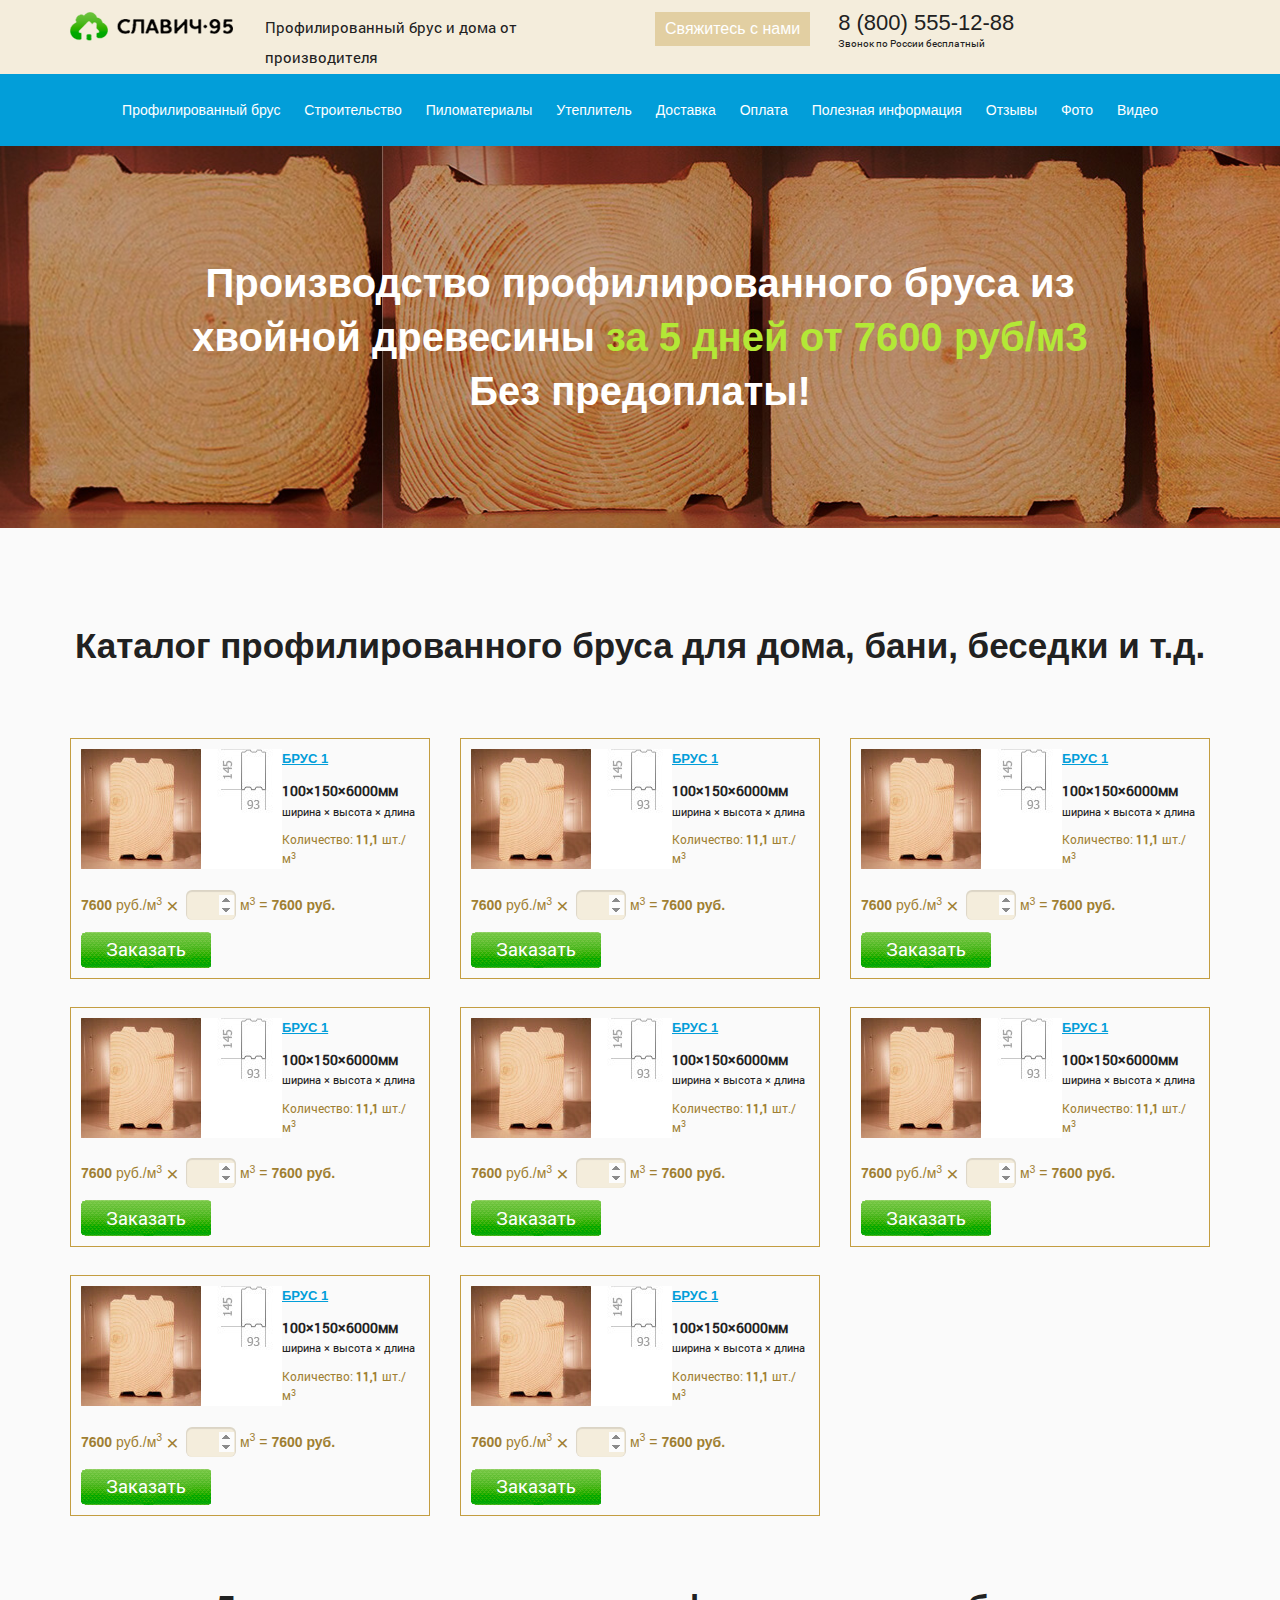
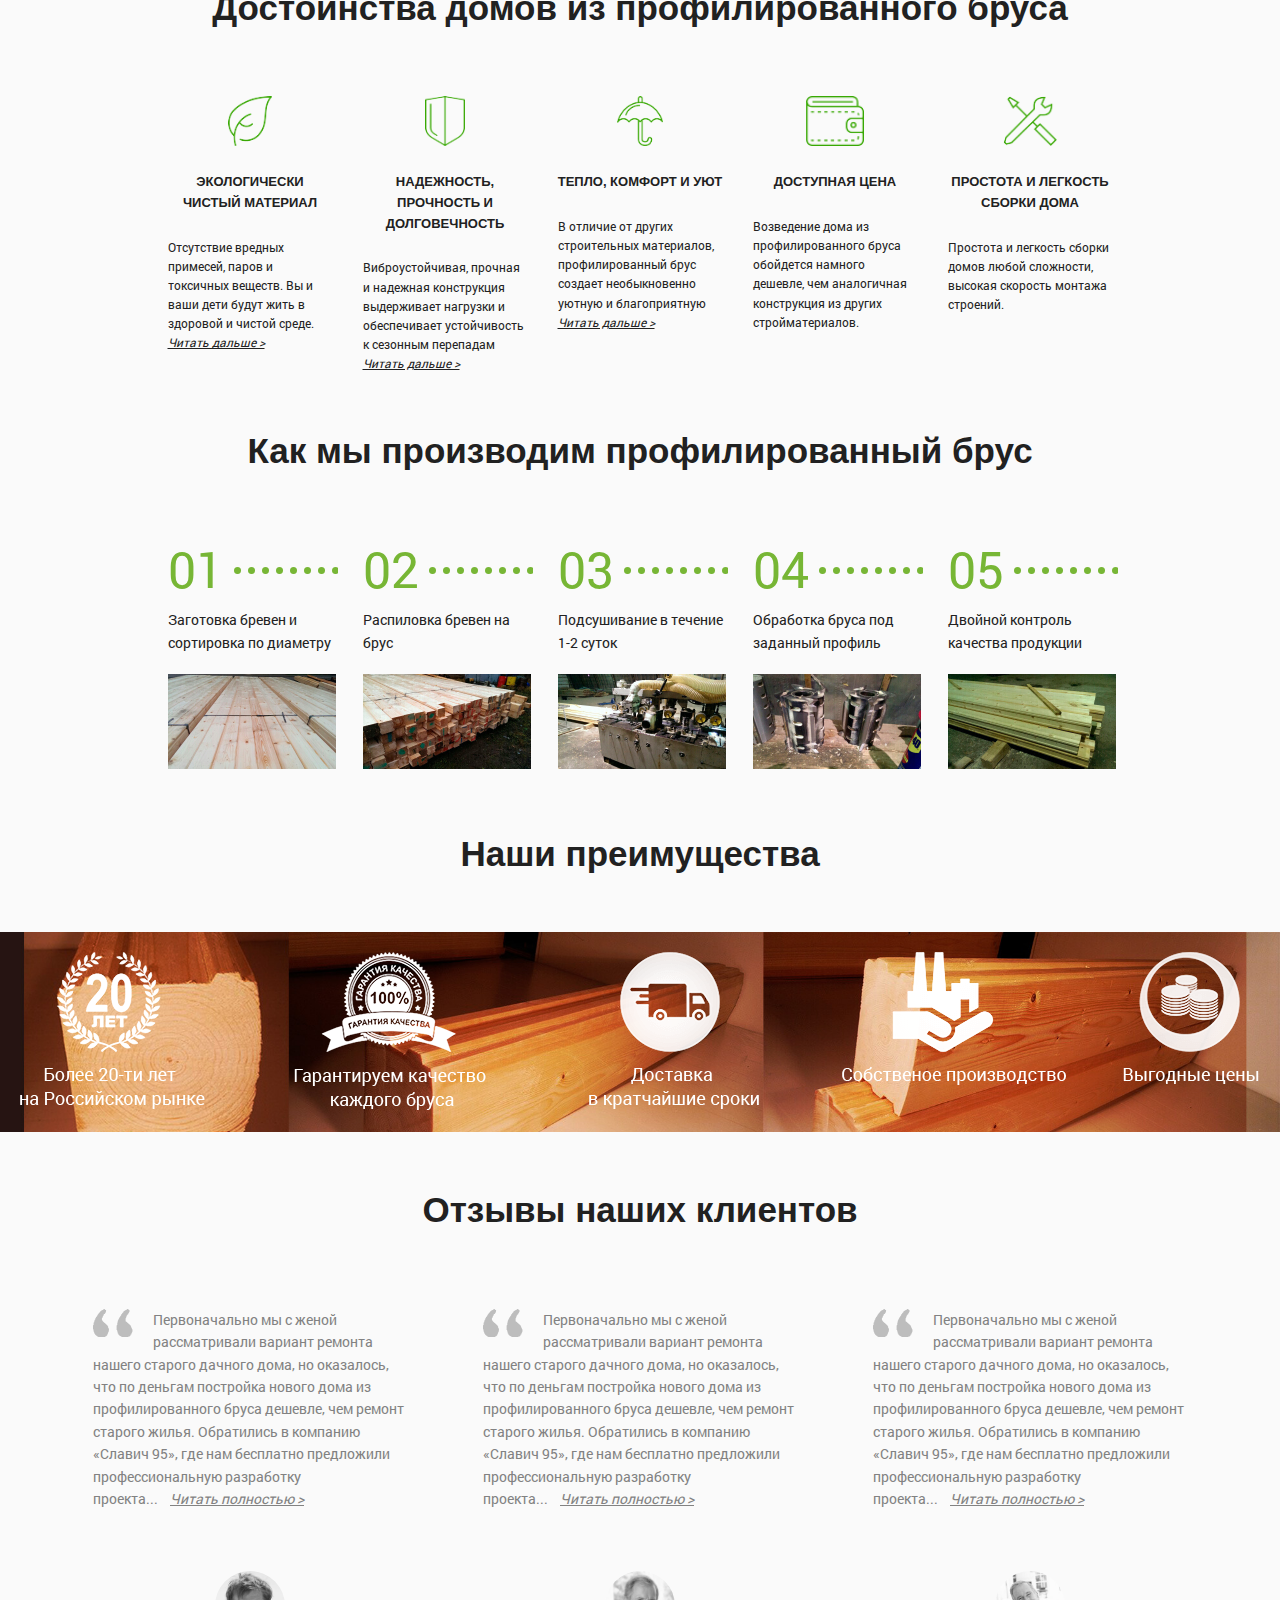
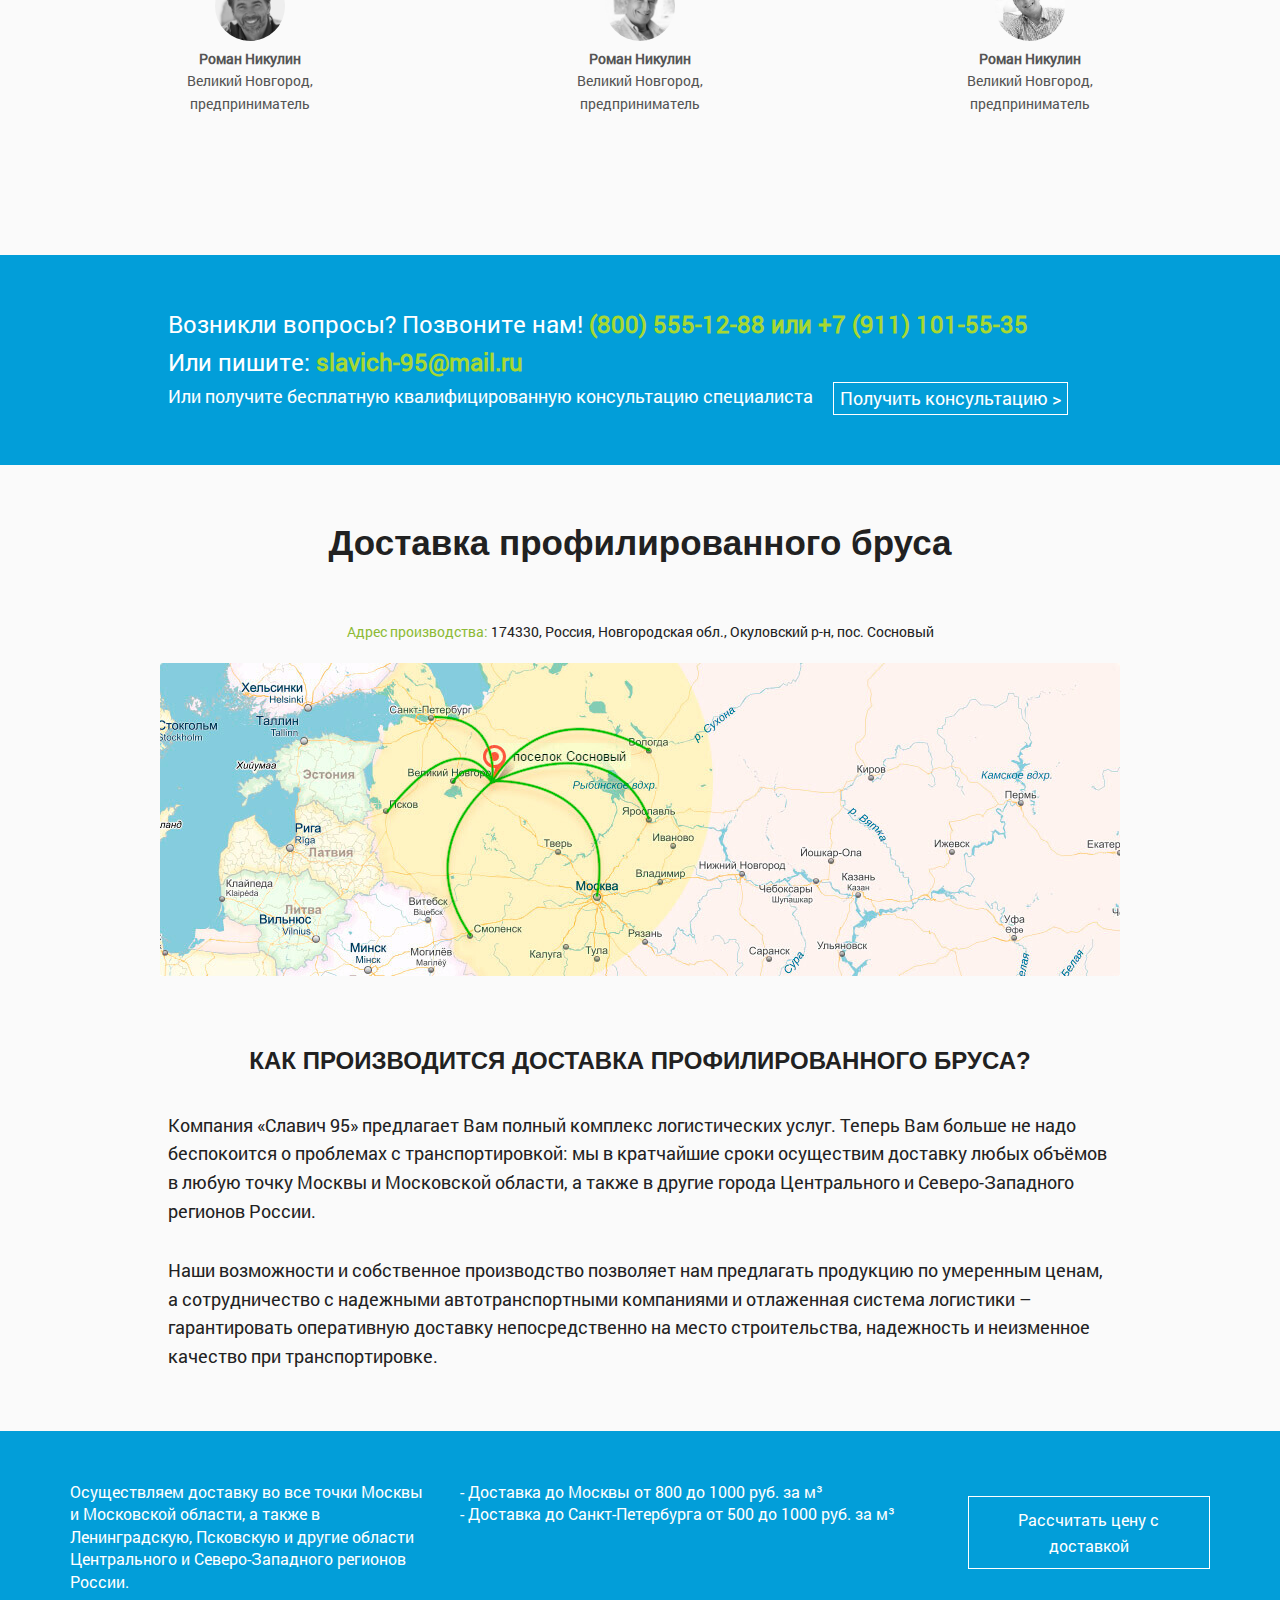
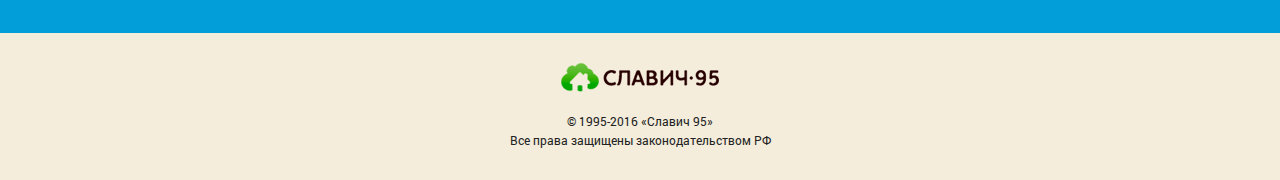
<file: html/sample_1/index.html>
<!DOCTYPE html>
<!--[if lt IE 7 ]><html class="ie ie6" lang="en"> <![endif]-->
<!--[if IE 7 ]><html class="ie ie7" lang="en"> <![endif]-->
<!--[if IE 8 ]><html class="ie ie8" lang="en"> <![endif]-->
<!--[if (gte IE 9)|!(IE)]><!--><html class="no-js" lang="ru"><!--<![endif]-->
<head>
	
	<meta charset="UTF-8" />
	<meta http-equiv="x-ua-compatible" content="ie=edge" />
	<meta name="viewport" content="width=device-width, initial-scale=1" />
	<meta name="description" content="Short Description of the Page" />

	<title>Славич-95</title>

	<!--For IE 10 and below  place a file called favicon.ico in the root directory-->
	<!--For IE 11, Chrome, Firefox, Safari, Opera-->
	<link rel="icon" href="img/favicon/favicon-16.png" sizes="16x16" type="image/png" />
	<link rel="icon" href="img/favicon/favicon-32.png" sizes="32x32" type="image/png" />
	<link rel="icon" href="img/favicon/favicon-196.png" sizes="196x196" type="image/png" />

	<!--Bootstrap Responsive Grid-->
	<link rel="stylesheet" href="css/bootstrap.min.css" />
	<!--Stylesheet-->
	<link rel="stylesheet" href="css/main.min.css" />
	<link rel="stylesheet" href="css/fonts.min.css" />

</head>
<body>

<!--HEADER-->
<header>
	<!--Topband-->
	<div class="header-topband">
		<div class="container">
			<div class="row">
				<div class="col-md-2">
					<div class="logo header-topband__logo">
						<img src="img/logo.png" alt="Славич-95">
						<img src="img/logo_text_a.png" alt="Славич-95">
					</div>
				</div>
				<div class="col-md-4">
					<p class="header-topband__heading">Профилированный брус и дома от производителя</p>
				</div>
				<div class="col-md-4">
					<div class="header-topband-contact">
						<a class="header-topband-contact__callback" href="#">Свяжитесь с нами</a>
						<div class="header-topband-contact__phone clearfix">
							<span>8 (800) 555-12-88</span>
							<p>Звонок по России бесплатный</p>
						</div>
					</div>
				</div>
				<div class="col-md-2">
					<a class="header-topband__mailto" href="#">slavich-95@mail.ru</a><br/>
					<p class="header-topband__phoneto">+7 (911) 101-55-35</p>
				</div>
			</div>
		</div>
	</div>
	<!--Menu-->
	<nav class="header-menu">
		<ul>
			<li><a href="#">Профилированный брус</a></li>
			<li><a href="#">Строительство</a></li>
			<li><a href="#">Пиломатериалы</a></li>
			<li><a href="#">Утеплитель</a></li>
			<li><a href="#">Доставка</a></li>
			<li><a href="#">Оплата</a></li>
			<li><a href="#">Полезная информация</a></li>
			<li><a href="#">Отзывы</a></li>
			<li><a href="#">Фото</a></li>
			<li><a href="#">Видео</a></li>
		</ul>
	</nav>
	<!--Leader-->
	<div class="header-leader">
		<div class="container">
			<div class="row">
				<div class="col-md-10 col-md-offset-1">
					<h1>Производство профилированного бруса из хвойной древесины <span>за 5 дней от 7600 руб/м3</span><br/>Без предоплаты!</h1>
				</div>
			</div>
		</div>
	</div>
</header>

<!--CATALOG-->
<section>
	<h2>Каталог профилированного бруса для дома, бани, беседки и т.д.</h2>
	<div class="catalog">
		<div class="container">
			<div class="row">
				<!--Card-->
				<div class="col-md-4 col-sm-6 col-xs-12">
					<div class="catalog-card">
						<div class="catalog-card__img">
							<img src="img/img_1.jpg" alt="Брус 100 на 150б 6м">
						</div>
						<div class="catalog-card-descr">
							<a href="#"><h4>Брус 1</h4></a>
							<p class="catalog-card-descr__prop">100&#215;150&#215;6000мм</p>
							<p class="catalog-card-descr__measr">ширина &#215; высота &#215; длина</p>
							<p class="catalog-card-descr__quant">Количество: <span>11,1</span> шт./м<sup>3</sup></p>
						</div>
						<div class="catalog-card__calc">
							<span><strong>7600</strong> руб./м<sup>3</sup>&nbsp;<i>&#215;</i>&nbsp;</span>
							<input class="itemQuant" type="number">
							<span>м<sup>3</sup> = </span>
							<span class="itemSum">7600 руб.</span>
						</div>
						<button class="catalog-card__btn" type="button">Заказать</button>
					</div>
				</div>
				<!--Card-->
				<div class="col-md-4 col-sm-6 col-xs-12">
					<div class="catalog-card">
						<div class="catalog-card__img">
							<img src="img/img_1.jpg" alt="Брус 100 на 150б 6м">
						</div>
						<div class="catalog-card-descr">
							<a href="#"><h4>Брус 1</h4></a>
							<p class="catalog-card-descr__prop">100&#215;150&#215;6000мм</p>
							<p class="catalog-card-descr__measr">ширина &#215; высота &#215; длина</p>
							<p class="catalog-card-descr__quant">Количество: <span>11,1</span> шт./м<sup>3</sup></p>
						</div>
						<div class="catalog-card__calc">
							<span><strong>7600</strong> руб./м<sup>3</sup>&nbsp;<i>&#215;</i>&nbsp;</span>
							<input class="itemQuant" type="number">
							<span>м<sup>3</sup> = </span>
							<span class="itemSum">7600 руб.</span>
						</div>
						<button class="catalog-card__btn" type="button">Заказать</button>
					</div>
				</div>
				<!--Card-->
				<div class="col-md-4 col-sm-6 col-xs-12">
					<div class="catalog-card">
						<div class="catalog-card__img">
							<img src="img/img_1.jpg" alt="Брус 100 на 150б 6м">
						</div>
						<div class="catalog-card-descr">
							<a href="#"><h4>Брус 1</h4></a>
							<p class="catalog-card-descr__prop">100&#215;150&#215;6000мм</p>
							<p class="catalog-card-descr__measr">ширина &#215; высота &#215; длина</p>
							<p class="catalog-card-descr__quant">Количество: <span>11,1</span> шт./м<sup>3</sup></p>
						</div>
						<div class="catalog-card__calc">
							<span><strong>7600</strong> руб./м<sup>3</sup>&nbsp;<i>&#215;</i>&nbsp;</span>
							<input class="itemQuant" type="number">
							<span>м<sup>3</sup> = </span>
							<span class="itemSum">7600 руб.</span>
						</div>
						<button class="catalog-card__btn" type="button">Заказать</button>
					</div>
				</div>
				<!--Card-->
				<div class="col-md-4 col-sm-6 col-xs-12">
					<div class="catalog-card">
						<div class="catalog-card__img">
							<img src="img/img_1.jpg" alt="Брус 100 на 150б 6м">
						</div>
						<div class="catalog-card-descr">
							<a href="#"><h4>Брус 1</h4></a>
							<p class="catalog-card-descr__prop">100&#215;150&#215;6000мм</p>
							<p class="catalog-card-descr__measr">ширина &#215; высота &#215; длина</p>
							<p class="catalog-card-descr__quant">Количество: <span>11,1</span> шт./м<sup>3</sup></p>
						</div>
						<div class="catalog-card__calc">
							<span><strong>7600</strong> руб./м<sup>3</sup>&nbsp;<i>&#215;</i>&nbsp;</span>
							<input class="itemQuant" type="number">
							<span>м<sup>3</sup> = </span>
							<span class="itemSum">7600 руб.</span>
						</div>
						<button class="catalog-card__btn" type="button">Заказать</button>
					</div>
				</div>
				<!--Card-->
				<div class="col-md-4 col-sm-6 col-xs-12">
					<div class="catalog-card">
						<div class="catalog-card__img">
							<img src="img/img_1.jpg" alt="Брус 100 на 150б 6м">
						</div>
						<div class="catalog-card-descr">
							<a href="#"><h4>Брус 1</h4></a>
							<p class="catalog-card-descr__prop">100&#215;150&#215;6000мм</p>
							<p class="catalog-card-descr__measr">ширина &#215; высота &#215; длина</p>
							<p class="catalog-card-descr__quant">Количество: <span>11,1</span> шт./м<sup>3</sup></p>
						</div>
						<div class="catalog-card__calc">
							<span><strong>7600</strong> руб./м<sup>3</sup>&nbsp;<i>&#215;</i>&nbsp;</span>
							<input class="itemQuant" type="number">
							<span>м<sup>3</sup> = </span>
							<span class="itemSum">7600 руб.</span>
						</div>
						<button class="catalog-card__btn" type="button">Заказать</button>
					</div>
				</div>
				<!--Card-->
				<div class="col-md-4 col-sm-6 col-xs-12">
					<div class="catalog-card">
						<div class="catalog-card__img">
							<img src="img/img_1.jpg" alt="Брус 100 на 150б 6м">
						</div>
						<div class="catalog-card-descr">
							<a href="#"><h4>Брус 1</h4></a>
							<p class="catalog-card-descr__prop">100&#215;150&#215;6000мм</p>
							<p class="catalog-card-descr__measr">ширина &#215; высота &#215; длина</p>
							<p class="catalog-card-descr__quant">Количество: <span>11,1</span> шт./м<sup>3</sup></p>
						</div>
						<div class="catalog-card__calc">
							<span><strong>7600</strong> руб./м<sup>3</sup>&nbsp;<i>&#215;</i>&nbsp;</span>
							<input class="itemQuant" type="number">
							<span>м<sup>3</sup> = </span>
							<span class="itemSum">7600 руб.</span>
						</div>
						<button class="catalog-card__btn" type="button">Заказать</button>
					</div>
				</div>
				<!--Card-->
				<div class="col-md-4 col-sm-6 col-xs-12">
					<div class="catalog-card">
						<div class="catalog-card__img">
							<img src="img/img_1.jpg" alt="Брус 100 на 150б 6м">
						</div>
						<div class="catalog-card-descr">
							<a href="#"><h4>Брус 1</h4></a>
							<p class="catalog-card-descr__prop">100&#215;150&#215;6000мм</p>
							<p class="catalog-card-descr__measr">ширина &#215; высота &#215; длина</p>
							<p class="catalog-card-descr__quant">Количество: <span>11,1</span> шт./м<sup>3</sup></p>
						</div>
						<div class="catalog-card__calc">
							<span><strong>7600</strong> руб./м<sup>3</sup>&nbsp;<i>&#215;</i>&nbsp;</span>
							<input class="itemQuant" type="number">
							<span>м<sup>3</sup> = </span>
							<span class="itemSum">7600 руб.</span>
						</div>
						<button class="catalog-card__btn" type="button">Заказать</button>
					</div>
				</div>
				<!--Card-->
				<div class="col-md-4 col-sm-6 col-xs-12">
					<div class="catalog-card">
						<div class="catalog-card__img">
							<img src="img/img_1.jpg" alt="Брус 100 на 150б 6м">
						</div>
						<div class="catalog-card-descr">
							<a href="#"><h4>Брус 1</h4></a>
							<p class="catalog-card-descr__prop">100&#215;150&#215;6000мм</p>
							<p class="catalog-card-descr__measr">ширина &#215; высота &#215; длина</p>
							<p class="catalog-card-descr__quant">Количество: <span>11,1</span> шт./м<sup>3</sup></p>
						</div>
						<div class="catalog-card__calc">
							<span><strong>7600</strong> руб./м<sup>3</sup>&nbsp;<i>&#215;</i>&nbsp;</span>
							<input class="itemQuant" type="number">
							<span>м<sup>3</sup> = </span>
							<span class="itemSum">7600 руб.</span>
						</div>
						<button class="catalog-card__btn" type="button">Заказать</button>
					</div>
				</div>
			</div>
		</div>
	</div>
</section>

<!--DESCRIPTION-->
<section>
	<h2>Достоинства домов из профилированного бруса</h2>
	<div class="description">
		<div class="container">
			<div class="row">

				<!--Descr_1-->
				<div class="col-md-2 col-md-offset-1 col-sm-6 col-xs-8">
					<div class="description-item">
						<img src="img/descr_1.png" alt="Экологически чистый брус">
						<h3>Экологически чистый материал</h3>
						<p>Отсутствие вредных примесей, паров и токсичных веществ. Вы и ваши дети будут жить в здоровой и чистой среде.<br/><i>Читать&nbsp;дальше&nbsp;></i><span>Профилированный брус от компании «Славич 95» – универсальный материал нового поколения, сочетающий в себе экологическую чистоту, отличные эксплуатационные характеристики, новейшие технологии и эстетическую красоту.</span></p>
					</div>
				</div>
				<!--Descr_2-->
				<div class="col-md-2 col-sm-6 col-xs-8">
					<div class="description-item">
						<img src="img/descr_2.png" alt="Надежность и долговечность">
						<h3>Надежность, прочность и долговечность</h3>
						<p>Виброустойчивая, прочная и надежная конструкция выдерживает нагрузки и обеспечивает устойчивость к сезонным перепадам <i>Читать&nbsp;дальше&nbsp;></i><span>температур и повышенной влажности. Превосходные теплоизоляцион- ные качества за счет плотности соединения элементов.</span></p>
					</div>
				</div>
				<!--Descr_3-->
				<div class="col-md-2 col-sm-6 col-xs-8">
					<div class="description-item">
						<img src="img/descr_3.png" alt="Тепло, комфорт и уют">
						<h3>Тепло, комфорт и уют</h3>
						<p>В отличие от других строительных материалов, профилированный брус создает необыкновенно уютную и благоприятную<br/><i>Читать&nbsp;дальше&nbsp;></i><span>естественную атмосферу, а его природная фактура - идеальное решение для внутреннего дизайна. Кроме того, дерево «дышит», регулируя влажность в помещении в любое время года.</span></p>
					</div>
				</div>
				<!--Descr_4-->
				<div class="col-md-2 col-sm-6 col-xs-8">
					<div class="description-item">
						<img src="img/descr_4.png" alt="Брус от производителя недорого">
						<h3>Доступная цена</h3>
						<p>Возведение дома из профилированного бруса обойдется намного дешевле, чем аналогичная конструкция из других стройматериалов.</p>
					</div>
				</div>
				<!--Descr_5-->
				<div class="col-md-2 col-sm-6 col-xs-8">
					<div class="description-item">
						<img src="img/descr_5.png" alt="Экологически чистый брус">
						<h3>Простота и легкость сборки дома</h3>
						<p>Простота и легкость сборки домов любой сложности, высокая скорость монтажа строений.</p>
					</div>
				</div>
			</div>
		</div>
	</div>
</section>

<!--MANUFACTURE-->
<section>
	<h2>Как мы производим профилированный брус</h2>
	<div class="manufacture">
		<div class="container">
			<div class="row">
				<div class="col-md-2 col-md-offset-1 col-sm-4 col-xs-12">
					<div class="manufacture-item">
						<span>01</span>
						<p class="manufacture-item__text">Заготовка бревен и сортировка по диаметру</p>
						<img src="img/manufacture_1.jpg" alt="Заготовка и сортировка бруса">
					</div>
				</div>
				<div class="col-md-2 col-sm-4 col-xs-12">
					<div class="manufacture-item">
						<span>02</span>
						<p class="manufacture-item__text">Распиловка бревен на брус</p>
						<img src="img/manufacture_2.jpg" alt="Заготовка и сортировка бруса">
					</div>
				</div>
				<div class="col-md-2 col-sm-4 col-xs-12">
					<div class="manufacture-item">
						<span>03</span>
						<p class="manufacture-item__text">Подсушивание в течение 1-2 суток</p>
						<img src="img/manufacture_3.jpg" alt="Заготовка и сортировка бруса">
					</div>
				</div>
				<div class="col-md-2 col-sm-4 col-xs-12">
					<div class="manufacture-item">
						<span>04</span>
						<p class="manufacture-item__text">Обработка бруса под заданный профиль</p>
						<img src="img/manufacture_4.jpg" alt="Заготовка и сортировка бруса">
					</div>
				</div>
				<div class="col-md-2 col-sm-4 col-xs-12">
					<div class="manufacture-item">
						<span>05</span>
						<p class="manufacture-item__text">Двойной контроль качества продукции</p>
						<img src="img/manufacture_5.jpg" alt="Заготовка и сортировка бруса">
					</div>
				</div>
			</div>
		</div>
	</div>
</section>

<!--ADVANTAGES-->
<section>
	<div class="advantages">
		<h2>Наши преимущества</h2>
		<div class="advantages-items">
			<img src="img/adv_iconset.png" alt="Наши преимущества" />
			<div class="advantages-items__item">Более 20-ти лет на Российском рынке</div>
			<div class="advantages-items__item">Гарантируем качество каждого бруса</div>
			<div class="advantages-items__item">Доставка в кратчайшие сроки</div>
			<div class="advantages-items__item">Собственое производство</div>
			<div class="advantages-items__item">Выгодные цены</div>
		</div>
	</div>
</section>

<!--TESTIMONIALS-->
<section>
	<div class="testimonials">
		<h2>Отзывы наших клиентов</h2>
		<div class="container">
			<div class="row">
				<!--Test_1-->
				<div class="col-lg-4">
					<div class="testimonials-item">
						<p class="testimonials-item__text">Первоначально мы с женой рассматривали вариант ремонта нашего старого дачного дома, но оказалось, что по деньгам постройка нового дома из профилированного бруса дешевле, чем ремонт старого жилья. Обратились в компанию «Славич 95», где нам бесплатно предложили профессиональную разработку проекта...&nbsp;&nbsp;&nbsp;&nbsp;<i class="textShow">Читать полностью ></i>
						<span class="textCut">а также строительство «под ключ». Хотим сказать большое спасибо компании «Славич 95», которые помогли осуществить нашу мечту. Строительством двухэтажного дома размером 6x9 с верандой и мансардой остались очень довольны. Сделали быстро, недорого и при этом учли все наши пожелания.</span></p>
						<div class="testimonials-item__ident">
							<img src="img/test_1.jpg" alt="Славич-95 отзывы">
							<p><strong>Роман Никулин</strong><br/>Великий Новгород,<br/>предприниматель</p>
						</div>
					</div>
				</div>
				<!--Test_2-->
				<div class="col-lg-4">
					<div class="testimonials-item">
						<p class="testimonials-item__text">Первоначально мы с женой рассматривали вариант ремонта нашего старого дачного дома, но оказалось, что по деньгам постройка нового дома из профилированного бруса дешевле, чем ремонт старого жилья. Обратились в компанию «Славич 95», где нам бесплатно предложили профессиональную разработку проекта...&nbsp;&nbsp;&nbsp;&nbsp;<i class="textShow">Читать полностью ></i>
						<span class="textCut">а также строительство «под ключ». Хотим сказать большое спасибо компании «Славич 95», которые помогли осуществить нашу мечту. Строительством двухэтажного дома размером 6x9 с верандой и мансардой остались очень довольны. Сделали быстро, недорого и при этом учли все наши пожелания.</span></p>
						<div class="testimonials-item__ident">
							<img src="img/test_2.jpg" alt="Славич-95 отзывы">
							<p><strong>Роман Никулин</strong><br/>Великий Новгород,<br/>предприниматель</p>
						</div>
					</div>
				</div>
				<!--Test_3-->
				<div class="col-lg-4">
					<div class="testimonials-item">
						<p class="testimonials-item__text">Первоначально мы с женой рассматривали вариант ремонта нашего старого дачного дома, но оказалось, что по деньгам постройка нового дома из профилированного бруса дешевле, чем ремонт старого жилья. Обратились в компанию «Славич 95», где нам бесплатно предложили профессиональную разработку проекта...&nbsp;&nbsp;&nbsp;&nbsp;<i class="textShow">Читать полностью ></i>
						<span class="textCut">а также строительство «под ключ». Хотим сказать большое спасибо компании «Славич 95», которые помогли осуществить нашу мечту. Строительством двухэтажного дома размером 6x9 с верандой и мансардой остались очень довольны. Сделали быстро, недорого и при этом учли все наши пожелания.</span></p>
						<div class="testimonials-item__ident">
							<img src="img/test_3.jpg" alt="Славич-95 отзывы">
							<p><strong>Роман Никулин</strong><br/>Великий Новгород,<br/>предприниматель</p>
						</div>
					</div>
				</div>
			</div>
		</div>
	</div>
</section>

<!--CONSULTATION-->
<div class="consultation">
	<div class="container">
		<div class="row">
			<div class="col-lg-10 col-lg-offset-1">
				<p>Возникли вопросы? Позвоните нам!  <strong>(800) 555-12-88 или +7 (911) 101-55-35</strong></p>
				<p>Или пишите: <strong>slavich-95@mail.ru</strong></p>
				<p>Или получите бесплатную квалифицированную консультацию специалиста</p>
				<button class="button consultation__button" type="button">Получить консультацию&nbsp;></button>
			</div>
		</div>
	</div>
</div>

<!--DELIVERY-->
<section>
	<div class="delivery">
		<h2>Доставка профилированного бруса</h2>
		<p><span>Адрес производства:</span> 174330, Россия, Новгородская обл., Окуловский р-н, пос. Сосновый</p>
		<img src="img/delivery_map.jpg" alt="Славич-95 доставка">
		<div class="delivery-text">
			<div class="container">
				<div class="row">
					<div class="col-lg-10 col-lg-offset-1">
						<h4>Как производится доставка профилированного бруса?</h4>
						<p>Компания «Славич 95» предлагает Вам полный комплекс логистических услуг. Теперь Вам больше не надо беспокоится о проблемах с транспортировкой: мы в кратчайшие сроки осуществим доставку любых объёмов в любую точку Москвы и Московской области, а также в другие города Центрального и Северо-Западного регионов России.</p>
						<p>Наши возможности и собственное производство позволяет нам предлагать продукцию по умеренным ценам, а сотрудничество с надежными автотранспортными компаниями и отлаженная система логистики – гарантировать оперативную доставку непосредственно на место строительства, надежность и неизменное качество при транспортировке.</p>
					</div>
				</div>
			</div>
		</div>
	</div>
</section>

<!--CALCULATION-->
<div class="calculation">
	<div class="container">
		<div class="row">
			<div class="col-lg-4">
				<p><span>Осуществляем доставку во все точки Москвы и Московской области, а также в Ленинградскую, Псковскую и другие области Центрального и Северо-Западного регионов России.</span></p>
			</div>
			<div class="col-lg-5">
				<p>- Доставка до Москвы от 800 до 1000 руб. за м³</p>
				<p>- Доставка до Санкт-Петербурга от 500 до 1000 руб. за м³</p>
			</div>
			<div class="col-lg-3">
				<button class="button calculation__button" type="button">Рассчитать цену с доставкой</button>
			</div>
		</div>
	</div>
</div>

<!--FOOTER-->
<footer>
	<div class="logo footer__logo">
		<img src="img/logo.png" alt="Славич-95">
		<img src="img/logo_text_b.png" alt="Славич-95">
	</div>
	<p>&#169; 1995-2016 «Славич 95»</p>
	<p>Все права защищены законодательством РФ</p>
</footer>

<div class="hidden"></div>

<!--HTML5 Shiv-->
<!--[if lt IE 9]>
<script src="libs/html5shiv/es5-shim.min.js"></script>
<script src="libs/html5shiv/html5shiv.min.js"></script>
<script src="libs/html5shiv/html5shiv-printshiv.min.js"></script>
<script src="libs/respond/respond.min.js"></script>
<![endif]-->

<!--Load Libraries-->
<script>var scr = {"scripts":[
	{"src" : "libs/modernizr/modernizr.js", "async" : false},
	{"src" : "libs/jquery/jquery-1.12.4.min.js", "async" : false},
	{"src" : "libs/plugin-scroll/plugin-scroll.js", "async" : false},
	{"src" : "js/common.js", "async" : false}
	]};!function(t,n,r){"use strict";var c=function(t){if("[object Array]"!==Object.prototype.toString.call(t))return!1;for(var r=0;r<t.length;r++){var c=n.createElement("script"),e=t[r];c.src=e.src,c.async=e.async,n.body.appendChild(c)}return!0};t.addEventListener?t.addEventListener("load",function(){c(r.scripts);},!1):t.attachEvent?t.attachEvent("onload",function(){c(r.scripts)}):t.onload=function(){c(r.scripts)}}(window,document,scr);
</script>
</body>
</html>
</file>
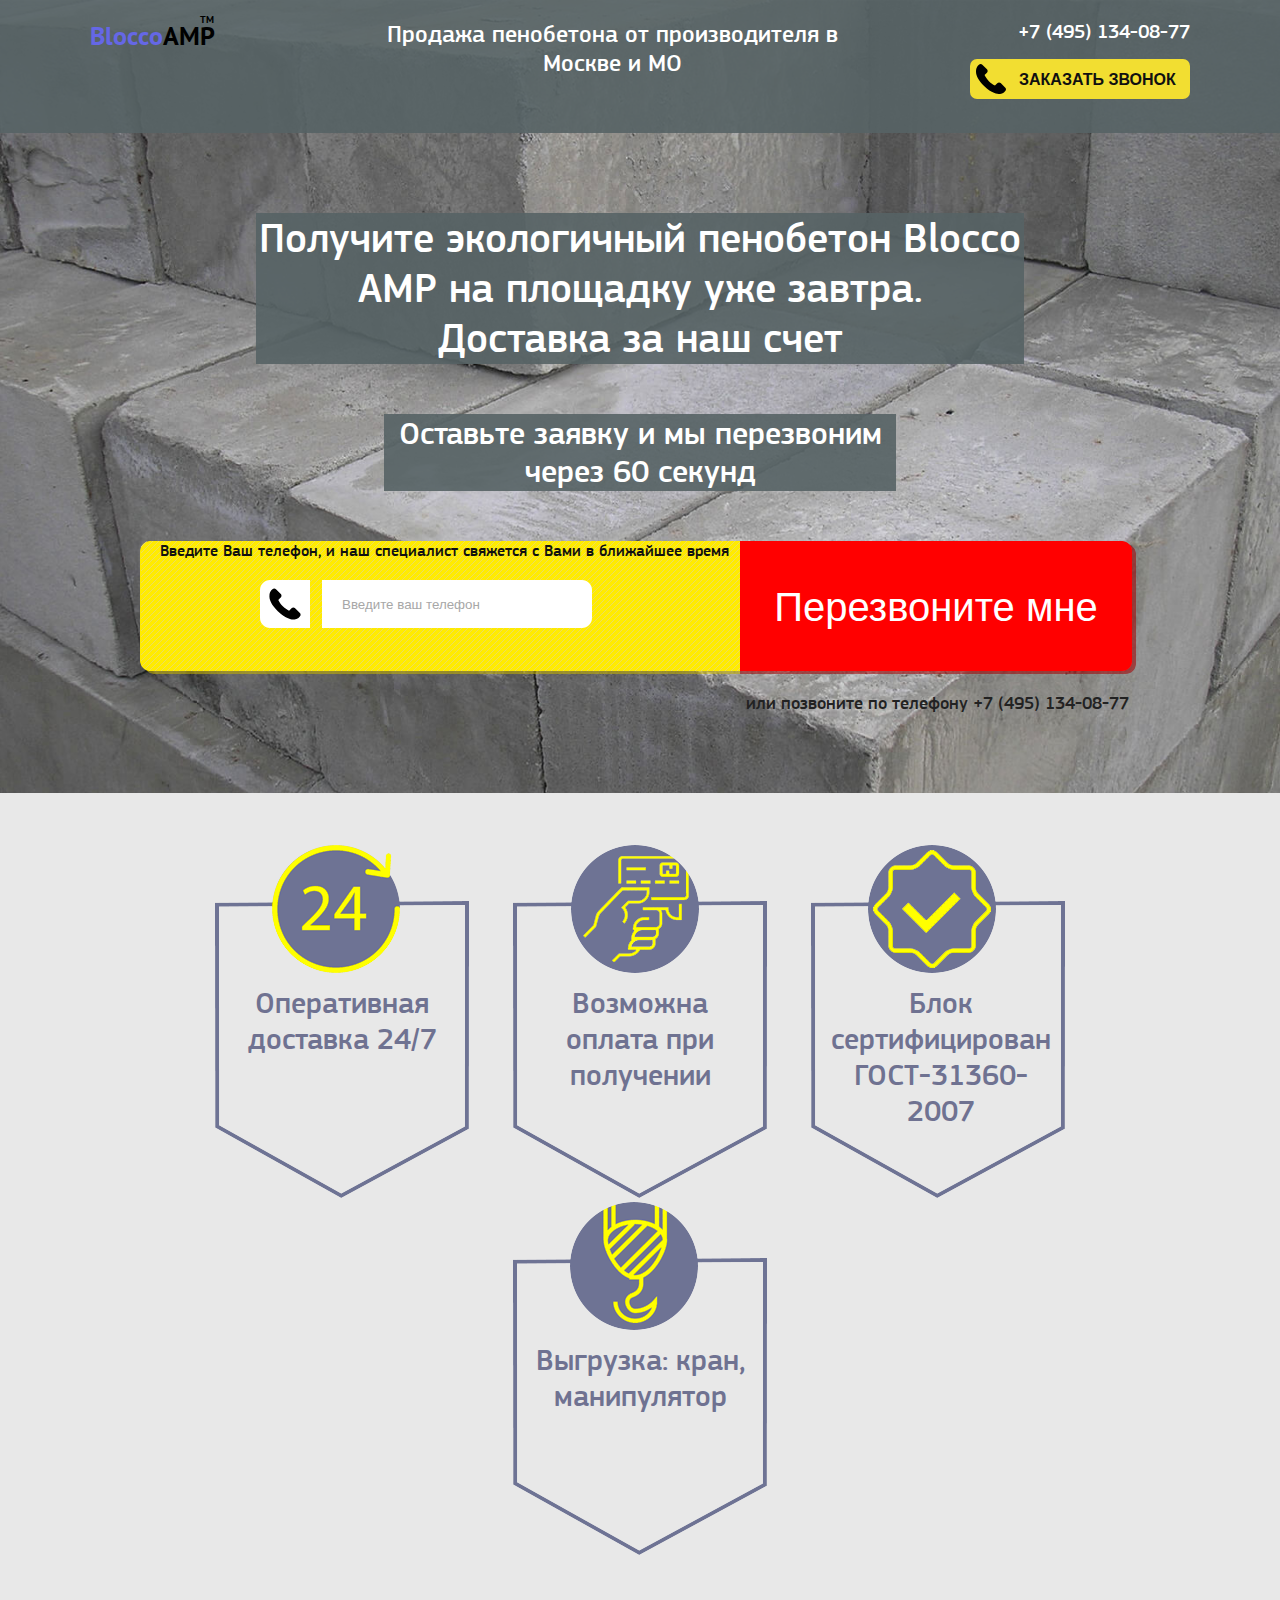
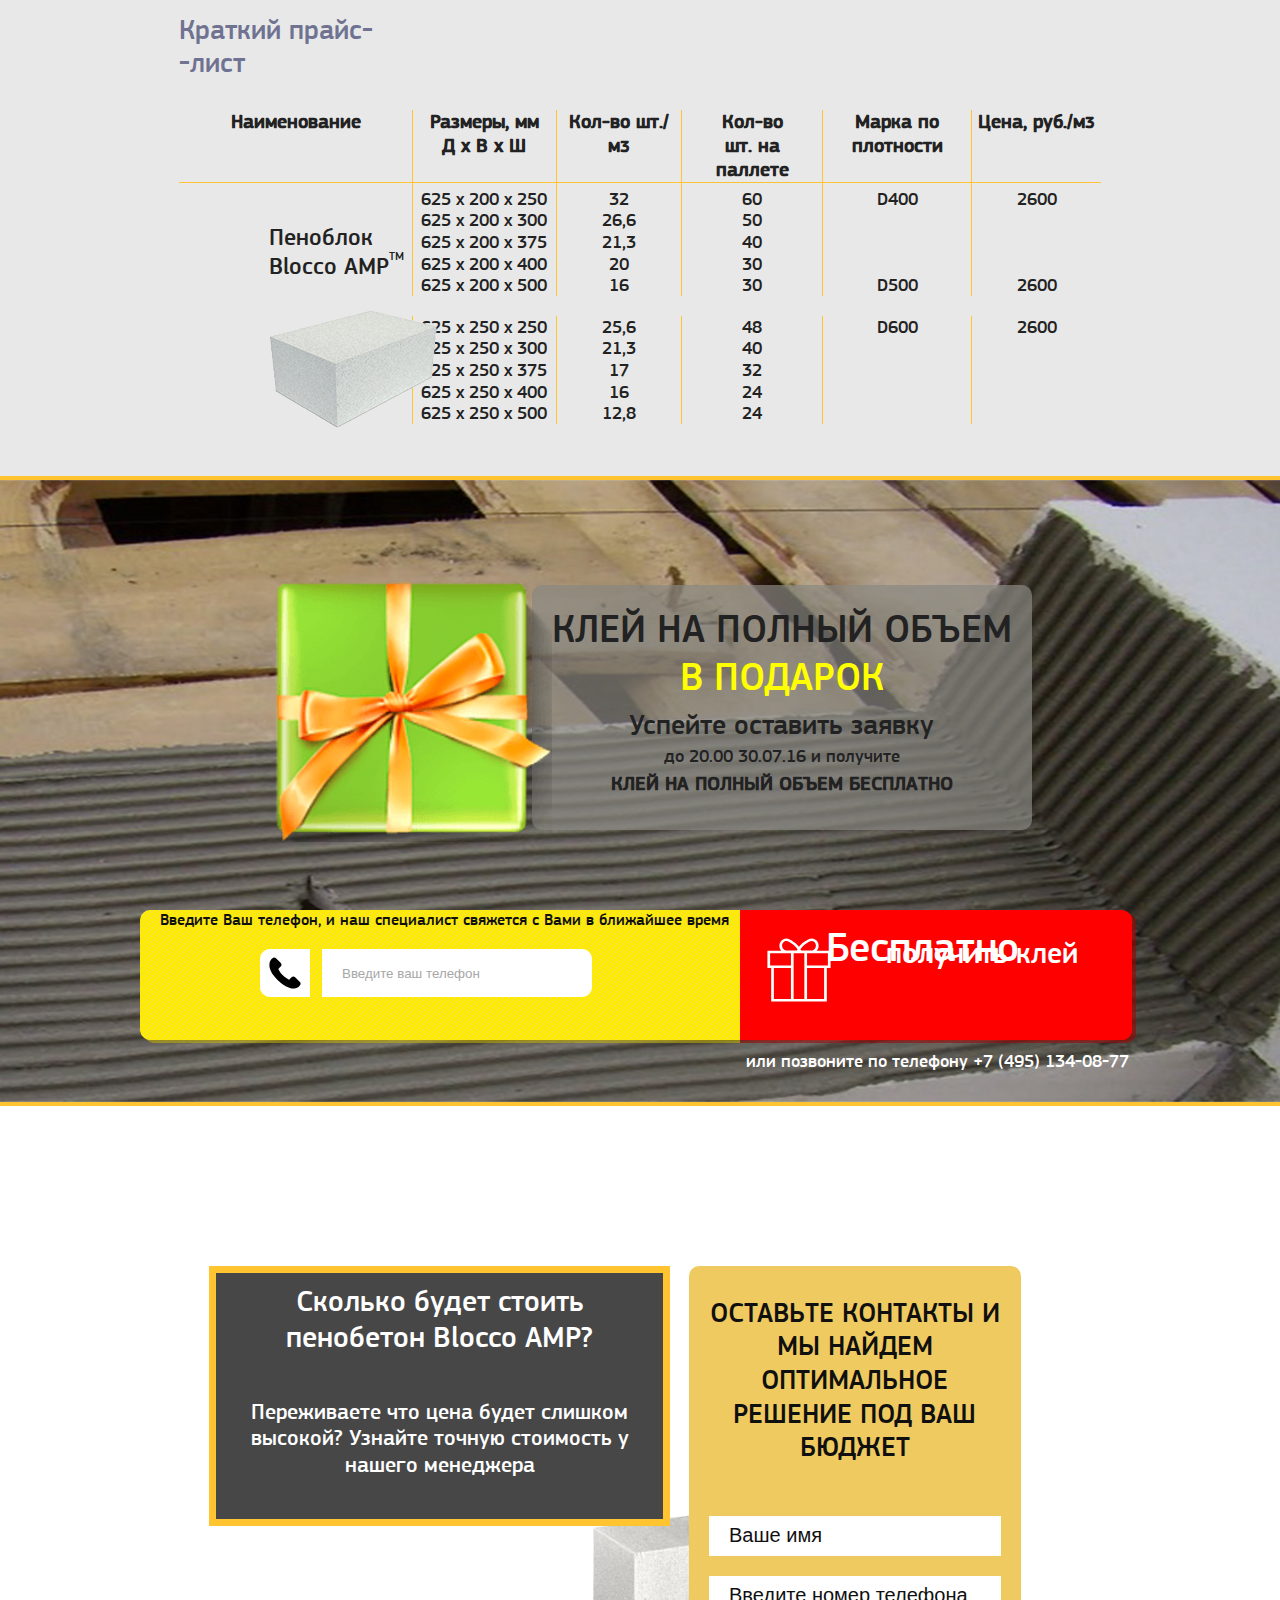
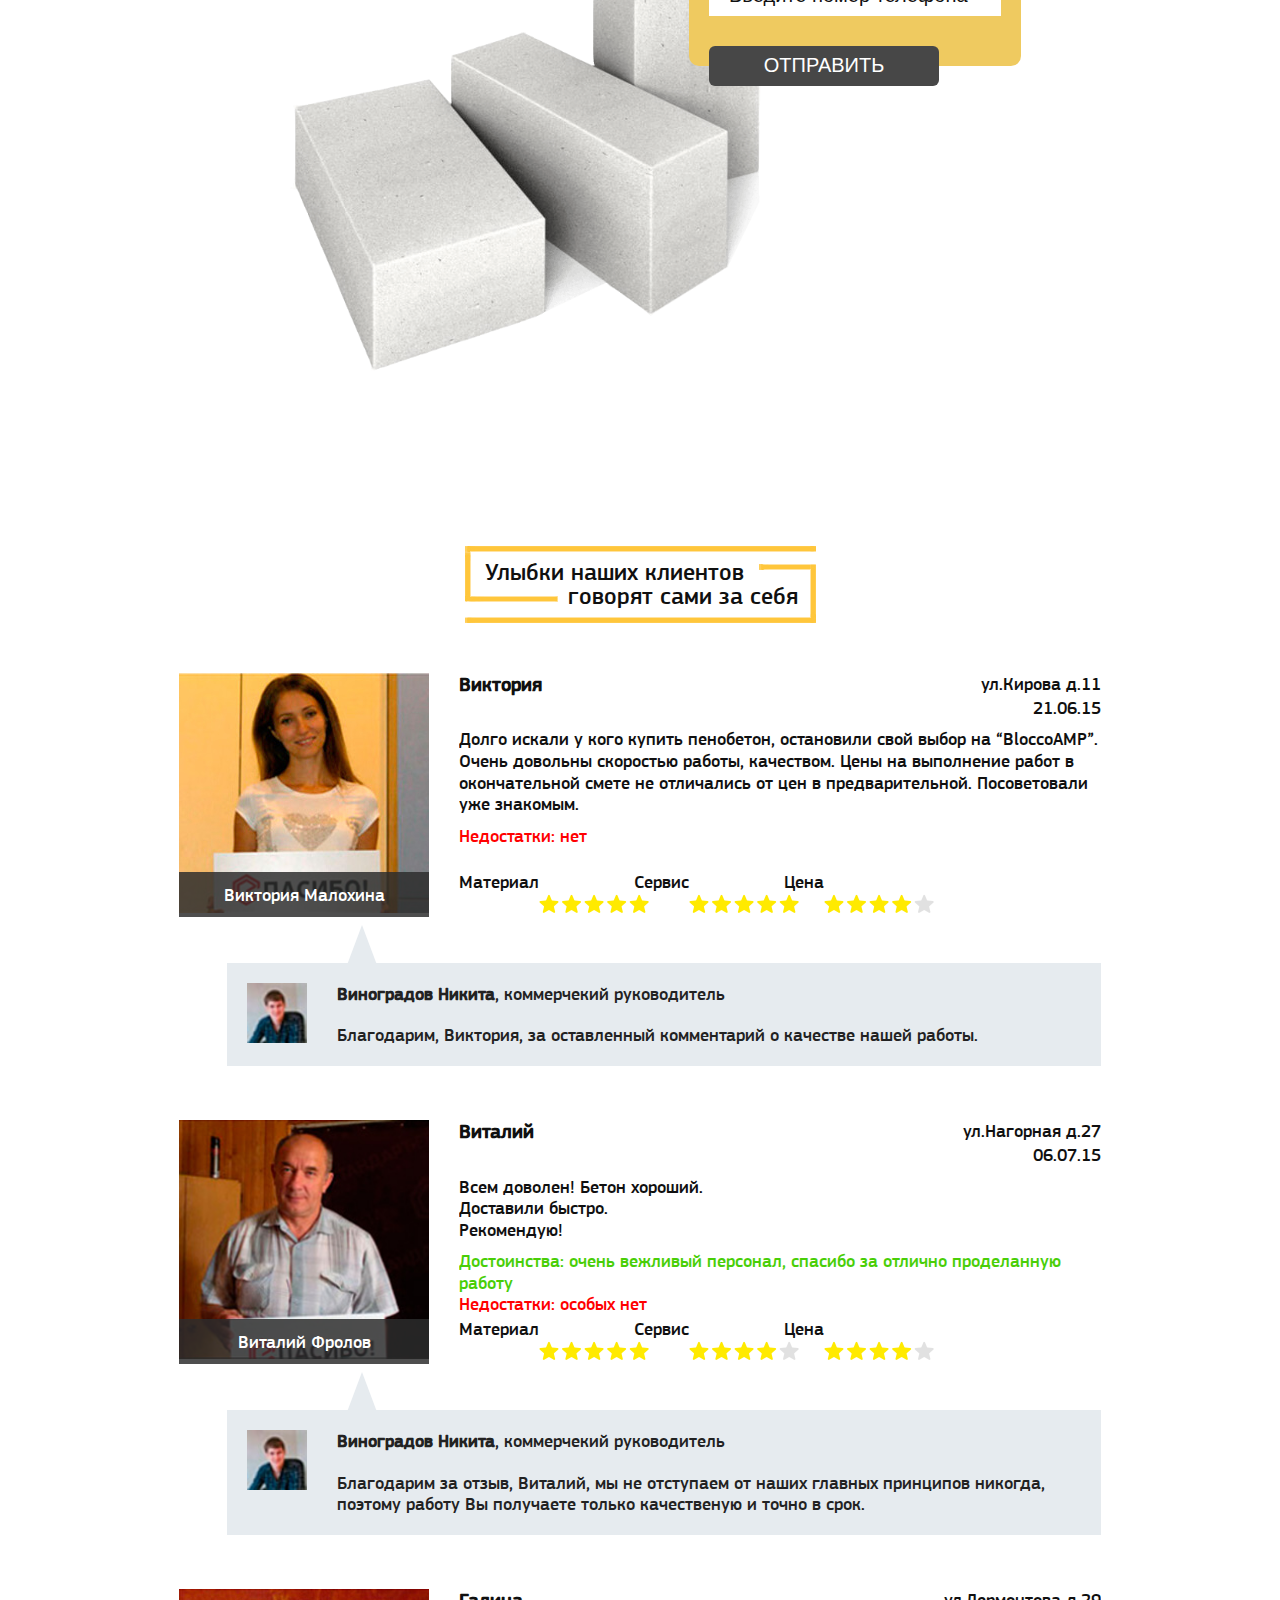
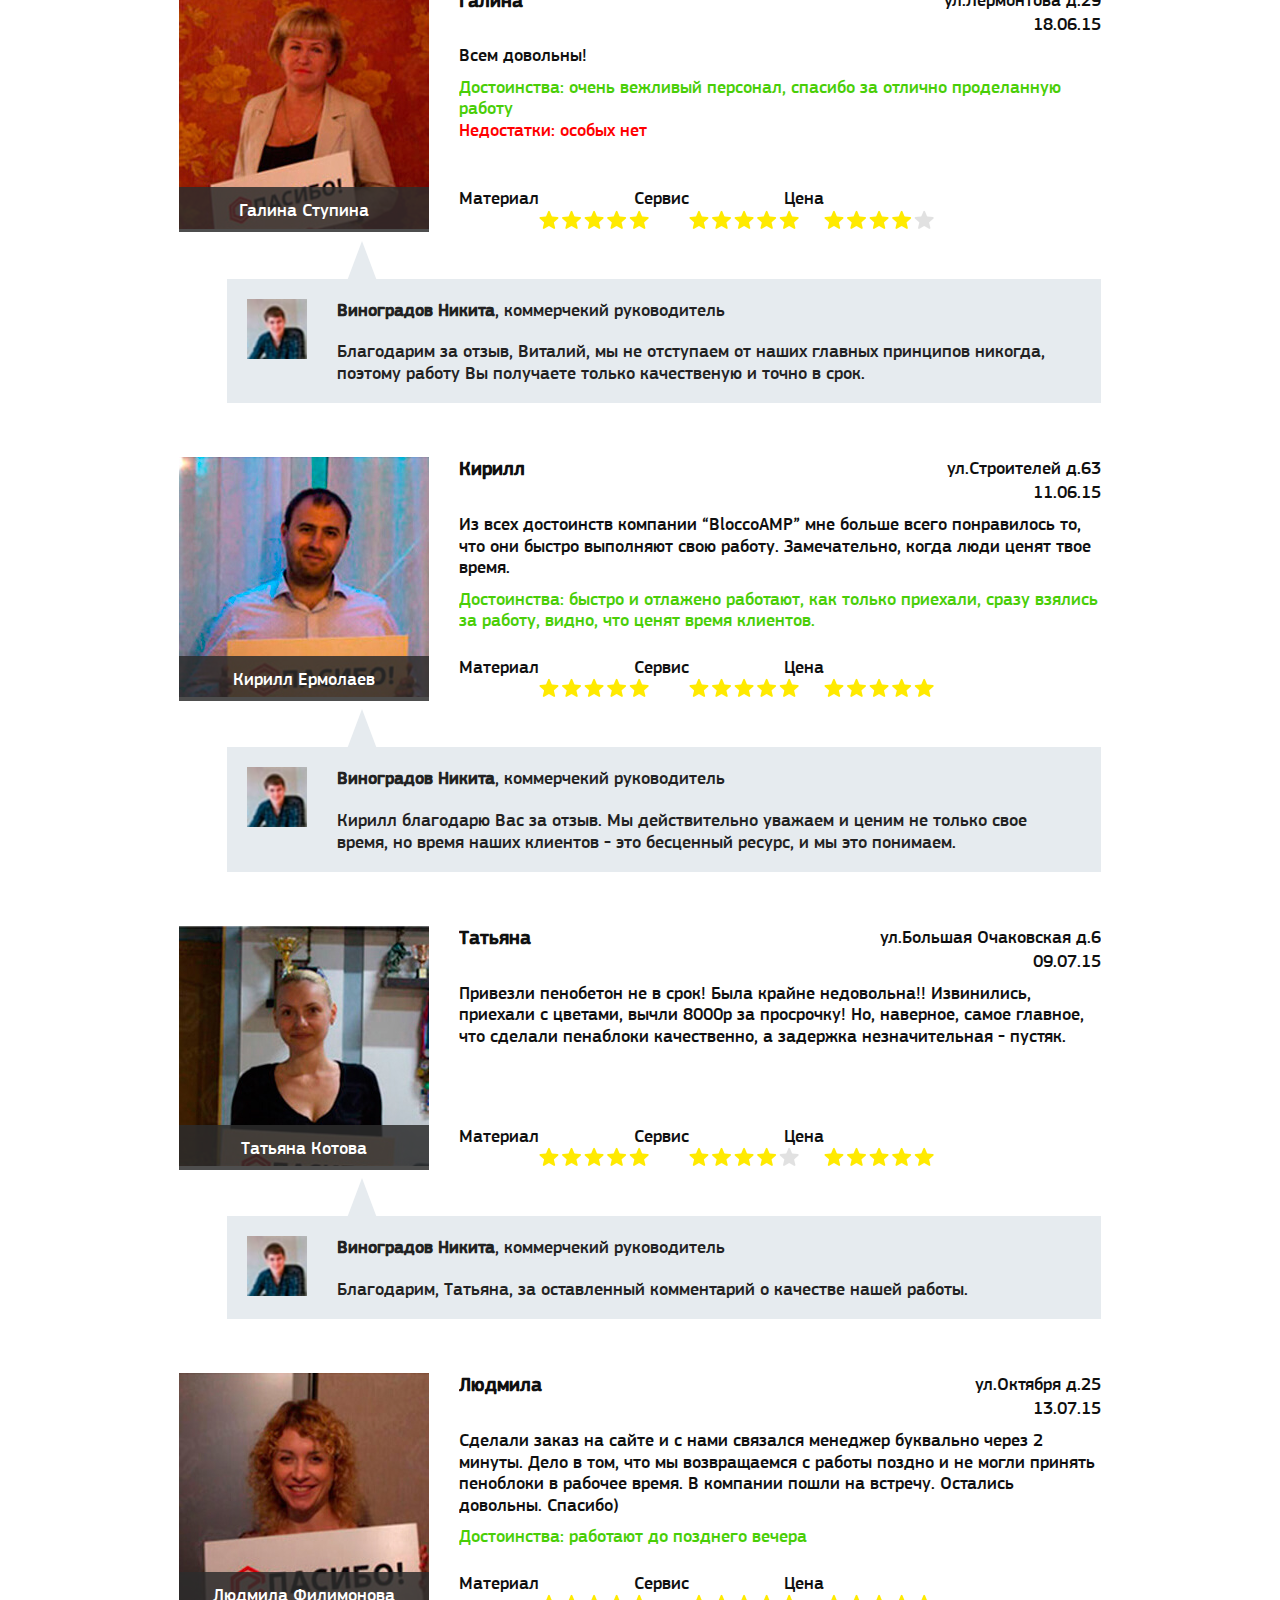
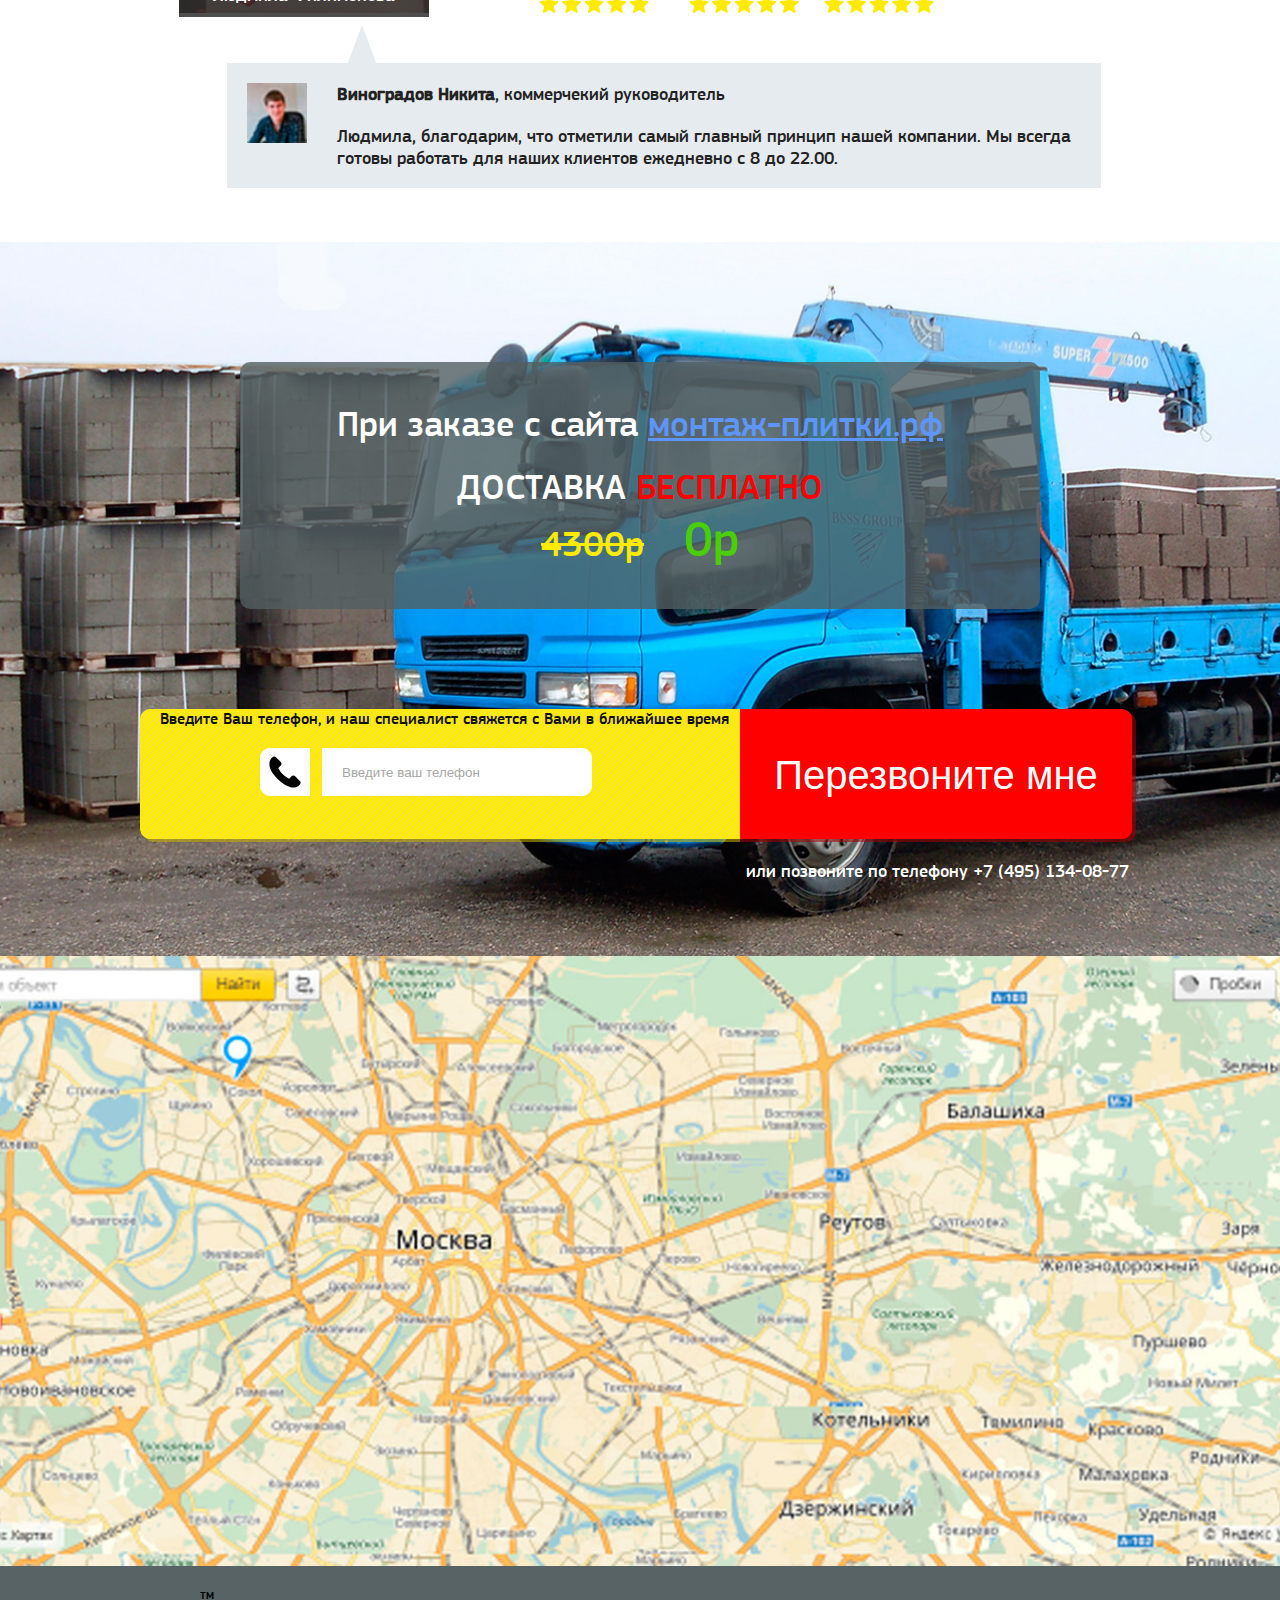
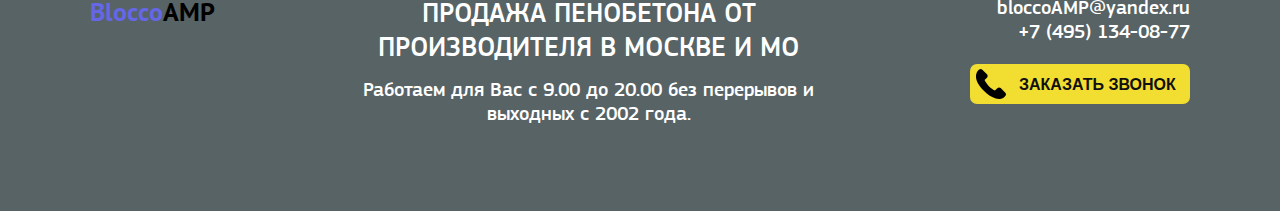
<file: html/sample_2/index.html>
<!DOCTYPE html>
<!--[if lt IE 7 ]><html class="ie ie6" lang="en"> <![endif]-->
<!--[if IE 7 ]><html class="ie ie7" lang="en"> <![endif]-->
<!--[if IE 8 ]><html class="ie ie8" lang="en"> <![endif]-->
<!--[if (gte IE 9)|!(IE)]><!--><html class="no-js" lang="ru"><!--<![endif]-->
<head>
	
	<meta charset="UTF-8" />
	<meta name="description" content="Short Description of the Page" />

	<title>Blocco AMP</title>

	<!--For IE 10 and below  place favicon.ico file in the root directory-->
	<!--For IE 11, Chrome, Firefox, Safari, Opera-->
	<link rel="icon" href="img/favicon/favicon-16.png" sizes="16x16" type="image/png" />
	<link rel="icon" href="img/favicon/favicon-32.png" sizes="32x32" type="image/png" />
	<link rel="icon" href="img/favicon/favicon-196.png" sizes="196x196" type="image/png" />

	<!--Stylesheet-->
	<link rel="stylesheet" href="css/main.min.css" />
	<link rel="stylesheet" href="css/fonts.min.css" />

</head>
<body>

	<!--HEADER-->
	<header class="mhead">
		<div class="mhead-topline">
			<div class="mhead-topline__logo logo">Blocco<span>AMP</span><sup>TM</sup></div>
			<div class="mhead-topline__about">
				<p>Продажа  пенобетона от производителя в Москве и МО</p>
			</div>
			<div class="mhead-topline-recall">
				<div class="mhead-topline-recall__phonenum">+7&nbsp;(495)&nbsp;134-08-77</div>
				<button type="button" class="mhead-topline-recall__btn btn btn--sm">Заказать звонок</button>
			</div>
		</div>
		<div class="mhead-hero">
			<div class="mhead-hero__headline">
				<h1>Получите экологичный пенобетон Blocco AMP на площадку уже завтра. <br>Доставка за наш счет</h1>
			</div>
			<div class="mhead-hero__subline">
				<h2>Оставьте заявку и мы перезвоним через 60 секунд</h2>
			</div>
		</div>
		<!--Action Form-->
		<div class="mhead-action actionblock">
			<form action="#handler" method="post">
				<div class="actionblock-action-left">	
					<label for="recall_num1">
						<span>Введите Ваш телефон, и наш специалист свяжется с Вами в ближайшее время</span>
						<img src="img/ico_tel.svg" alt="Введите ваш телефон" />
					</label>
					<input id="recall_num1" type="text" name="userPhone" placeholder="Введите ваш телефон" required />
				</div>
				<div class="actionblock-action-right">
					<label for="recall_ok1">
						<span>или позвоните по телефону +7&nbsp;(495)&nbsp;134-08-77</span>
					</label>
					<input id="recall_ok1" type="submit" name="userSubm" value="Перезвоните мне" />
				</div>
			</form>
		</div>
	</header>

<!--PAGE CONTENT-->	

	<!--SECTION 1-->
	<section class="s1">
		<div class="s1-advblock wrapper">
			<div class="s1-advblock__adv">
				<img src="img/adv_1.png" alt="Доставка 24/7" />
				<p>Оперативная доставка 24/7</p>
			</div>
			<div class="s1-advblock__adv">
				<img src="img/adv_2.png" alt="Оплата по факту" />
				<p>Возможна оплата при получении</p>
			</div>
			<div class="s1-advblock__adv">
				<img src="img/adv_3.png" alt="Сертификат соответствия" />
				<p>Блок сертифицирован ГОСТ-31360-2007</p>
			</div>
			<div class="s1-advblock__adv">
				<img src="img/adv_4.png" alt="Быстрая отгрузка" />
				<p>Выгрузка: кран, манипулятор</p>
			</div>
		</div>

		<!--Price-list Table-->
		<table class="s1-pricelist wrapper">
			<caption class="s1-pricelist__title">Краткий прайс-<br>-лист</caption>
			<tr class="s1-pricelist__hat">
				<th>Наименование</th>
				<th>Размеры, мм<br>Д x В x Ш</th>
				<th>Кол-во шт./ м<sup>3</sup></th>
				<th>Кол-во<br>шт. на<br>паллете</th>
				<th>Марка по<br>плотности</th>
				<th>Цена, руб./м<sup>3</sup></th>
			</tr>
			<tr class="s1-pricelist-common">
				<td class="s1-pricelist-common__standalone" rowspan="11">Пеноблок<br>Blocco AMP<sup>TM</sup>
					<img src="img/block.png" alt="Пеноблок Blocco AMP" />
				</td>
				<td>625 x 200 x 250</td>
				<td>32</td>
				<td>60</td>
				<td>D400</td>
				<td>2600</td>
			</tr>
			<tr class="s1-pricelist-common">
				<td>625 x 200 x 300</td>
				<td>26,6</td>
				<td>50</td>
				<td><!--empty--></td>
				<td><!--empty--></td>
			</tr>
			<tr class="s1-pricelist-common">
				<td>625 x 200 x 375</td>
				<td>21,3</td>
				<td>40</td>
				<td><!--empty--></td>
				<td><!--empty--></td>
			</tr>
			<tr class="s1-pricelist-common">
				<td>625 x 200 x 400</td>
				<td>20</td>
				<td>30</td>
				<td><!--empty--></td>
				<td><!--empty--></td>
			</tr>
			<tr class="s1-pricelist-common">
				<td>625 x 200 x 500</td>
				<td>16</td>
				<td>30</td>
				<td>D500</td>
				<td>2600</td>
			</tr>
			<tr class="s1-pricelist--wspace"></tr>
			<tr class="s1-pricelist-common">
				<td>625 x 250 x 250</td>
				<td>25,6</td>
				<td>48</td>
				<td>D600</td>
				<td>2600</td>
			</tr>
			<tr class="s1-pricelist-common">
				<td>625 x 250 x 300</td>
				<td>21,3</td>
				<td>40</td>
				<td><!--empty--></td>
				<td><!--empty--></td>
			</tr>
			<tr class="s1-pricelist-common">
				<td>625 x 250 x 375</td>
				<td>17</td>
				<td>32</td>
				<td><!--empty--></td>
				<td><!--empty--></td>
			</tr>
			<tr class="s1-pricelist-common">
				<td>625 x 250 x 400</td>
				<td>16</td>
				<td>24</td>
				<td><!--empty--></td>
				<td><!--empty--></td>
			</tr>
			<tr class="s1-pricelist-common">
				<td>625 x 250 x 500</td>
				<td>12,8</td>
				<td>24</td>
				<td><!--empty--></td>
				<td><!--empty--></td>
			</tr>
		</table>
	</section>	

	<!--SECTION 2-->
	<section class="s2">
		<div class="s2-hero wrapper">
			<div class="s2-hero__img">
				<img src="img/gift.png" alt="Акция: Клей в подарок!" />
			</div>
			<div class="s2-hero-offer">
				<div class="s2-hero-offer__title">
					<h2>Клей на полный объем<br><span>в подарок</span></h2>
				</div>
				<div class="s2-hero-offer__text">
					<p>Успейте оставить заявку<br><span>до 20.00 30.07.16 и получите</span><br><strong>Клей на полный объем бесплатно</strong></p>
				</div>
			</div>
		</div>
		<!--Action Form-->
		<div class="s2-action actionblock">
			<form action="#handler" method="post">
				<div class="actionblock-action-left">	
					<label for="recall_num2">
						<span>Введите Ваш телефон, и наш специалист свяжется с Вами в ближайшее время</span>
						<img src="img/ico_tel.svg" alt="Введите ваш телефон" />
					</label>
					<input id="recall_num2" type="text" name="userPhone" placeholder="Введите ваш телефон" required />
				</div>
				<div class="actionblock-action-right">
					<label for="recall_ok2">
						<span><span>Бесплатно</span> получить клей</span>
						<span>или позвоните по телефону +7&nbsp;(495)&nbsp;134-08-77</span>
						<img src="img/gift.svg" alt="">
					</label>
					<input id="recall_ok2" type="submit" name="userSubm" value="" />
				</div>
			</form>
		</div>
	</section>
	
	<!--SECTION 3-->
	<section class="s3 wrapper">
		<div class="s3__hero">
			<h3>Сколько будет стоить пенобетон Blocco AMP?</h3>
			<p>Переживаете что цена будет слишком высокой? Узнайте точную стоимость у нашего менеджера</p>
		</div>
		<form class="s3-recall">
			<div class="s3-recall__title">
				<h2>Оставьте контакты и мы найдем оптимальное решение под ваш бюджет</h2>
			</div>
			<div class="s3-recall-fields">
				<input id="recall_name" name="userName" type="text" placeholder="Ваше имя" />
				<input id="recall_num3" name="userPhone" type="text" placeholder="Введите номер телефона" />
				<input id="recall_ok3" name="userSubm" type="submit" value="Отправить" />
			</div>
		</form>
	</section>

	<!--SECTION 4-->
	<section class="s4 wrapper">
		<div class="s4__title">
			<h3>Улыбки наших клиентов<span>говорят сами за себя</span></h3>
		</div>
		<!--Unit 1-->
		<div class="s4-comment">
			<div class="s4-comment-customer">
				<div class="s4-comment-customer-photo">
					<img src="img/t_1.jpg" alt="Отзывы покупателей Blocco AMP">
					<div class="s4-comment-customer-photo__hid">Виктория Малохина</div>
				</div>
				<div class="s4-comment-customer-recital">
					<div class="s4-comment-customer-recital__name">Виктория</div>
					<div class="s4-comment-customer-recital__addr">ул.Кирова д.11</div>
					<div class="s4-comment-customer-recital__date">21.06.15</div>
					<div class="s4-comment-customer-recital__text">
						<p>Долго искали у кого купить пенобетон, остановили свой выбор на “BloccoAMP”. Очень довольны скоростью работы, качеством. Цены на выполнение работ в окончательной смете не отличались от цен в предварительной. Посоветовали уже знакомым.</p>
					</div>
					<div class="s4-comment-customer-recital__descr">
						<p class="green"></p>
						<p class="red">Недостатки: нет</p>
					</div>
					<ul class="s4-comment-customer-recital-rates">
						<li class="s4-comment-customer-recital-rates__rate">
							<span>Материал</span>
							<img src="img/stars_5.png" alt="" />
						</li>
						<li class="s4-comment-customer-recital-rates__rate">
							<span>Сервис</span>
							<img src="img/stars_5.png" alt="" />
						</li>
						<li class="s4-comment-customer-recital-rates__rate">
							<span>Цена</span>
							<img src="img/stars_4.png" alt="" />
						</li>
					</ul>
				</div>
			</div>
			<div class="s4-comment-respond">
				<div class="s4-comment-respond__photo">
					<img src="img/tresp.jpg" alt="коммерческий руководитель Blocco AMP" />
				</div>
				<div class="s4-comment-respond__name"><b>Виноградов Никита</b>, коммерчекий руководитель</div>
				<div class="s4-comment-respond__text">
					<p>Благодарим, Виктория, за оставленный комментарий о качестве нашей работы.</p>
				</div>
			</div>
		</div>
		<!--Unit 2-->
		<div class="s4-comment">
			<div class="s4-comment-customer">
				<div class="s4-comment-customer-photo">
					<img src="img/t_2.jpg" alt="Отзывы покупателей Blocco AMP">
					<div class="s4-comment-customer-photo__hid">Виталий Фролов</div>
				</div>
				<div class="s4-comment-customer-recital">
					<div class="s4-comment-customer-recital__name">Виталий</div>
					<div class="s4-comment-customer-recital__addr">ул.Нагорная д.27</div>
					<div class="s4-comment-customer-recital__date">06.07.15</div>
					<div class="s4-comment-customer-recital__text">
						<p>Всем доволен! Бетон хороший.</p>
						<p>Доставили быстро.</p>
						<p>Рекомендую!</p>
					</div>
					<div class="s4-comment-customer-recital__descr">
						<p class="green">Достоинства: очень вежливый персонал, спасибо за отлично проделанную работу</p>
						<p class="red">Недостатки: особых нет</p>
					</div>
					<ul class="s4-comment-customer-recital-rates">
						<li class="s4-comment-customer-recital-rates__rate">
							<span>Материал</span>
							<img src="img/stars_5.png" alt="" />
						</li>
						<li class="s4-comment-customer-recital-rates__rate">
							<span>Сервис</span>
							<img src="img/stars_4.png" alt="" />
						</li>
						<li class="s4-comment-customer-recital-rates__rate">
							<span>Цена</span>
							<img src="img/stars_4.png" alt="" />
						</li>
					</ul>
				</div>
			</div>
			<div class="s4-comment-respond">
				<div class="s4-comment-respond__photo">
					<img src="img/tresp.jpg" alt="коммерческий руководитель Blocco AMP" />
				</div>
				<div class="s4-comment-respond__name"><b>Виноградов Никита</b>, коммерчекий руководитель</div>
				<div class="s4-comment-respond__text">
					<p>Благодарим за отзыв, Виталий, мы не отступаем от наших главных принципов никогда, поэтому работу Вы получаете только качественую и точно в срок.</p>
				</div>
			</div>
		</div>
		<!--Unit 3-->
		<div class="s4-comment">
			<div class="s4-comment-customer">
				<div class="s4-comment-customer-photo">
					<img src="img/t_3.jpg" alt="Отзывы покупателей Blocco AMP">
					<div class="s4-comment-customer-photo__hid">Галина Ступина</div>
				</div>
				<div class="s4-comment-customer-recital">
					<div class="s4-comment-customer-recital__name">Галина</div>
					<div class="s4-comment-customer-recital__addr">ул.Лермонтова д.29</div>
					<div class="s4-comment-customer-recital__date">18.06.15</div>
					<div class="s4-comment-customer-recital__text">
						<p>Всем довольны!</p>
					</div>
					<div class="s4-comment-customer-recital__descr">
						<p class="green">Достоинства: очень вежливый персонал, спасибо за отлично проделанную работу</p>
						<p class="red">Недостатки: особых нет</p>
					</div>
					<ul class="s4-comment-customer-recital-rates">
						<li class="s4-comment-customer-recital-rates__rate">
							<span>Материал</span>
							<img src="img/stars_5.png" alt="" />
						</li>
						<li class="s4-comment-customer-recital-rates__rate">
							<span>Сервис</span>
							<img src="img/stars_5.png" alt="" />
						</li>
						<li class="s4-comment-customer-recital-rates__rate">
							<span>Цена</span>
							<img src="img/stars_4.png" alt="" />
						</li>
					</ul>
				</div>
			</div>
			<div class="s4-comment-respond">
				<div class="s4-comment-respond__photo">
					<img src="img/tresp.jpg" alt="коммерческий руководитель Blocco AMP" />
				</div>
				<div class="s4-comment-respond__name"><b>Виноградов Никита</b>, коммерчекий руководитель</div>
				<div class="s4-comment-respond__text">
					<p>Благодарим за отзыв, Виталий, мы не отступаем от наших главных принципов никогда, поэтому работу Вы получаете только качественую и точно в срок.</p>
				</div>
			</div>
		</div>
		<!--Unit 4-->
		<div class="s4-comment">
			<div class="s4-comment-customer">
				<div class="s4-comment-customer-photo">
					<img src="img/t_4.jpg" alt="Отзывы покупателей Blocco AMP">
					<div class="s4-comment-customer-photo__hid">Кирилл Ермолаев</div>
				</div>
				<div class="s4-comment-customer-recital">
					<div class="s4-comment-customer-recital__name">Кирилл</div>
					<div class="s4-comment-customer-recital__addr">ул.Строителей д.63</div>
					<div class="s4-comment-customer-recital__date">11.06.15</div>
					<div class="s4-comment-customer-recital__text">
						<p>Из всех достоинств компании “BloccoAMP” мне больше всего понравилось то, что они быстро выполняют свою работу. Замечательно, когда люди ценят твое время.</p>
					</div>
					<div class="s4-comment-customer-recital__descr">
						<p class="green">Достоинства: быстро и отлажено работают, как только приехали, сразу взялись за работу, видно, что ценят время клиентов.</p>
						<p class="red"></p>
					</div>
					<ul class="s4-comment-customer-recital-rates">
						<li class="s4-comment-customer-recital-rates__rate">
							<span>Материал</span>
							<img src="img/stars_5.png" alt="" />
						</li>
						<li class="s4-comment-customer-recital-rates__rate">
							<span>Сервис</span>
							<img src="img/stars_5.png" alt="" />
						</li>
						<li class="s4-comment-customer-recital-rates__rate">
							<span>Цена</span>
							<img src="img/stars_5.png" alt="" />
						</li>
					</ul>
				</div>
			</div>
			<div class="s4-comment-respond">
				<div class="s4-comment-respond__photo">
					<img src="img/tresp.jpg" alt="коммерческий руководитель Blocco AMP" />
				</div>
				<div class="s4-comment-respond__name"><b>Виноградов Никита</b>, коммерчекий руководитель</div>
				<div class="s4-comment-respond__text">
					<p>Кирилл благодарю Вас за отзыв. Мы действительно уважаем и ценим не только свое время, но время наших клиентов - это бесценный ресурс, и мы это понимаем.</p>
				</div>
			</div>
		</div>
		<!--Unit 5-->
		<div class="s4-comment">
			<div class="s4-comment-customer">
				<div class="s4-comment-customer-photo">
					<img src="img/t_5.jpg" alt="Отзывы покупателей Blocco AMP">
					<div class="s4-comment-customer-photo__hid">Татьяна Котова</div>
				</div>
				<div class="s4-comment-customer-recital">
					<div class="s4-comment-customer-recital__name">Татьяна</div>
					<div class="s4-comment-customer-recital__addr">ул.Большая Очаковская д.6</div>
					<div class="s4-comment-customer-recital__date">09.07.15</div>
					<div class="s4-comment-customer-recital__text">
						<p>Привезли пенобетон не в срок! Была крайне недовольна!! Извинилиcь, приехали с цветами, вычли 8000р за просрочку! Но, наверное, самое главное, что сделали пенаблоки качественно, а задержка незначительная - пустяк.</p>
					</div>
					<div class="s4-comment-customer-recital__descr">
						<p class="green"></p>
						<p class="red"></p>
					</div>
					<ul class="s4-comment-customer-recital-rates">
						<li class="s4-comment-customer-recital-rates__rate">
							<span>Материал</span>
							<img src="img/stars_5.png" alt="" />
						</li>
						<li class="s4-comment-customer-recital-rates__rate">
							<span>Сервис</span>
							<img src="img/stars_4.png" alt="" />
						</li>
						<li class="s4-comment-customer-recital-rates__rate">
							<span>Цена</span>
							<img src="img/stars_5.png" alt="" />
						</li>
					</ul>
				</div>
			</div>
			<div class="s4-comment-respond">
				<div class="s4-comment-respond__photo">
					<img src="img/tresp.jpg" alt="коммерческий руководитель Blocco AMP" />
				</div>
				<div class="s4-comment-respond__name"><b>Виноградов Никита</b>, коммерчекий руководитель</div>
				<div class="s4-comment-respond__text">
					<p>Благодарим, Татьяна, за оставленный комментарий о качестве нашей работы.</p>
				</div>
			</div>
		</div>
		<!--Unit 6-->
		<div class="s4-comment">
			<div class="s4-comment-customer">
				<div class="s4-comment-customer-photo">
					<img src="img/t_6.jpg" alt="Отзывы покупателей Blocco AMP">
					<div class="s4-comment-customer-photo__hid">Людмила Филимонова</div>
				</div>
				<div class="s4-comment-customer-recital">
					<div class="s4-comment-customer-recital__name">Людмила</div>
					<div class="s4-comment-customer-recital__addr">ул.Октября д.25</div>
					<div class="s4-comment-customer-recital__date">13.07.15</div>
					<div class="s4-comment-customer-recital__text">
						<p>Сделали заказ на сайте и с нами связался менеджер буквально через 2 минуты. Дело в том, что мы возвращаемся с работы поздно и не могли принять пеноблоки в рабочее время. В компании пошли на встречу. Осталиcь довольны. Спасибо)</p>
					</div>
					<div class="s4-comment-customer-recital__descr">
						<p class="green">Достоинства: работают до позднего вечера</p>
						<p class="red"></p>
					</div>
					<ul class="s4-comment-customer-recital-rates">
						<li class="s4-comment-customer-recital-rates__rate">
							<span>Материал</span>
							<img src="img/stars_5.png" alt="" />
						</li>
						<li class="s4-comment-customer-recital-rates__rate">
							<span>Сервис</span>
							<img src="img/stars_5.png" alt="" />
						</li>
						<li class="s4-comment-customer-recital-rates__rate">
							<span>Цена</span>
							<img src="img/stars_5.png" alt="" />
						</li>
					</ul>
				</div>
			</div>
			<div class="s4-comment-respond">
				<div class="s4-comment-respond__photo">
					<img src="img/tresp.jpg" alt="коммерческий руководитель Blocco AMP" />
				</div>
				<div class="s4-comment-respond__name"><b>Виноградов Никита</b>, коммерчекий руководитель</div>
				<div class="s4-comment-respond__text">
					<p>Людмила, благодарим, что отметили самый главный принцип нашей компании. Мы всегда готовы работать для наших клиентов ежедневно с 8 до 22.00.</p>
				</div>
			</div>
		</div>
	</section>

	<!--SECTION 5-->
	<section class="s5">
		<div class="s5__title">
			<h2>При заказе с сайта <a href="http://монтаж-плитки.рф">монтаж-плитки.рф</a><strong>Доставка <span>бесплатно</span></strong><span class="yell">4300р</span><span class="green">0р</span></h2>
		</div>
		<!--Action Form-->
		<div class="s5-action actionblock">
			<form action="#handler" method="post">
				<div class="actionblock-action-left">	
					<label for="recall_num5">
						<span>Введите Ваш телефон, и наш специалист свяжется с Вами в ближайшее время</span>
						<img src="img/ico_tel.svg" alt="Введите ваш телефон" />
					</label>
					<input id="recall_num5" type="text" name="userPhone" placeholder="Введите ваш телефон" required />
				</div>
				<div class="actionblock-action-right">
					<label for="recall_ok5">
						<span>или позвоните по телефону +7&nbsp;(495)&nbsp;134-08-77</span>
					</label>
					<input id="recall_ok5" type="submit" name="userSubm" value="Перезвоните мне" />
				</div>
			</form>
		</div>
	</section>
	<!--MAP-->
	<div class="ymap">
		<script type="text/javascript" charset="utf-8" async src="https://api-maps.yandex.ru/services/constructor/1.0/js/?sid=-c9xKnSBtkZo_uNvsthQ_93urH31GwtE&amp;width=100%&amp;height=610&amp;lang=ru_RU&amp;sourceType=constructor&amp;scroll=true"></script>
	</div>

	<!--FOOTER-->
	<footer class="mfoot">
		<div class="mfoot__logo logo">Blocco<span>AMP</span><sup>TM</sup></div>
		<div class="mfoot__about">
			<p>Продажа  пенобетона от производителя в Москве и МО</p>
			<p>Работаем для Вас с 9.00 до 20.00 без перерывов и выходных c 2002 года.</p>
		</div>
		<div class="mfoot-recall">
			<a class="mfoot-recall__email" href="mailto:bloccoAMP@yandex.ru">bloccoAMP@yandex.ru</a>
			<div class="mfoot-recall__phonenum">+7&nbsp;(495)&nbsp;134-08-77</div>
			<button type="button" class="mfoot-recall__btn btn btn--sm">Заказать звонок</button>
		</div>
	</footer>

<div class="hidden"></div>

<!--HTML5 Shiv-->
<!--[if lt IE 9]>
<script src="libs/html5shiv/es5-shim.min.js"></script>
<script src="libs/html5shiv/html5shiv.min.js"></script>
<script src="libs/html5shiv/html5shiv-printshiv.min.js"></script>
<script src="libs/respond/respond.min.js"></script>
<![endif]-->

<!--Load Libraries-->
<script>var scr = {"scripts":[
	{"src" : "libs/modernizr/modernizr.js", "async" : false},
	{"src" : "libs/jquery/jquery-1.12.4.min.js", "async" : false},
	{"src" : "libs/plugin-scroll/plugin-scroll.js", "async" : false},
	{"src" : "js/common.js", "async" : false}
	]};!function(t,n,r){"use strict";var c=function(t){if("[object Array]"!==Object.prototype.toString.call(t))return!1;for(var r=0;r<t.length;r++){var c=n.createElement("script"),e=t[r];c.src=e.src,c.async=e.async,n.body.appendChild(c)}return!0};t.addEventListener?t.addEventListener("load",function(){c(r.scripts);},!1):t.attachEvent?t.attachEvent("onload",function(){c(r.scripts)}):t.onload=function(){c(r.scripts)}}(window,document,scr);
</script>
</body>
</html>
</file>
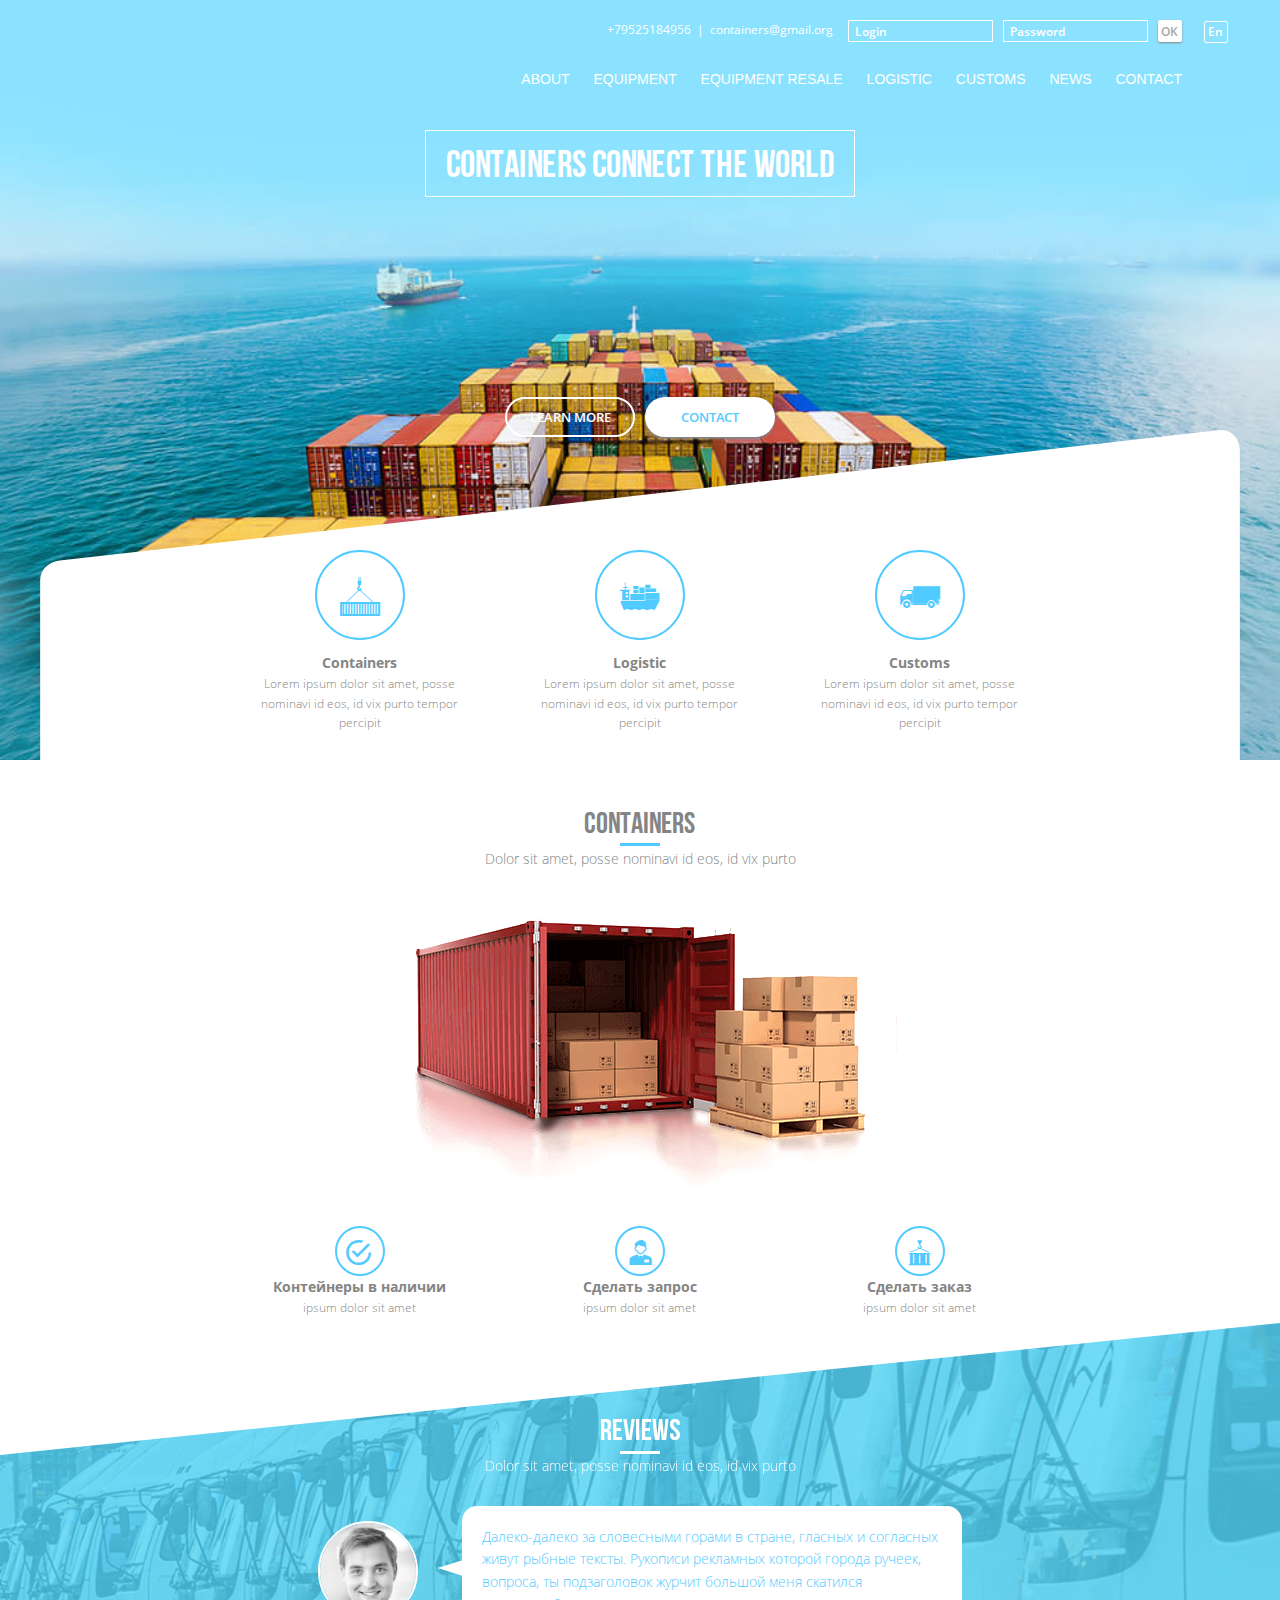
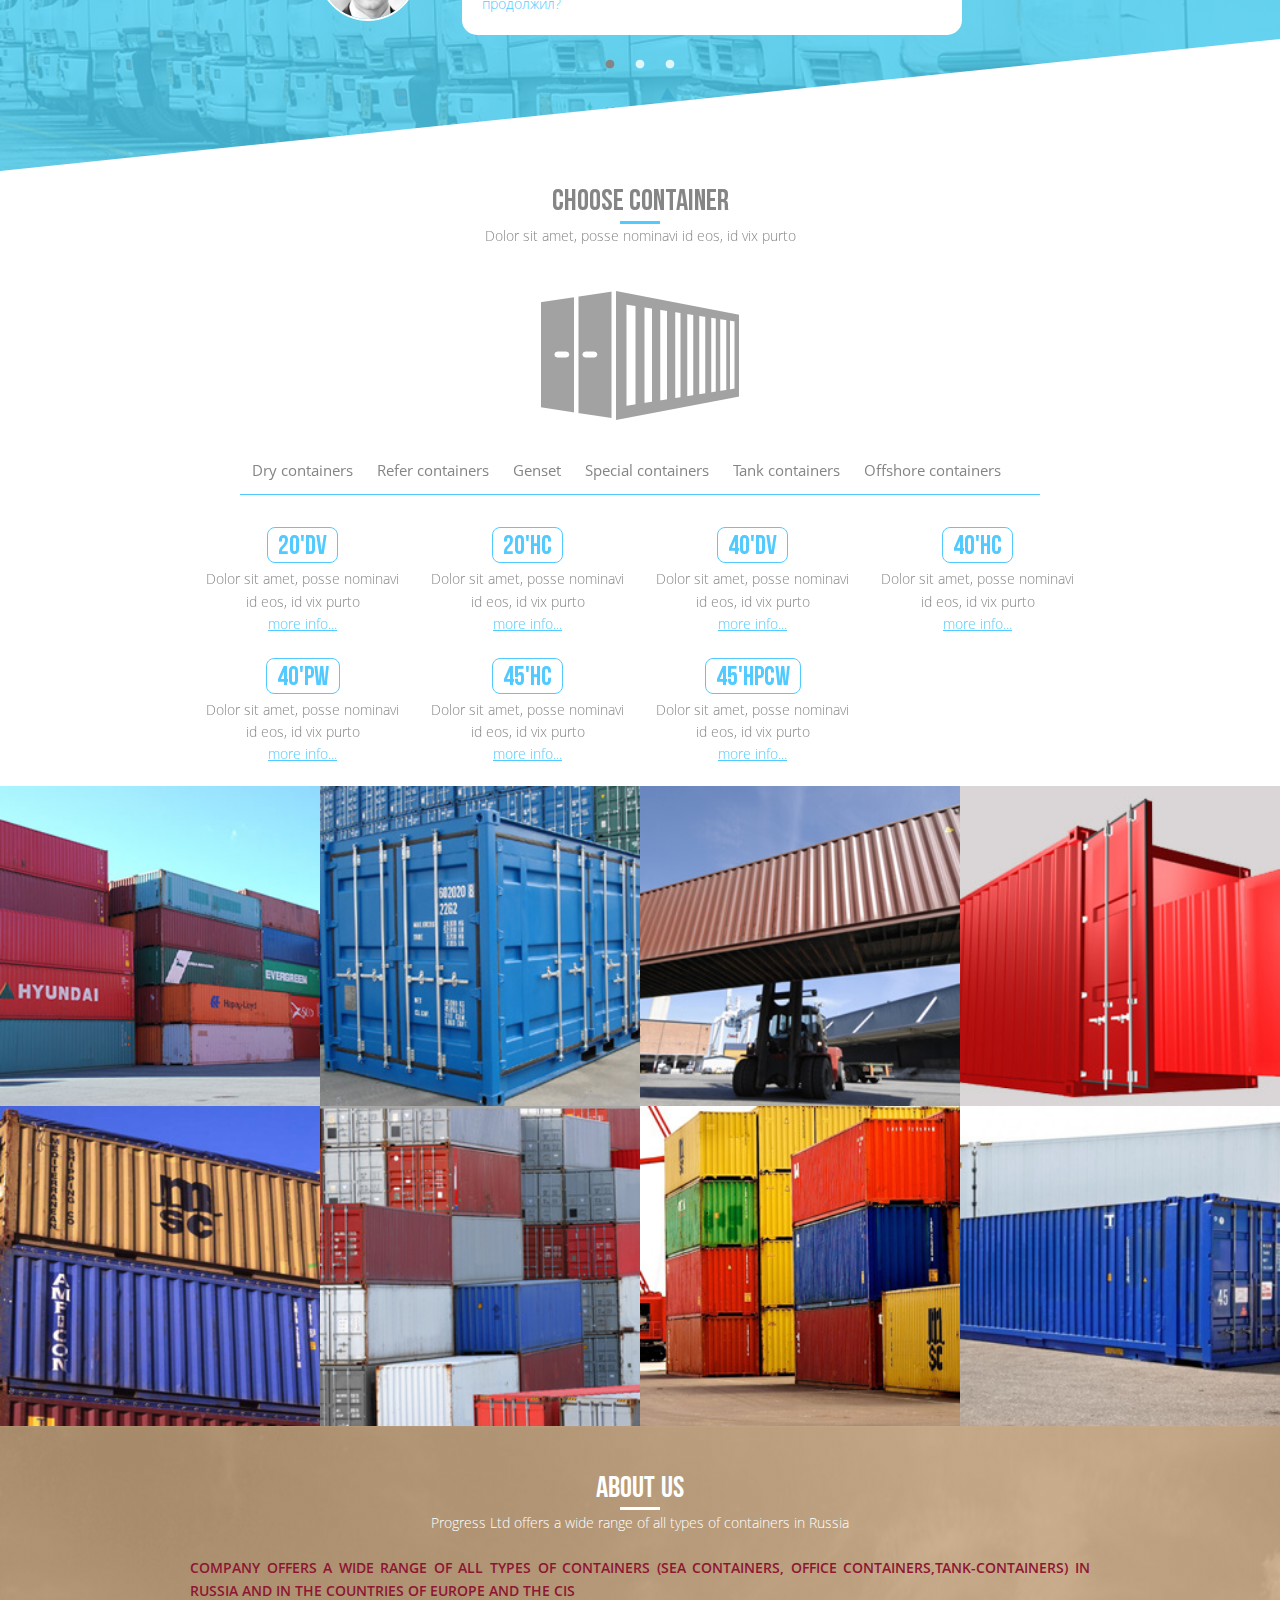
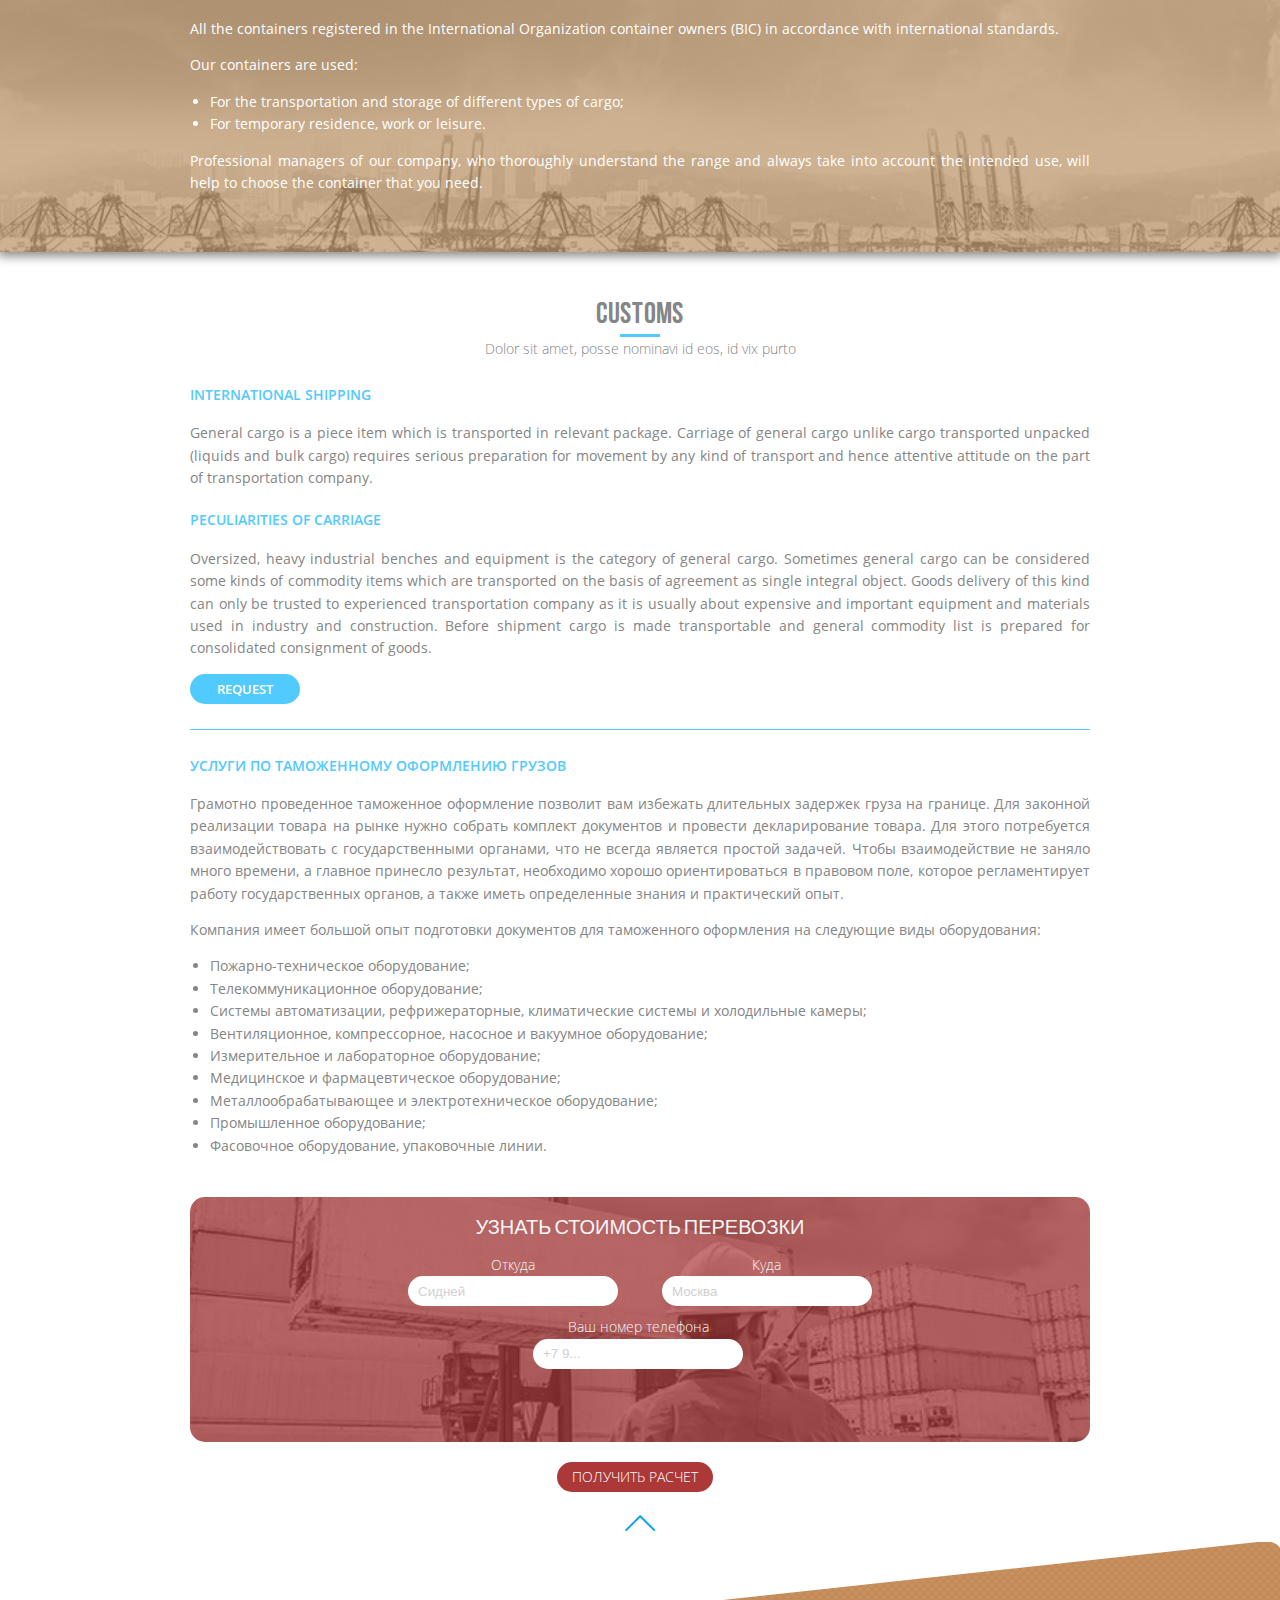
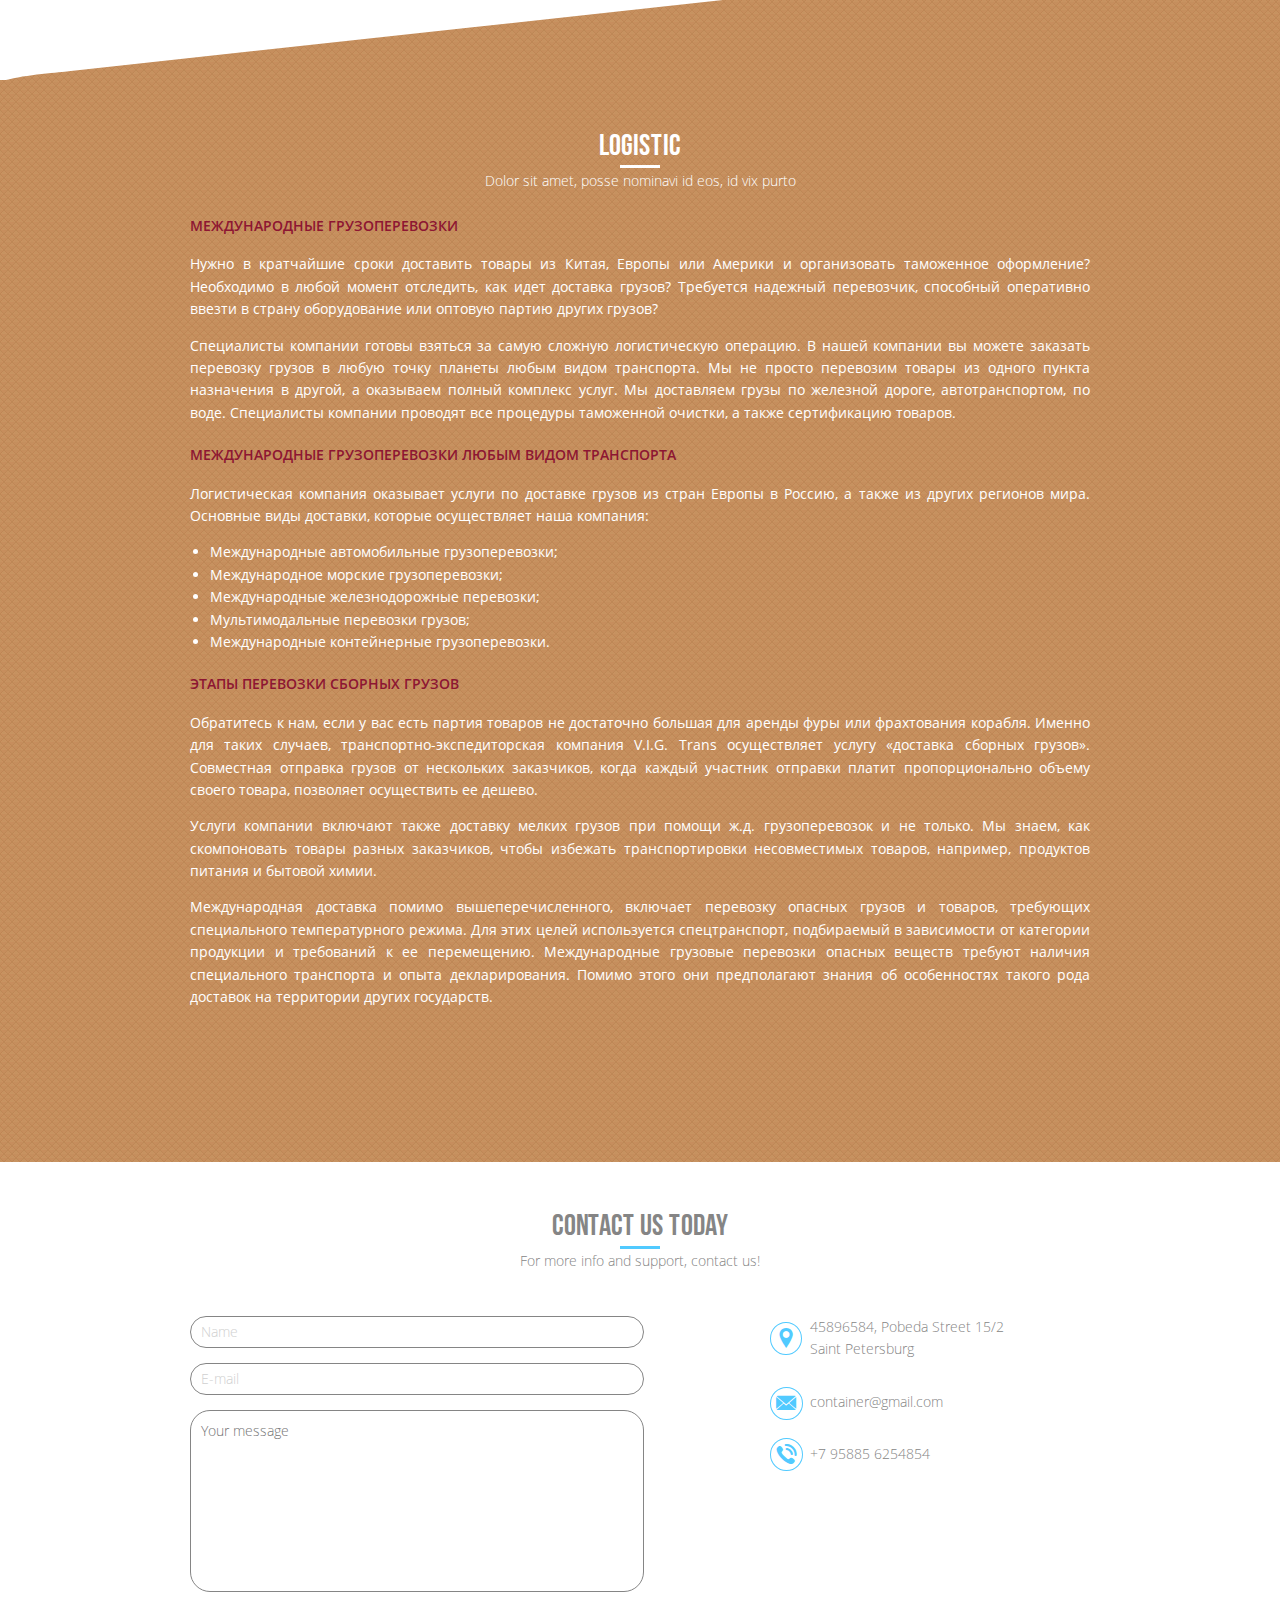
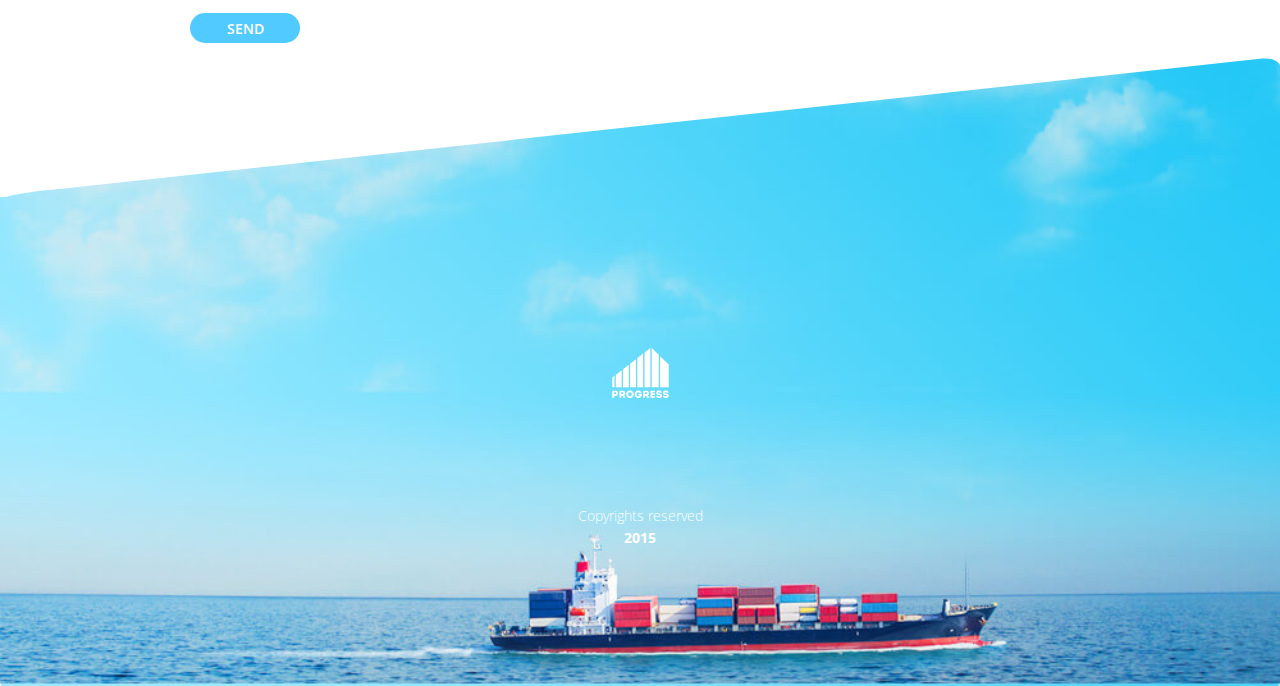
<file: html/sample_3/index.html>
<!DOCTYPE html>
<!--[if lt IE 7 ]><html class="ie ie6" lang="en"> <![endif]-->
<!--[if IE 7 ]><html class="ie ie7" lang="en"> <![endif]-->
<!--[if IE 8 ]><html class="ie ie8" lang="en"> <![endif]-->
<!--[if (gte IE 9)|!(IE)]><!--><html class="no-js" lang="ru"><!--<![endif]-->
<head>
	
	<meta charset="UTF-8" />
	<meta http-equiv="x-ua-compatible" content="ie=edge" />
	<meta name="viewport" content="width=device-width, initial-scale=1" />
	<meta name="description" content="Short Description of the Page" />

	<title>Progress Containers</title>

	<!--For IE 10 and below  place a file called favicon.ico in the root directory-->
	<!--For IE 11, Chrome, Firefox, Safari, Opera-->
	<link rel="icon" href="img/favicon/favicon-16.png" sizes="16x16" type="image/png" />
	<link rel="icon" href="img/favicon/favicon-32.png" sizes="32x32" type="image/png" />
	<link rel="icon" href="img/favicon/favicon-196.png" sizes="196x196" type="image/png" />

	<!--Stylesheet-->
	<link rel="stylesheet" href="css/main.min.css" />
	<link rel="stylesheet" href="css/fonts.min.css" />
	<!--Slick Carousel-->
	<link rel="stylesheet" type="text/css" href="libs/slick-carousel/slick/slick.css" />
	<link rel="stylesheet" type="text/css" href="libs/slick-carousel/slick/slick-theme.css" />

</head>
<body>
<!--HEADER-->
<header class="header">
	<div class="header-entrance">
		<div class="header-entrance__addr">+79525184956&nbsp;&nbsp;|&nbsp;&nbsp;containers@gmail.org</div>
		<div class="header-entrance-auth">
			<form action="#handler" method="post">
				<input name="authLogin" type="text" placeholder="Login" />
				<input name="authPassw" type="password" placeholder="Password" />
				<input name="authSubmit" type="submit" value="Ok" />
			</form>
		</div>
		<div class="header-entrance__lang">En</div>
	</div>
	<!--Navigation Menu-->
	<ul class="header-navblock clearfix" id="navBlock">
		<li><a href="#">About</a></li>
		<li><a href="#">Equipment</a></li>
		<li><a href="#">Equipment resale</a></li>
		<li><a href="#">Logistic</a></li>
		<li><a href="#">Customs</a></li>
		<li><a href="#">News</a></li>
		<li><a href="#">Contact</a></li>
		<li class="header-navblock__icon">
			<a>&#9776;</a>
		</li>
	</ul>
	<!--Page Header-->
	<div class="header-headline hline">
		<h1>Containers connect the world</h1>
	</div>
	<div class="header-btnblock">
		<button class="header-btnblock__btn btn" type="button">Learn more</button>
		<button class="header-btnblock__btn btn" type="button">Contact</button>
	</div>
</header>

<!--SECTION 1: SERVICES-->
<section class="s1 cont--lg">
	<div class="s1-tabset clearfix"> <!--Section Tabs-->
		<div class="s1-tabset-tab col-1-3"> <!--Item 1-->
			<div class="s1-tabset-tab__icon item__icon" id="s1tab1">F</div> <!--SVG Font-->
			<div class="s1-tabset-tab__text">
				<h6>Containers</h6>
				<p>Lorem ipsum dolor sit amet, posse nominavi id eos, id vix purto tempor percipit</p>
			</div>
		</div>
		<div class="s1-tabset-tab col-1-3"> <!--Item 2-->
			<div class="s1-tabset-tab__icon item__icon" id="s1tab2">C</div> <!--SVG Font-->
			<div class="s1-tabset-tab__text">
				<h6>Logistic</h6>
				<p>Lorem ipsum dolor sit amet, posse nominavi id eos, id vix purto tempor percipit</p>
			</div>
		</div>
		<div class="s1-tabset-tab col-1-3"> <!--Item 3-->
			<div class="s1-tabset-tab__icon item__icon" id="s1tab3">M</div> <!--SVG Font-->
			<div class="s1-tabset-tab__text">
				<h6>Customs</h6>
				<p>Lorem ipsum dolor sit amet, posse nominavi id eos, id vix purto tempor percipit</p>
			</div>
		</div>
	</div>

	<div class="s1-title title title--dark"> <!--Section 1 Title-->
		<h2>Containers</h2>
		<h3> Dolor sit amet, posse nominavi id eos, id vix purto</h3>
	</div>

	<!--Content switch-->
	<div class="s1-content">
		<!--Case 1-->
		<div class="s1-content-case visible" id="s1case1">
			<div class="s1-content-case-img"> <!--Image-->
				<img src="img/s_1.png" alt="Containers for order" />
			</div>
			<div class="s1-content-case-item col-1-3"> <!--Item 1-->
				<div class="s1-content-case-item__icon item__icon">
					<a href="#">K</a>
				</div>
				<div class="s1-content-case-item__text">
					<h6>Контейнеры в наличии</h6>
					<p>ipsum dolor sit amet</p>
				</div>
			</div>
			<div class="s1-content-case-item col-1-3"> <!--Item 2-->
				<div class="s1-content-case-item__icon item__icon">
					<a href="#">I</a>
				</div>
				<div class="s1-content-case-item__text">
					<h6>Сделать запрос</h6>
					<p>ipsum dolor sit amet</p>
				</div>
			</div>
			<div class="s1-content-case-item col-1-3"> <!--Item 3-->
				<div class="s1-content-case-item__icon item__icon">
					<a href="#">L</a>
				</div>
				<div class="s1-content-case-item__text">
					<h6>Сделать заказ</h6>
					<p>ipsum dolor sit amet</p>
				</div>
			</div>
		</div>
		<!--Case 2-->
		<div class="s1-content-case hidden" id="s1case2">
			<div class="s1-content-case-img"> <!--Image-->
				<img src="img/s_2.png" alt="Logistic" />
			</div>
			<div class="s1-content-case-item col-1-3"> <!--Item 1-->
				<div class="s1-content-case-item__icon item__icon">
					<a href="#">L</a>
				</div>
				<div class="s1-content-case-item__text">
					<h6>Сделать запрос</h6>
					<p>sit ipsum dolor amet</p>
				</div>
			</div>
			<div class="s1-content-case-item col-1-3"> <!--Item 2-->
				<div class="s1-content-case-item__icon item__icon">
					<a href="#">I</a>
				</div>
				<div class="s1-content-case-item__text">
					<h6>Контейнеры в наличии</h6>
					<p>dolor ipsum sit amet</p>
				</div>
			</div>
			<div class="s1-content-case-item col-1-3"> <!--Item 3-->
				<div class="s1-content-case-item__icon item__icon">
					<a href="#">K</a>
				</div>
				<div class="s1-content-case-item__text">
					<h6>Сделать заказ</h6>
					<p>ipsum dolor sit amet</p>
				</div>
			</div>
		</div>
		<!--Case 3-->
		<div class="s1-content-case hidden" id="s1case3">
			<div class="s1-content-case-img"> <!--Image-->
				<img src="img/s_3.png" alt="Customs" />
			</div>
			<div class="s1-content-case-item col-1-3"> <!--Item 1-->
				<div class="s1-content-case-item__icon item__icon">
					<a href="#">I</a>
				</div>
				<div class="s1-content-case-item__text">
					<h6>Сделать заказ</h6>
					<p>amet sit ipsum dolor</p>
				</div>
			</div>
			<div class="s1-content-case-item col-1-3"> <!--Item 2-->
				<div class="s1-content-case-item__icon item__icon">
					<a href="#">L</a>
				</div>
				<div class="s1-content-case-item__text">
					<h6>Контейнеры в наличии</h6>
					<p>dolor ipsum amet sit</p>
				</div>
			</div>
			<div class="s1-content-case-item col-1-3"> <!--Item 3-->
				<div class="s1-content-case-item__icon item__icon">
					<a href="#">K</a>
				</div>
				<div class="s1-content-case-item__text">
					<h6>Сделать запрос</h6>
					<p>ipsum dolor sit amet</p>
				</div>
			</div>
		</div>
	</div>
</section>

<!--SECTION 2: TESTIMONIALS-->
<section class="s2 clearfix">
	<div class="s2-title title title--light"> <!--Section 2 Title-->
		<h2>Reviews</h2>
		<h3> Dolor sit amet, posse nominavi id eos, id vix purto</h3>
	</div> 

	<div class="s2-slider"> <!--Carousel-->

		<div class="s2-slider-slide"> <!--Slide 1-->
			<div class="s2-slider-slide__img">
				<img src="img/test_1.jpg" alt="Progress Containers отзывы" />
			</div>
			<div class="s2-slider-slide__text">
				<p>Далеко-далеко за словесными горами в стране, гласных и согласных живут рыбные тексты. Рукописи рекламных которой города ручеек, вопроса, ты подзаголовок журчит большой меня скатился продолжил?</p>
			</div>
		</div>
		<div class="s2-slider-slide"> <!--Slide 2-->
			<div class="s2-slider-slide__img">
				<img src="img/test_2.jpg" alt="Progress Containers отзывы" />
			</div>
			<div class="s2-slider-slide__text">
				<p>Далеко-далеко за словесными горами в стране, гласных и согласных живут рыбные тексты. Рукописи рекламных которой города ручеек, вопроса, ты подзаголовок журчит большой меня скатился продолжил?</p>
			</div>
		</div>
		<div class="s2-slider-slide"> <!--Slide 3-->
			<div class="s2-slider-slide__img">
				<img src="img/test_3.jpg" alt="Progress Containers отзывы" />
			</div>
			<div class="s2-slider-slide__text">
				<p>Далеко-далеко за словесными горами в стране, гласных и согласных живут рыбные тексты. Рукописи рекламных которой города ручеек, вопроса, ты подзаголовок журчит большой меня скатился продолжил?</p>
			</div>
		</div>
	</div>
</section>

<!--SECTION 3: SHOWCASE-->
<section class="s3">
	<div class="s3-title title title--dark">
		<h2>Choose container</h2>
		<h3>Dolor sit amet, posse nominavi id eos, id vix purto</h3>
	</div>
	<div class="s3-img">
		<img src="img/opt_a.png" alt="Progress containers" />
	</div>
	<ul class="s3-case clearfix">
		<li class="s3-case__product" id="modBtn_1">Dry containers</li>
		<li class="s3-case__product" id="modBtn_2">Refer containers</li>
		<li class="s3-case__product" id="modBtn_3">Genset</li>
		<li class="s3-case__product" id="modBtn_4">Special containers</li>
		<li class="s3-case__product" id="modBtn_5">Tank containers</li>
		<li class="s3-case__product" id="modBtn_6">Offshore containers</li>
	</ul>
	<!--Table 1-->
	<div class="s3-modal" id="s3table1">
		<div class="s3-modal__close">G</div>
		<div class="s3-modal-hline">
			<h5>Dry containers</h5>
		</div>
		<table rules="rows">
			<tr>
				<td></td>
				<th colspan="3">Размеры внешние</th>
				<th colspan="3">Размеры внутренние</th>
				<th colspan="3">Дверной проем</th>
			</tr>
			<tr>
				<td></td>
				<td>Длина,&nbsp;мм</td>
				<td>Ширина,&nbsp;мм</td>
				<td>Высота,&nbsp;мм</td>
				<td>Длина,&nbsp;мм</td>
				<td>Ширина,&nbsp;мм</td>
				<td>Высота,&nbsp;мм</td>
				<td>Длина,&nbsp;мм</td>
				<td>Ширина,&nbsp;мм</td>
				<td>Высота,&nbsp;мм</td>
			</tr>
			<tr>
				<td>20'DV</td>
				<td>6058</td>
				<td>2438</td>
				<td>2591</td>
				<td>5905</td>
				<td>2350</td>
				<td>2381</td>
				<td>2336</td>
				<td>2336</td>
				<td>2291</td>
			</tr>
			<tr>
				<td>20'HC</td>
				<td>6058</td>
				<td>2438</td>
				<td>2896</td>
				<td>5905</td>
				<td>2350</td>
				<td>2693</td>
				<td>2340</td>
				<td>2340</td>
				<td>2597</td>
			</tr>
			<tr>
				<td>40'DV</td>
				<td>12192</td>
				<td>2438</td>
				<td>2896</td>
				<td>12039</td>
				<td>2350</td>
				<td>2372</td>
				<td>2336</td>
				<td>2336</td>
				<td>2291</td>
			</tr>
			<tr>
				<td>40'HC</td>
				<td>12192</td>
				<td>2438</td>
				<td>2591</td>
				<td>12039</td>
				<td>2350</td>
				<td>2693</td>
				<td>2340</td>
				<td>2340</td>
				<td>2597</td>
			</tr>
			<tr>
				<td>40'PW</td>
				<td>12100</td>
				<td>2426</td>
				<td>2896</td>
				<td>13553</td>
				<td>2462</td>
				<td>2684</td>
				<td>2360</td>
				<td>2698</td>
				<td>2585</td>
			</tr>
			<tr>
				<td>45'HC</td>
				<td>13716</td>
				<td>2438</td>
				<td>2694</td>
				<td>13556</td>
				<td>2352</td>
				<td>2698</td>
				<td>2343</td>
				<td>2343</td>
				<td>2585</td>
			</tr>
			<tr>
				<td>45'HCPW</td>
				<td>13716</td>
				<td>2500</td>
				<td>2750</td>
				<td>1351</td>
				<td>2444</td>
				<td>2549</td>
				<td>2416</td>
				<td>2416</td>
				<td>2493</td>
			</tr>
		</table>
		<div class="s3-modal-dlink">
			<a href="#">Download PDF</a>
		</div>
	</div>

	<ul class="s3-list clearfix"> <!--Item List-->
		<li class="s3-list-item col-1-4"> <!--Item 1-->
			<div class="s3-list-item__name">
				<a href="#">20'DV</a>
			</div>
			<div class="s3-list-item__text">
				<p> Dolor sit amet, posse nominavi id eos, id vix purto</p>
				<a href="#">more info...</a>
			</div>
		</li>
		<li class="s3-list-item col-1-4"> <!--Item 2-->
			<div class="s3-list-item__name">
				<a href="#">20'HC</a>
			</div>
			<div class="s3-list-item__text">
				<p> Dolor sit amet, posse nominavi id eos, id vix purto</p>
				<a href="#">more info...</a>
			</div>
		</li>
		<li class="s3-list-item col-1-4"> <!--Item 3-->
			<div class="s3-list-item__name">
				<a href="#">40'DV</a>
			</div>
			<div class="s3-list-item__text">
				<p> Dolor sit amet, posse nominavi id eos, id vix purto</p>
				<a href="#">more info...</a>
			</div>
		</li>
		<li class="s3-list-item col-1-4"> <!--Item 4-->
			<div class="s3-list-item__name">
				<a href="#">40'HC</a>
			</div>
			<div class="s3-list-item__text">
				<p> Dolor sit amet, posse nominavi id eos, id vix purto</p>
				<a href="#">more info...</a>
			</div>
		</li>
		<li class="s3-list-item col-1-4"> <!--Item 5-->
			<div class="s3-list-item__name">
				<a href="#">40'PW</a>
			</div>
			<div class="s3-list-item__text">
				<p> Dolor sit amet, posse nominavi id eos, id vix purto</p>
				<a href="#">more info...</a>
			</div>
		</li>
		<li class="s3-list-item col-1-4"> <!--Item 6-->
			<div class="s3-list-item__name">
				<a href="#">45'HC</a>
			</div>
			<div class="s3-list-item__text">
				<p> Dolor sit amet, posse nominavi id eos, id vix purto</p>
				<a href="#">more info...</a>
			</div>
		</li>
		<li class="s3-list-item col-1-4"> <!--Item 7-->
			<div class="s3-list-item__name">
				<a href="#">45'HPCW</a>
			</div>
			<div class="s3-list-item__text">
				<p> Dolor sit amet, posse nominavi id eos, id vix purto</p>
				<a href="#">more info...</a>
			</div>
		</li>
	</ul>
</section>

<!--SECTION 4: OFFERS-->
<section class="s4">
	<div class="s4">
		<div class="s4-item"> <!--Item 1-->
			<div class="s4-item__img">
				<img src="img/of_1.jpg" alt="Container Type" />
			</div>
			<div class="s4-item-descr">
				<a href="#">A</a>
				<h5>Container: 40ft DV – EUR 2.000</h5>
				<ul>
					<li>Container: 40ft DV – EUR 2.000</li>
					<li>Box manufacturer: CSC-plated</li>
					<li>Condition: CW – WWT</li>
				</ul>
			</div>
		</div>
		<div class="s4-item"> <!--Item 2-->
			<div class="s4-item__img">
				<img src="img/of_2.jpg" alt="Container Type" />
			</div>
			<div class="s4-item-descr">
				<a href="#">A</a>
				<h5>Container: 40ft DV – EUR 2.000</h5>
				<ul>
					<li>Container: 40ft DV – EUR 2.000</li>
					<li>Box manufacturer: CSC-plated</li>
					<li>Condition: CW – WWT</li>
				</ul>
			</div>
		</div>
		<div class="s4-item"> <!--Item 3-->
			<div class="s4-item__img">
				<img src="img/of_3.jpg" alt="Container Type" />
			</div>
			<div class="s4-item-descr">
				<a href="#">A</a>
				<h5>Container: 40ft DV – EUR 2.000</h5>
				<ul>
					<li>Container: 40ft DV – EUR 2.000</li>
					<li>Box manufacturer: CSC-plated</li>
					<li>Condition: CW – WWT</li>
				</ul>
			</div>
		</div>
		<div class="s4-item"> <!--Item 4-->
			<div class="s4-item__img">
				<img src="img/of_4.jpg" alt="Container Type" />
			</div>
			<div class="s4-item-descr">
				<a href="#">A</a>
				<h5>Container: 40ft DV – EUR 2.000</h5>
				<ul>
					<li>Container: 40ft DV – EUR 2.000</li>
					<li>Box manufacturer: CSC-plated</li>
					<li>Condition: CW – WWT</li>
				</ul>
			</div>
		</div>
		<div class="s4-item"> <!--Item 5-->
			<div class="s4-item__img">
				<img src="img/of_5.jpg" alt="Container Type" />
			</div>
			<div class="s4-item-descr">
				<a href="#">A</a>
				<h5>Container: 40ft DV – EUR 2.000</h5>
				<ul>
					<li>Container: 40ft DV – EUR 2.000</li>
					<li>Box manufacturer: CSC-plated</li>
					<li>Condition: CW – WWT</li>
				</ul>
			</div>
		</div>
		<div class="s4-item"> <!--Item 6-->
			<div class="s4-item__img">
				<img src="img/of_6.jpg" alt="Container Type" />
			</div>
			<div class="s4-item-descr">
				<a href="#">A</a>
				<h5>Container: 40ft DV – EUR 2.000</h5>
				<ul>
					<li>Container: 40ft DV – EUR 2.000</li>
					<li>Box manufacturer: CSC-plated</li>
					<li>Condition: CW – WWT</li>
				</ul>
			</div>
		</div>
		<div class="s4-item"> <!--Item 7-->
			<div class="s4-item__img">
				<img src="img/of_7.jpg" alt="Container Type" />
			</div>
			<div class="s4-item-descr">
				<a href="#">A</a>
				<h5>Container: 40ft DV – EUR 2.000</h5>
				<ul>
					<li>Container: 40ft DV – EUR 2.000</li>
					<li>Box manufacturer: CSC-plated</li>
					<li>Condition: CW – WWT</li>
				</ul>
			</div>
		</div>
		<div class="s4-item"> <!--Item 8-->
			<div class="s4-item__img">
				<img src="img/of_8.jpg" alt="Container Type" />
			</div>
			<div class="s4-item-descr">
				<a href="#">A</a>
				<h5>Container: 40ft DV – EUR 2.000</h5>
				<ul>
					<li>Container: 40ft DV – EUR 2.000</li>
					<li>Box manufacturer: CSC-plated</li>
					<li>Condition: CW – WWT</li>
				</ul>
			</div>
		</div>
	</div>
</section>

<!--SECTION 5: ABOUT INFO-->
<section class="s5">
	<div class="s5-title title title--light">
		<h2>About us</h2>
		<h3>Progress Ltd offers a wide range of all types of containers in Russia</h3>
	</div>
	<div class="s5-content par par--acnt cont--sm">
		<h4>Company offers a wide range of all types of containers (sea containers, office containers,tank-containers) in Russia and in the countries of Europe and the CIS</h4>
		<p>All the containers registered in the International Organization container owners (BIC) in accordance with international standards.</p>
		<p>Our containers are used:</p>
		<ul>
			<li>For the transportation and storage of different types of cargo;</li>
			<li>For temporary residence, work or leisure.</li>
		</ul>
		<p>Professional managers of our company, who thoroughly understand the range and always take into account the intended use, will help to choose the container that you need.</p>
	</div>
</section>

<!--SECTION 6: CUSTOMS INFO-->
<section class="s6">
	<div class="s6-title title title--dark">
		<h2>Customs</h2>
		<h3>Dolor sit amet, posse nominavi id eos, id vix purto</h3>
	</div>
	<div class="s6-content par par--light cont--sm">
		<h4>International shipping</h4>
		<p>General cargo is a piece item which is transported in relevant package. Carriage of general cargo unlike cargo transported unpacked (liquids and bulk cargo) requires serious preparation for movement by any kind of transport and hence attentive attitude on the part of transportation company.</p>
		<h4>Peculiarities of carriage</h4>
		<p>Oversized, heavy industrial benches and equipment is the category of general cargo. Sometimes general cargo can be considered some kinds of commodity items which are transported on the basis of agreement as single integral object. Goods delivery of this kind can only be trusted to experienced transportation company as it is usually about expensive and important equipment and materials used in industry and construction. Before shipment cargo is made transportable and general commodity list is prepared for consolidated consignment of goods.</p>
		<button class="s6-content__btn btn" type="button">Request</button>
		<hr />
		<h4>Услуги по таможенному оформлению грузов</h4>
		<p>Грамотно проведенное таможенное оформление позволит вам избежать длительных задержек груза на границе. Для законной реализации товара на рынке нужно собрать комплект документов и провести декларирование товара. Для этого потребуется взаимодействовать с государственными органами, что не всегда является простой задачей. Чтобы взаимодействие не заняло много времени, а главное принесло результат, необходимо хорошо ориентироваться в правовом поле, которое регламентирует работу государственных органов, а также иметь определенные знания и практический опыт.</p>
		<p>Компания имеет большой опыт подготовки  документов для таможенного оформления на следующие виды оборудования:</p>
		<ul>
			<li>Пожарно-техническое оборудование;</li>
			<li>Телекоммуникационное оборудование;</li>
			<li>Системы автоматизации, рефрижераторные, климатические системы и холодильные камеры;</li>
			<li>Вентиляционное, компрессорное, насосное и вакуумное оборудование;</li>
			<li>Измерительное и лабораторное оборудование;</li>
			<li>Медицинское и фармацевтическое оборудование;</li>
			<li>Металлообрабатывающее и электротехническое оборудование;</li>
			<li>Промышленное оборудование;</li>
			<li>Фасовочное оборудование, упаковочные линии.</li>
		</ul>
	</div>
	<div class="s6-reqst cont--sm">
		<form action="#handler" method="post">
			<h4>Узнать стоимость перевозки</h4>
			<div class="s6-reqst-field">
				<label for="reqst_1">Откуда</label>
				<input id="reqst_1" name="reqstFrom" type="text" placeholder="Сидней" />
			</div>
			<div class="s6-reqst-field">
				<label for="reqst_2">Куда</label>
				<input id="reqst_2" name="reqstDest" type="text" placeholder="Москва" />
			</div>
			<div class="s6-reqst-field">
				<label for="reqst_3">Ваш номер телефона</label>
				<input id="reqst_3" name="reqstPhone" type="text" placeholder="+7&nbsp;9..." />
			</div>
			<div class="s6-reqst-field">
				<input name="reqstSubm" type="submit" value="Получить расчет" />
			</div>
		</form>
		<div class="s6-reqst__decoy">B</div> <!--probable bouncing arrow-->
	</div>
</section>

<!--SECTION 7: LOGISTIC INFO-->
<section class="s7">
	<div class="s7-decal"><!--bgi pruning--></div>	
	<div class="s7-title title title--light">
		<h2>Logistic</h2>
		<h3>Dolor sit amet, posse nominavi id eos, id vix purto</h3>
	</div>
	<div class="s7-content par par--acnt cont--sm">
		<h4>Международные грузоперевозки</h4>
		<p>Нужно в кратчайшие сроки доставить товары из Китая, Европы или Америки и организовать таможенное оформление? Необходимо в любой момент отследить, как идет доставка грузов? Требуется надежный перевозчик, способный оперативно ввезти в страну оборудование или оптовую партию других грузов?</p>
		<p>Специалисты компании  готовы взяться за самую сложную логистическую операцию. В нашей компании вы можете заказать перевозку грузов в любую точку планеты любым видом транспорта. Мы не просто перевозим товары из одного пункта назначения в другой, а оказываем полный комплекс услуг. Мы доставляем грузы по железной дороге, автотранспортом, по воде. Специалисты компании проводят все процедуры таможенной очистки, а также сертификацию товаров.</p>
		<h4>Международные грузоперевозки любым видом транспорта</h4>
		<p>Логистическая компания  оказывает услуги по доставке грузов из стран Европы в Россию, а также из других регионов мира. Основные виды доставки, которые осуществляет наша компания:</p>
		<ul>
			<li>Международные автомобильные грузоперевозки;</li>
			<li>Международное морские грузоперевозки;</li>
			<li>Международные железнодорожные перевозки;</li>
			<li>Мультимодальные перевозки грузов;</li>
			<li>Международные контейнерные грузоперевозки.</li>
		</ul>
		<h4>Этапы перевозки сборных грузов</h4>
		<p>Обратитесь к нам, если у вас есть партия товаров не достаточно большая для аренды фуры или фрахтования корабля. Именно для таких случаев, транспортно-экспедиторская компания V.I.G. Trans осуществляет услугу «доставка сборных грузов». Совместная отправка грузов от нескольких заказчиков, когда каждый участник отправки платит пропорционально объему своего товара, позволяет осуществить ее дешево.</p>
		<p>Услуги компании включают также доставку мелких грузов при помощи ж.д. грузоперевозок и не только. Мы знаем, как скомпоновать товары разных заказчиков, чтобы избежать транспортировки несовместимых товаров, например, продуктов питания и бытовой химии.</p>
		<p>Международная доставка помимо вышеперечисленного, включает перевозку опасных грузов и товаров, требующих специального температурного режима. Для этих целей используется спецтранспорт, подбираемый в зависимости от категории продукции и требований к ее перемещению. Международные грузовые перевозки опасных веществ требуют наличия специального транспорта и опыта декларирования. Помимо этого они предполагают знания об особенностях такого рода доставок на территории других государств.</p>
	</div>
	<div class="s7-decal"><!--bgi pruning--></div>	
</section>

<!--SECTION 8: CONTACT FORM-->
<section class="s8 cont--sm clearfix">
	<div class="s8-title title title--dark">
		<h2>Contact us today</h2>
		<h3>For more info and support, contact us!</h3>
	</div>
	<div class="s8-content">
		<div class="s8-content-contact clearfix">
			<form action="#handler" method="post">
				<div class="s8-content-contact-field">
					<input id="contactName" name="contactName" type="text" placeholder="Name" />
				</div>
				<div class="s8-content-contact-field">
					<input id="contactMail" name="contactName" type="email" placeholder="E-mail" />
				</div>
				<div class="s8-content-contact-field">
					<textarea id="contactMessage" name="contactMessage" placeholder="Your message"></textarea>
				</div>
				<div class="s8-content-contact-field ">
					<input id="contactSend" name="contactSend" type="submit" value="Send" />
				</div>
			</form>
		</div>
		<div class="s8-content-addr">
			<div class="s8-content-addr__field">45896584, Pobeda Street 15/2<br />Saint Petersburg</div>
			<div class="s8-content-addr__field">
				<a href="mailto:container@gmail.com">container@gmail.com</a>
			</div>
			<div class="s8-content-addr__field">+7&nbsp;95885&nbsp;6254854</div>
		</div>
	</div>
</section>
<footer class="footer">
	<div class="footer__logo">
		<img src="svg/logo.svg" alt="Progress containers" />
	</div>
	<div class="footer__copy">
		<p>Copyrights reserved</p>
		<span>2015</span>
	</div>
</footer>

<div class="hidden"></div>

<!--HTML5 Shiv-->
<!--[if lt IE 9]>
<script src="libs/html5shiv/es5-shim.min.js"></script>
<script src="libs/html5shiv/html5shiv.min.js"></script>
<script src="libs/html5shiv/html5shiv-printshiv.min.js"></script>
<script src="libs/respond/respond.min.js"></script>
<![endif]-->

<!--Load Libraries-->
<script>var scr = {"scripts":[
	{"src" : "libs/modernizr/modernizr.js", "async" : false},
	{"src" : "libs/jquery/jquery-1.12.4.min.js", "async" : false},
	{"src" : "libs/slick-carousel/slick/slick.min.js", "async" : false},
	{"src" : "libs/plugin-scroll/plugin-scroll.js", "async" : false},
	{"src" : "js/common.js", "async" : false}
	]};!function(t,n,r){"use strict";var c=function(t){if("[object Array]"!==Object.prototype.toString.call(t))return!1;for(var r=0;r<t.length;r++){var c=n.createElement("script"),e=t[r];c.src=e.src,c.async=e.async,n.body.appendChild(c)}return!0};t.addEventListener?t.addEventListener("load",function(){c(r.scripts);},!1):t.attachEvent?t.attachEvent("onload",function(){c(r.scripts)}):t.onload=function(){c(r.scripts)}}(window,document,scr);
</script>
</body>
</html>
</file>
<file: html/sample_1/css/main.min.css>
button,
h1 {
    color: #fff
}
h2,
h3,
h4 {
    color: #212121
}
.catalog .catalog-card .catalog-card-descr .catalog-card-descr__prop,
.catalog .catalog-card .catalog-card-descr .catalog-card-descr__quant span,
.catalog .catalog-card .catalog-card__calc .itemSum {
    font-weight: 700
}
a,
abbr,
acronym,
address,
article,
aside,
audio,
b,
big,
blockquote,
body,
canvas,
caption,
center,
cite,
code,
dd,
del,
details,
dfn,
div,
dl,
dt,
em,
embed,
fieldset,
figcaption,
figure,
footer,
form,
h1,
h2,
h3,
h4,
h5,
h6,
header,
hgroup,
html,
i,
iframe,
img,
ins,
kbd,
label,
legend,
li,
mark,
nav,
object,
ol,
output,
p,
pre,
q,
ruby,
s,
samp,
section,
small,
span,
strike,
strong,
sub,
summary,
sup,
table,
tbody,
td,
tfoot,
th,
thead,
time,
tr,
tt,
ul,
var,
video {
    margin: 0;
    padding: 0;
    border: 0;
    vertical-align: baseline
}
footer .footer__logo img,
header .header-topband .header-topband__logo img {
    vertical-align: middle
}
* {
    -webkit-box-sizing: border-box;
    box-sizing: border-box
}
html {
    font-size: 62.5%
}
body {
    background-color: #fafafa;
    color: #222;
    font-family: Arial, Helvetica, sans-serif;
    line-height: 1.6;
    min-width: 320px;
    overflow-x: hidden;
    position: relative
}
button {
    border: none;
    font-family: RobotoRegular, Arial, Helvetica, sans-serif;
    font-size: 18px;
    font-size: 1.8rem
}
input::-webkit-input-placeholder {
    color: gray;
    opacity: 1
}
input::-moz-placeholder {
    color: gray;
    opacity: 1
}
input:-moz-placeholder {
    color: gray;
    opacity: 1
}
input:-ms-input-placeholder {
    color: gray;
    opacity: 1
}
input:focus:required:invalid,
input:required:valid,
textarea:focus:required:invalid,
textarea:required:valid {
    color: gray
}
fieldset,
form,
input,
textarea {
    outline: 0
}
.hidden {
    display: none
}
.clearfix {
    overflow: hidden
}
h1,
h2,
h3,
h4 {
    font-family: RobotoBold, Arial #000, Gadget, sans-serif
}
header .header-topband p:nth-child(1),
p {
    font-family: RobotoRegular, Arial, Helvetica, sans-serif
}
h1 {
    font-size: 40px;
    font-size: 4rem
}
h2 {
    font-size: 35px;
    font-size: 3.5rem
}
h3,
h4 {
    font-size: 13px;
    font-size: 1.3rem;
    text-transform: uppercase
}
a {
    color: #029ed9
}
a:visited {
    color: #013041
}
a:focus,
a:hover {
    text-decoration: none
}
section h2 {
    padding: 5rem 0;
    text-align: center
}
.button {
    border: 1px solid #fff;
    background-color: transparent;
    font-size: 18px;
    font-size: 1.8rem;
    margin-left: 2rem
}
.button:hover {
    -webkit-box-shadow: 0 1px 2px 1px rgba(255, 255, 255, .4) inset;
    box-shadow: 0 1px 2px 1px rgba(255, 255, 255, .4) inset
}
header {
    margin-bottom: 4rem
}
header .header-topband {
    background-color: #f4eddc;
    color: #212121;
    padding: 1.2rem 0 .2rem;
    line-height: 1.4
}
header .header-topband .header-topband__logo img:nth-child(2) {
    padding-left: .5rem
}
header .header-topband p {
    line-height: 1
}
header .header-topband p:nth-child(1) {
    font-size: 15px;
    font-size: 1.5rem;
    line-height: 3rem
}
header .header-topband .header-topband-contact .header-topband-contact__callback {
    color: #fff;
    background-color: #e2cfa2;
    float: left;
    padding: .6rem 1rem;
    font-size: 16px;
    font-size: 1.6rem
}
header .header-topband .header-topband-contact .header-topband-contact__callback:focus,
header .header-topband .header-topband-contact .header-topband-contact__callback:hover {
    background-color: #dcc58e
}
header .header-topband .header-topband-contact .header-topband-contact__phone {
    bottom: .4rem;
    display: inline-block;
    margin-left: 2.8rem;
    position: relative
}
header .header-topband .header-topband-contact .header-topband-contact__phone p {
    font-family: RobotoRegular, Arial, Helvetica, sans-serif;
    font-size: 10px;
    font-size: 1rem;
    text-align: left
}
header .header-topband .header-topband-contact .header-topband-contact__phone span {
    font-family: RobotoBold, Arial #000, Gadget, sans-serif;
    font-size: 22px;
    font-size: 2.2rem
}
.consultation p,
.manufacture .manufacture-item span {
    font-family: RobotoRegular, Arial, Helvetica, sans-serif
}

header .header-topband .header-topband__mailto,
header .header-topband .header-topband__phoneto {
    float: right;
    position: relative;
    top: -10rem;
}
header .header-topband .header-topband__mailto {
    font-size: 12px;
    font-size: 1.2rem;
    text-decoration: underline
}
header .header-topband .header-topband__phoneto {
    font-weight: 700;
    font-size: 12px;
    font-size: 1.2rem;
    text-align: left
}
header .header-menu {
    background-color: #029ed9;
    text-align: center
}
header .header-menu ul {
    padding: 2.5rem 0 1rem
}
header .header-menu ul li {
    display: inline-block;
    padding-right: 2rem
}
header .header-menu ul li:last-child {
    padding-right: 0
}
header .header-menu ul li a {
    color: #fff
}
header .header-menu ul li a::after {
    display: block;
    content: "";
    height: 1.5rem;
    width: 0;
    background-color: #11bcfd;
    -webkit-transition: width .2s ease-in-out;
    transition: width .2s ease-in-out;
    position: relative;
    top: .2rem
}
header .header-menu ul li a:hover:after,
header .header-menu ul li:focus:after {
    width: 100%
}
header .header-leader {
    background-image: url(../img/header_bg.jpg);
    background-size: cover;
    min-height: 38rem
}
header .header-leader h1 {
    padding: 11rem 0;
    line-height: 5.4rem;
    text-align: center
}
header .header-leader h1 span {
    color: #b3e836
}
.catalog .catalog-card {
    border: 1px solid #c39d41;
    margin: 1.4rem 0;
    padding: 1rem
}
.catalog .catalog-card .catalog-card__img {
    float: left
}
.catalog .catalog-card .catalog-card-descr a h4 {
    color: #029ed9;
    text-decoration: underline
}
.catalog .catalog-card .catalog-card-descr a h4:focus,
.catalog .catalog-card .catalog-card-descr a h4:hover {
    text-decoration: none
}
.description .description-item p i,
.testimonials .testimonials-item .textShow {
    cursor: pointer;
    text-decoration: underline
}
.catalog .catalog-card .catalog-card-descr p {
    padding-top: 1rem
}
.catalog .catalog-card .catalog-card-descr .catalog-card-descr__measr {
    font-size: 11px;
    font-size: 1.1rem;
    padding-top: 0
}
.catalog .catalog-card .catalog-card-descr .catalog-card-descr__quant {
    color: #9f7f32;
    font-size: 12px;
    font-size: 1.2rem
}
.catalog .catalog-card .catalog-card__calc {
    color: #9f7f32;
    clear: left;
    padding-top: 1rem
}
.catalog .catalog-card .catalog-card__calc span i {
    font-size: 21px;
    font-size: 2.1rem;
    position: relative;
    bottom: -.3rem
}
.catalog .catalog-card .catalog-card__calc .itemQuant {
    background-color: #f4eddc;
    border: none;
    border-radius: .6rem;
    -webkit-border-radius: .6rem;
    -moz-border-radius: .6rem;
    -ms-border-radius: .6rem;
    -o-border-radius: .6rem;
    -webkit-box-shadow: 0 1px 1px 1px rgba(0, 0, 0, .1) inset;
    box-shadow: 0 1px 1px 1px rgba(0, 0, 0, .1) inset;
    padding-left: .4rem;
    height: 3rem;
    width: 5rem
}
.catalog .catalog-card .catalog-card__calc .itemQuant::-webkit-inner-spin-button {
    height: 2rem;
    opacity: 1
}
.catalog .catalog-card .catalog-card__btn {
    background-image: url(../img/btn.png);
    background-color: transparent;
    background-size: auto;
    margin-top: 1.2rem;
    height: 3.6rem;
    width: 13rem
}
.description .description-item {
    text-align: center
}
.description .description-item img {
    height: 7rem;
    padding: 1rem 0
}
.description .description-item h3 {
    padding: 1rem 0;
    text-align: center
}
.description .description-item p {
    padding-top: 14px;
    text-align: left;
    font-size: 12px;
    font-size: 1.2rem
}
.description .description-item p span {
    display: none
}
.manufacture .manufacture-item span {
    color: #77b635;
    font-size: 50px;
    font-size: 5rem
}
.manufacture .manufacture-item span::after {
    background-image: url(../img/circle.svg);
    background-repeat: repeat-x;
    content: "";
    display: inline-block;
    height: 8px;
    width: 63.5%;
    bottom: 1.3rem;
    left: 1rem;
    position: relative
}
.advantages .advantages-items .advantages-items__item,
.testimonials .testimonials-item .textCut {
    display: none
}
.manufacture .manufacture-item img {
    margin-top: 2rem;
    width: 16.8rem
}
.advantages .advantages-items {
    background-image: url(../img/adv_bg_full.jpg);
    background-size: cover;
    height: 20rem;
    padding: 2rem 0;
    position: relative;
    text-align: center
}
.advantages .advantages-items img {
    right: 2rem;
    height: auto;
    margin-top: 0!important
}
.testimonials {
    margin-bottom: 10rem
}
.testimonials .testimonials-item {
    margin: 0 .2rem 4rem
}
.testimonials .testimonials-item p {
    color: #828282
}
.testimonials .testimonials-item p:first-child::before {
    content: "";
    background: url(../img/cedils.png) top center no-repeat;
    width: 40px;
    height: 30px;
    float: left;
    margin-right: 2rem
}
.testimonials .testimonials-item .testimonials-item__text {
    border: 1px solid transparent;
    padding: 2rem
}
.testimonials .testimonials-item .testimonials-item__text:hover {
    border: 1px solid #828282
}
.testimonials .testimonials-item .testimonials-item__text:hover::after {
    background-image: url(../img/triangle.svg);
    background-position: top center;
    background-repeat: no-repeat;
    content: "";
    position: absolute;
    height: 2rem;
    width: 2rem;
    bottom: 20.3rem;
    left: 18.5rem
}
.testimonials .testimonials-item .testimonials-item__ident {
    padding-top: 4rem;
    text-align: center
}
.testimonials .testimonials-item .testimonials-item__ident img {
    border-radius: 50%;
    -webkit-border-radius: 50%;
    -moz-border-radius: 50%;
    -ms-border-radius: 50%;
    -o-border-radius: 50%;
    -webkit-filter: grayscale(100%);
    filter: grayscale(100%);
    height: 7rem;
    width: 7rem
}
.testimonials .testimonials-item .testimonials-item__ident p {
    color: #545454
}
.consultation {
    background-color: #029ed9;
    padding: 5rem 0
}
.consultation p {
    color: #fff
}
.consultation p:nth-child(1),
.consultation p:nth-child(2) {
    font-size: 24px;
    font-size: 2.4rem
}
.consultation p:nth-child(1) strong,
.consultation p:nth-child(2) strong {
    color: #a7d832
}
.consultation p:nth-child(3) {
    font-size: 18px;
    font-size: 1.8rem;
    float: left
}
.delivery {
    margin-bottom: 6rem;
    text-align: center
}
.delivery p span {
    color: #8dba36
}
.delivery img {
    margin: 2rem 0 6rem
}
.delivery .delivery-text {
    text-align: left
}
.delivery .delivery-text h4 {
    font-family: RobotoBold, Arial #000, Gadget, sans-serif;
    font-size: 24px;
    font-size: 2.4rem;
    text-align: center
}
.delivery .delivery-text p {
    font-size: 18px;
    font-size: 1.8rem;
    padding-top: 3rem
}
.calculation {
    background-color: #029ed9;
    padding: 5rem 0 4rem
}
.calculation p {
    color: #fff;
    font-size: 16px;
    font-size: 1.6rem;
    line-height: 1.4
}
.calculation p span {
    display: block
}
.calculation p strong {
    position: relative;
    top: 2.5rem
}
.calculation .calculation__button {
    font-size: 16px;
    font-size: 1.6rem;
    padding: 1rem;
    position: relative;
    top: 1.5rem
}
footer {
    font-size: 12px;
    font-size: 1.2rem;
    padding-bottom: 3rem;
    background-color: #f4eddc;
    text-align: center
}
footer .footer__logo {
    padding: 3rem 0 2rem
}
@media only screen and (max-width: 992px) {
    section .description .description-item {
        margin-bottom: 4rem
    }
    section .advantages .advantages-items .advantages-items-item img,
    section .advantages .advantages-items img {
        position: relative;
        margin-top: 100px
    }
}
@media only screen and (max-width: 768px) {
    .description .description-item {
        max-width: 30rem;
        margin: 0 0 4rem 50%
    }
    .animated {
        -webkit-transition-property: none!important;
        transition-property: none!important;
        -ms-transform: none!important;
        -webkit-transform: none!important;
        transform: none!important;
        -webkit-animation: none!important;
        animation: none!important
    }
}
.animated {
    -webkit-animation-duration: 1s;
    animation-duration: 1s;
    -webkit-animation-fill-mode: both;
    animation-fill-mode: both
}
.animated.infinite {
    -webkit-animation-iteration-count: infinite;
    animation-iteration-count: infinite
}
.animated.hinge {
    -webkit-animation-duration: 2s;
    animation-duration: 2s
}
</file>
<file: html/sample_1/css/fonts.min.css>
@font-face{font-family:RobotoRegular;font-style:normal;font-weight:400;src:url(../fonts/Roboto/RobotoRegular.eot?#iefix) format("embedded-opentype"),url(../fonts/Roboto/RobotoRegular.woff) format("woff"),url(../fonts/Roboto/RobotoRegular.ttf) format("truetype")}@font-face{font-family:RobotoBold;font-style:normal;font-weight:400;src:url(../fonts/Roboto/RobotoBold.eot?#iefix) format("embedded-opentype"),url(../fonts/Roboto/RobotoBold.woff) format("woff"),url(../fonts/Roboto/RobotoBold.ttf) format("truetype")}
</file>
<file: html/sample_2/css/main.min.css>
body,h1,h2,h3,h4,h5,h6,p{font-family:PFSquareSansProMedium,Arial,Helvetica,sans-serif}.clearfix,.s3{overflow:hidden}.btn--sm::before,.s4 .s4__title::before{content:""}.s5 .s5__title h2 a:hover,ol li a,ul li a{text-decoration:none}.animated{-webkit-animation-duration:1s;animation-duration:1s;-webkit-animation-fill-mode:both;animation-fill-mode:both}.animated.infinite{-webkit-animation-iteration-count:infinite;animation-iteration-count:infinite}.animated.hinge{-webkit-animation-duration:2s;animation-duration:2s}@media only screen and (max-width:1024px){.wrapper{margin:0 10%!important}}@media only screen and (max-width:768px){.wrapper{margin:0 8%!important}.animated{-webkit-transition-property:none!important;transition-property:none!important;-ms-transform:none!important;-webkit-transform:none!important;transform:none!important;-webkit-animation:none!important;animation:none!important}}@media only screen and (max-width:480px){.wrapper{margin:0 6%!important}}@media only screen and (max-width:320px){.wrapper{margin:0 4%!important}}a,abbr,acronym,address,article,aside,audio,b,big,blockquote,canvas,caption,cite,code,dd,del,details,dfn,div,dl,dt,em,embed,fieldset,figcaption,figure,footer,form,header,hgroup,html,i,iframe,img,ins,kbd,label,legend,li,mark,nav,object,ol,output,p,pre,q,ruby,s,samp,section,small,span,strike,strong,sub,summary,sup,table,tbody,td,tfoot,th,thead,time,tr,tt,ul,var,video{border:0;-webkit-box-sizing:border-box;box-sizing:border-box;margin:0;padding:0;vertical-align:baseline}.btn,input{border:none}article,aside,details,figcaption,figure,header,hgroup,menu,nav,section{display:block}button,fieldset,form,input,textarea{outline:0!important}html{font-size:62.5%}body{background-color:#fff;color:#222;font-size:14px;font-size:1.4rem;line-height:1.2;margin:0 auto;min-width:32rem;max-width:160rem;overflow-x:hidden}input::-webkit-input-placeholder{color:#a7a7a7}input::-moz-placeholder{color:#a7a7a7}input:-ms-input-placeholder{color:#a7a7a7}input:focus:required:invalid,input:required:valid,textarea:focus:required:invalid,textarea:required:valid{color:#fff}ol,ul{width:100%}ol li,ul li{list-style-type:none}h1,h2,h3,h4,h5,h6{font-weight:400;margin:0;padding:0}p{margin-bottom:1.5rem}img{max-width:100%;height:auto}.hidden{display:none}.visible{display:block}.wrapper{margin:0 14%}.logo{display:inline;color:#6567e6;font-family:PTSansBold,Arial,Helvetica,sans-serif;position:relative;font-size:26px;font-size:2.6rem}.logo span,.logo sup{color:#000}.logo sup{font-size:10px;font-size:1rem;left:11rem;position:absolute;top:-.6rem}.btn{color:#101010;cursor:pointer;font-weight:700;text-transform:uppercase}.btn--sm{background-color:#f2de31;border-radius:.7rem;-webkit-border-radius:.7rem;-moz-border-radius:.7rem;-ms-border-radius:.7rem;-o-border-radius:.7rem;font-size:16px;font-size:1.6rem;height:4rem;padding:.2rem 0 0 3.4rem;position:relative;width:22rem}.btn--sm:hover{background-color:#e2cc0e}.btn--sm:active{background-color:#f0da19}.btn--sm::before{background:url(../img/phone.svg) top center no-repeat;background-size:contain;display:block;height:3.2rem;left:.6rem;position:absolute;top:.5rem;width:3rem}.actionblock{height:13.3rem;width:100rem;margin:0 auto}.actionblock form .actionblock-action-left,.actionblock form .actionblock-action-right{height:13.3rem;position:relative}.actionblock form .actionblock-action-left{background:url(../img/inphone_bg.png) 0 center no-repeat;width:60rem;float:left;z-index:2}.actionblock form .actionblock-action-left label{color:#101010;display:block}.actionblock form .actionblock-action-left label span{font-size:16px;font-size:1.6rem;margin:2rem 0 1.6rem 2rem}.actionblock form .actionblock-action-left label img{float:left;height:4.8rem;margin:2rem 1rem 0 12rem;width:5rem}.actionblock form .actionblock-action-left input[type=text]{background:url(../img/ico_num.svg) top center no-repeat;background-size:auto;color:#101010;clear:left;height:4.8rem;margin-top:2rem;text-indent:2rem;width:27rem}.actionblock form .actionblock-action-right{background:url(../img/insub_bg.png) 0 center no-repeat;float:right;width:40rem;z-index:1;left:-.4rem}.actionblock form .actionblock-action-right label{position:absolute;bottom:-4rem;left:1rem}.actionblock form .actionblock-action-right label span{font-size:18px;font-size:1.8rem}.actionblock form .actionblock-action-right input[type=submit]{background-color:transparent;color:#fff;cursor:pointer;font-size:40px;font-size:4rem;height:13.3rem;width:40rem}.mhead{background:url(../img/header_bg.jpg) top center no-repeat fixed;background-size:cover;min-height:79.3rem}.mhead .mhead-topline{background-color:rgba(87,99,101,.9);padding:2rem 7% 4rem;width:100%}.mhead .mhead-topline .mhead-topline-recall,.mhead .mhead-topline .mhead-topline__about,.mhead .mhead-topline .mhead-topline__logo{display:inline-block}.mhead .mhead-topline .mhead-topline__logo{float:left;width:15%}.mhead .mhead-topline .mhead-topline__about{color:#fff;padding:0 9%;text-align:center;width:65%}.mhead .mhead-topline .mhead-topline__about p{font-size:24px;font-size:2.4rem}.mhead .mhead-topline .mhead-topline-recall{float:right;width:20%}.mhead .mhead-topline .mhead-topline-recall .mhead-topline-recall__phonenum{color:#fff;text-align:right;font-size:20px;font-size:2rem;margin-bottom:1.5rem}.mhead .mhead-topline .mhead-topline-recall button.mhead-topline-recall__btn{clear:both;float:right}.mhead .mhead-hero .mhead-hero__headline,.mhead .mhead-hero .mhead-hero__subline{background-color:rgba(87,99,101,.9);text-align:center}.mhead .mhead-hero .mhead-hero__headline{margin:8rem auto 5rem;width:60%}.mhead .mhead-hero .mhead-hero__headline h1{color:#fff;font-size:42px;font-size:4.2rem}.mhead .mhead-hero .mhead-hero__subline{margin:0 auto 5rem;width:40%}.mhead .mhead-hero .mhead-hero__subline h2{color:#fff;font-size:32px;font-size:3.2rem}.s1{background-color:#e8e8e8;padding:5.2rem 0}.s1 .s1-advblock{margin-bottom:5.4rem;text-align:center}.s1 .s1-advblock .s1-advblock__adv{display:inline-block;margin:0 2rem;position:relative}.s1 .s1-advblock .s1-advblock__adv p{color:#6f7291;font-size:30px;font-size:3rem;padding:0 2rem;position:absolute;top:14rem}.s1 table.s1-pricelist{border-spacing:0;font-size:18px;font-size:1.8rem;text-align:center}.s1 table.s1-pricelist caption.s1-pricelist__title{color:#6f7291;font-size:28px;font-size:2.8rem;margin-bottom:3rem;text-align:left}.s1 table.s1-pricelist tr.s1-pricelist__hat th{font-size:20px;font-size:2rem;border-bottom:.1rem solid #ffc430;border-left:.1rem solid #ffc430;border-top:0!important}.s1 table.s1-pricelist tr.s1-pricelist__hat th:first-child{border-left:none}.s1 table.s1-pricelist tr.s1-pricelist--wspace{height:2rem}.s1 table.s1-pricelist tr.s1-pricelist-common td{width:20rem;border-top:0!important}.s1 table.s1-pricelist tr.s1-pricelist-common td.s1-pricelist-common__standalone{border-left:none;font-size:24px;font-size:2.4rem;left:9rem;position:relative;text-align:left;top:4rem;width:32.4rem}.s2 .s2-hero,.s3 .s3__hero,.s3 form.s3-recall .s3-recall__title,.s4 .s4__title{text-align:center}.s1 table.s1-pricelist tr.s1-pricelist-common td.s1-pricelist-common__standalone sup{font-size:12px;font-size:1.2rem;position:relative;bottom:1.4rem}.s1 table.s1-pricelist tr.s1-pricelist-common td.s1-pricelist-common__standalone img{margin-top:3rem}.s1 table.s1-pricelist tr.s1-pricelist-common td{border-left:.1rem solid #ffc430}.s2{background:url(../img/s2_bg.jpg) top center no-repeat;background-size:cover;border-top:.4rem solid #ffc430;border-bottom:.4rem solid #ffc430;min-height:63rem}.s2 .s2-hero{margin-top:5rem}.s2 .s2-hero .s2-hero__img{display:inline-block;left:2.4rem;position:relative;top:5.2rem}.s2 .s2-hero .s2-hero__img img{height:26rem;width:auto}.s2 .s2-hero .s2-hero-offer{background-color:rgba(137,135,130,.7);border-radius:1rem;-webkit-border-radius:1rem;-moz-border-radius:1rem;-ms-border-radius:1rem;-o-border-radius:1rem;display:inline-block;padding:2rem}.s2 .s2-hero .s2-hero-offer .s2-hero-offer__title{display:block}.s2 .s2-hero .s2-hero-offer .s2-hero-offer__title h2{font-size:40px;font-size:4rem;text-transform:uppercase}.s2 .s2-hero .s2-hero-offer .s2-hero-offer__title h2 span{color:#ff0}.s2 .s2-hero .s2-hero-offer .s2-hero-offer__text{clear:left;margin-top:1rem}.s2 .s2-hero .s2-hero-offer .s2-hero-offer__text p{font-size:28px;font-size:2.8rem;line-height:1}.s2 .s2-hero .s2-hero-offer .s2-hero-offer__text p span{font-size:18px;font-size:1.8rem}.s2 .s2-hero .s2-hero-offer .s2-hero-offer__text p strong{font-size:20px;font-size:2rem;text-transform:uppercase}.s2 .s2-action{margin-top:8rem}.s2 .s2-action .actionblock-action-right label{color:#fff;cursor:pointer;display:block;position:relative}.s2 .s2-action .actionblock-action-right label span{position:absolute}.s2 .s2-action .actionblock-action-right label span:first-child{font-size:30px;font-size:3rem;right:6rem;line-height:1;top:-1.2rem;width:20rem}.s2 .s2-action .actionblock-action-right label span:first-child span{font-size:42px;font-size:4.2rem}.s2 .s2-action .actionblock-action-right label span:nth-child(2){top:10rem}.s2 .s2-action .actionblock-action-right label img{height:8rem;left:2rem;top:-2rem;position:absolute;width:6.6rem}.s2 .s2-action .actionblock-action-right input[type=submit]{font-size:30px;font-size:3rem}.s3{background:url(../img/bricks.png) -8rem 40rem no-repeat;background-size:contain;margin-bottom:4rem;min-height:100rem}.s3 .s3__hero{background-color:#474747;border:.7rem solid #ffc430;color:#fff;float:left;height:26rem;margin:16rem 0 0 3rem;padding:1rem 3.2rem .2rem;width:50%}.s3 .s3__hero h3{font-size:30px;font-size:3rem;margin:0 3rem}.s3 .s3__hero p{font-size:22px;font-size:2.2rem;margin-top:4.4rem}.s3 form.s3-recall{background-color:#efca60;border-radius:1rem;-webkit-border-radius:1rem;-moz-border-radius:1rem;-ms-border-radius:1rem;-o-border-radius:1rem;float:right;height:40rem;margin:16rem 8rem 0 0;padding:3rem 2rem;width:36%}.s3 form.s3-recall .s3-recall__title h2{color:#101010;font-size:28px;font-size:2.8rem;text-transform:uppercase}.s3 form.s3-recall .s3-recall-fields{margin-top:3.2rem}.s3 form.s3-recall .s3-recall-fields input::-webkit-input-placeholder{color:#101010}.s3 form.s3-recall .s3-recall-fields input::-moz-placeholder{color:#101010}.s3 form.s3-recall .s3-recall-fields input:-ms-input-placeholder{color:#101010}.s3 form.s3-recall .s3-recall-fields input[type=submit],.s3 form.s3-recall .s3-recall-fields input[type=text]{-webkit-box-sizing:border-box;box-sizing:border-box;color:#101010;font-size:20px;font-size:2rem;height:4rem;margin-top:2rem;padding:0 2rem;width:100%}.s3 form.s3-recall .s3-recall-fields input[type=submit]{background-color:#474747;border-radius:.6rem;-webkit-border-radius:.6rem;-moz-border-radius:.6rem;-ms-border-radius:.6rem;-o-border-radius:.6rem;color:#fff;cursor:pointer;font-size:20px;font-size:2rem;margin-top:3rem;text-transform:uppercase;width:23rem}.s4{clear:both}.s4 .s4__title{height:7.7rem;margin:3rem auto 5rem;position:relative;width:35.1rem}.s4 .s4__title::before{background:url(../img/frame.png) top center no-repeat;background-size:contain;height:7.7rem;left:0;position:absolute;top:0;width:35.1rem}.s4 .s4__title h3,.s4 .s4__title span{position:absolute}.s4 .s4__title h3{color:#101010;font-size:24px;font-size:2.4rem;top:1.2rem;left:2rem}.s4 .s4__title h3 span{display:block;top:2.4rem;right:-5.4rem}.s4 .s4-comment{margin-bottom:5.4rem}.s4 .s4-comment .s4-comment-customer .s4-comment-customer-recital .s4-comment-customer-recital__descr p,.s4 .s4-comment .s4-comment-customer .s4-comment-customer-recital .s4-comment-customer-recital__text p{margin-bottom:0}.s4 .s4-comment .s4-comment-customer .s4-comment-customer-photo{float:left;margin-right:3rem;position:relative}.s4 .s4-comment .s4-comment-customer .s4-comment-customer-photo img{height:24rem;width:25rem}.s4 .s4-comment .s4-comment-customer .s4-comment-customer-photo .s4-comment-customer-photo__hid{background-color:rgba(44,44,44,.84);bottom:0;color:#fff;font-size:18px;font-size:1.8rem;height:4.5rem;left:0;line-height:4.5rem;position:absolute;text-align:center;width:25rem}.s4 .s4-comment .s4-comment-customer .s4-comment-customer-recital{color:#101010;font-size:18px;font-size:1.8rem;height:24rem;overflow:hidden;position:relative}.s4 .s4-comment .s4-comment-customer .s4-comment-customer-recital .s4-comment-customer-recital__name{font-size:20px;font-size:2rem;font-weight:700;display:inline-block}.s4 .s4-comment .s4-comment-customer .s4-comment-customer-recital .s4-comment-customer-recital__addr{clear:right;float:right;display:inline-block}.s4 .s4-comment .s4-comment-customer .s4-comment-customer-recital .s4-comment-customer-recital__date{text-align:right}.s4 .s4-comment .s4-comment-customer .s4-comment-customer-recital .s4-comment-customer-recital__text{clear:right;margin-top:1rem}.s4 .s4-comment .s4-comment-customer .s4-comment-customer-recital .s4-comment-customer-recital__descr{margin-top:1rem}.s4 .s4-comment .s4-comment-customer .s4-comment-customer-recital .s4-comment-customer-recital__descr p.green{color:#49ce07}.s4 .s4-comment .s4-comment-customer .s4-comment-customer-recital .s4-comment-customer-recital__descr p.red{color:red}.s4 .s4-comment .s4-comment-customer .s4-comment-customer-recital ul.s4-comment-customer-recital-rates{position:absolute;bottom:2rem;left:0}.s4 .s4-comment .s4-comment-customer .s4-comment-customer-recital ul.s4-comment-customer-recital-rates li.s4-comment-customer-recital-rates__rate{display:inline-block;margin-right:9rem}.s4 .s4-comment .s4-comment-customer .s4-comment-customer-recital ul.s4-comment-customer-recital-rates li.s4-comment-customer-recital-rates__rate img{bottom:-2rem;position:absolute}.s4 .s4-comment .s4-comment-respond{background-color:#e6ebef;clear:left;font-size:18px;font-size:1.8rem;margin:5rem 0 0 4.8rem;padding:2rem;position:relative;overflow:visible}.s4 .s4-comment .s4-comment-respond::before{border-style:solid;border-width:0 1.5rem 4rem;border-color:transparent transparent #e6ebef;content:"";height:0;left:12rem;position:absolute;top:-3.8rem;width:0}.s4 .s4-comment .s4-comment-respond .s4-comment-respond__photo{float:left;margin-right:3rem}.s4 .s4-comment .s4-comment-respond .s4-comment-respond__photo img{height:6rem;width:6rem}.s4 .s4-comment .s4-comment-respond .s4-comment-respond__text{margin-top:2rem}.s4 .s4-comment .s4-comment-respond .s4-comment-respond__text p{margin-bottom:0!important}.s5{background:url(../img/s5_bg.jpg) top center no-repeat;background-size:cover;padding-top:12rem;min-height:71.4rem}.s5 .s5__title{background-color:rgba(82,95,97,.8);border-radius:1rem;-webkit-border-radius:1rem;-moz-border-radius:1rem;-ms-border-radius:1rem;-o-border-radius:1rem;margin:0 auto;padding:4rem 8rem;text-align:center;width:80rem}.s5 .s5__title h2{color:#fff;font-size:36px;font-size:3.6rem}.s5 .s5__title h2 a{color:#5e95f8}.s5 .s5__title h2 strong{display:block;font-weight:400;margin-top:2rem;text-transform:uppercase}.s5 .s5__title h2 span{color:red}.s5 .s5__title h2 .yell{color:#ffea00;text-decoration:line-through}.s5 .s5__title h2 .green{color:#49ce07;font-size:50px;font-size:5rem;margin-left:4rem}.s5 .s5-action{margin-top:10rem}.s5 .s5-action form .actionblock-action-right label>span{color:#fff}.ymap{background:url(../img/mdummy.jpg) top center no-repeat;background-size:cover;min-height:61rem}.mfoot{background-color:#576365;padding:3rem 7% 7rem;width:100%}.mfoot .mfoot-recall,.mfoot .mfoot__about,.mfoot .mfoot__logo{display:inline-block}.mfoot .mfoot__logo{vertical-align:top;width:15%}.mfoot .mfoot__about{color:#fff;padding:0 10rem;text-align:center;width:60%}.mfoot .mfoot__about p:first-child{font-size:28px;font-size:2.8rem;text-transform:uppercase}.mfoot .mfoot__about p:last-child{font-size:20px;font-size:2rem}.mfoot .mfoot-recall{clear:right;color:#fff;float:right;text-align:right;width:20%}.mfoot .mfoot-recall a.mfoot-recall__email{color:#fff;font-size:20px;font-size:2rem;text-decoration:none}.mfoot .mfoot-recall a.mfoot-recall__email:focus,.mfoot .mfoot-recall a.mfoot-recall__email:hover{text-decoration:underline}.mfoot .mfoot-recall .mfoot-recall__phonenum{font-size:20px;font-size:2rem}.mfoot .mfoot-recall .mfoot-recall__btn{margin-top:2rem}
</file>
<file: html/sample_2/css/fonts.min.css>
@font-face{font-family:PTSansBold;font-style:normal;font-weight:400;src:url(../fonts/PTSansBold/PTSansBold.eot?#iefix) format("embedded-opentype"),url(../fonts/PTSansBold/PTSansBold.woff) format("woff"),url(../fonts/PTSansBold/PTSansBold.ttf) format("truetype")}@font-face{font-family:PFSquareSansProMedium;font-style:normal;font-weight:400;src:url(../fonts/PFSquareSansProMedium/PFSquareSansProMedium.eot?#iefix) format("embedded-opentype"),url(../fonts/PFSquareSansProMedium/PFSquareSansProMedium.woff) format("woff"),url(../fonts/PFSquareSansProMedium/PFSquareSansProMedium.ttf) format("truetype")}
</file>
<file: html/sample_3/css/main.min.css>
button,fieldset,form,input,textarea{outline:0!important}.footer,.s2,.s3,.s4,.s5{clear:both}.animated{-webkit-animation-duration:1s;animation-duration:1s;-webkit-animation-fill-mode:both;animation-fill-mode:both}.animated.infinite{-webkit-animation-iteration-count:infinite;animation-iteration-count:infinite}.animated.hinge{-webkit-animation-duration:2s;animation-duration:2s}@media only screen and (max-width:1280px){.s3 .s3-modal{left:24%!important}}@media only screen and (max-width:1024px){.s3 .s3-modal{left:14%!important}.cont--sm{margin:8rem!important}.header{min-height:68rem!important}.s1 .s1-tabset{background-size:contain!important;top:-22rem!important;padding:12rem 6rem!important}.s1 .s1-title{padding-top:10rem!important}.s1 .s1-content{padding:0 6rem!important}.s6 .s6-reqst form .s6-reqst-field input[type=submit]{left:36%!important}.s6 .s6-reqst .s6-reqst__decoy{left:.6rem}}@media only screen and (max-width:768px){.header,.s2{min-height:50rem!important}.cont--lg{margin:2rem!important}.cont--sm{margin:4rem!important}.header{background-size:auto!important}.header .header-entrance{padding-left:4rem}.header .header-entrance .header-entrance__addr{width:100%}.header ul.header-navblock{background-color:#FFF;padding-right:4rem!important}.header ul.header-navblock li{-webkit-border-radius:0!important;border-radius:0!important;border-right:.3rem solid transparent}.header ul.header-navblock li:not(:last-child){display:block}.header ul.header-navblock li:not(:last-child):active,.header ul.header-navblock li:not(:last-child):hover{border-right:.3rem solid #51caff}.header ul.header-navblock li a{color:#858585!important}.header ul.header-navblock li.header-navblock__icon{display:block!important}.header .header-btnblock{margin-top:12rem!important}.s1 .s1-tabset{top:-14rem!important;padding:8rem 6rem!important}.s1 .s1-title{padding-top:22rem!important}.s1 .s1-content{padding:0 4rem!important}.s1 .s1-content .s1-content-case .s1-content-case-item{padding-bottom:1rem}.s1 .s1-content .s1-content-case .s1-content-case-item .s1-content-case-item__icon{font-size:1.5rem!important;display:inline-block;height:3rem!important;line-height:2.6rem!important;vertical-align:top;width:3rem!important}.s2{-webkit-mask-image:none!important;mask-image:none!important}.s2-slider .s2-slider-slide .s2-slider-slide__text{font-size:1.2rem!important;margin:2rem;width:40rem!important}.s3 ul.s3-list{padding:0 4rem!important}.s3 .s3-modal{left:0!important;width:100%!important;overflow-x:scroll}.s4 .s4-item{width:50%!important}.s6 .s6-reqst{padding:1.5rem 6rem!important}.s6 .s6-reqst form .s6-reqst-field{width:100%!important}.s6 .s6-reqst form .s6-reqst-field label{width:100%;float:left}.s6 .s6-reqst form .s6-reqst-field input[type=text]{width:26rem!important}.s6 .s6-reqst form .s6-reqst-field input[type=submit]{left:34%!important}.s6 .s6-reqst .s6-reqst__decoy{display:none}.animated{-webkit-transition-property:none!important;transition-property:none!important;-ms-transform:none!important;-webkit-transform:none!important;transform:none!important;-webkit-animation:none!important;animation:none!important}}@media only screen and (max-width:480px){.cont--lg{margin:1rem!important}.cont--sm{margin:2rem!important}.header{background-size:auto!important;min-height:55rem!important}.header .header-entrance .header-entrance-auth form input{display:block}.header .header-entrance .header-entrance-auth form input[type=submit]{width:96%}.header .header-entrance__lang{vertical-align:top}.header .header-btnblock{margin-top:6rem!important}.s1 .s1-tabset{background:0 0!important;top:0!important;padding:6rem 2rem!important;position:relative!important;float:right}.s1 .s1-tabset .s1-tabset-tab{line-height:1;text-align:left!important;width:100%}.s1 .s1-tabset .s1-tabset-tab__icon{font-size:3rem!important;height:5rem!important;line-height:5rem!important;width:5rem!important;float:left;position:relative;top:.4rem}.s1 .s1-tabset .s1-tabset-tab__text{float:right;width:70%}.s1 .s1-title{display:none;padding-top:28rem!important}.s1 .s1-content .s1-content-case{display:inline-block;border-top:.1rem solid #51caff;padding:2rem 0}.s1 .s1-content .s1-content-case .s1-content-case-img{display:none}.s1 .s1-content .s1-content-case .s1-content-case-item{padding:1rem 0;width:100%;text-align:left}.s1 .s1-content .s1-content-case .s1-content-case-item .s1-content-case-item__icon{font-size:3rem!important;height:5rem!important;line-height:5rem!important;width:5rem!important;float:left;position:relative;top:.4rem}.s1 .s1-content .s1-content-case .s1-content-case-item .s1-content-case-item__text{float:right;width:70%}.s2{-webkit-mask-image:none!important;mask-image:none!important;margin-top:3rem;min-height:50rem!important}.s2 .s2-title{padding-top:3rem!important}.s3{margin-top:4rem}.s3 ul.s3-list{padding:0 4rem!important}.s3 ul.s3-list li.s3-list-item{width:100%!important}.s3 ul.s3-list li.s3-list-item .s3-list-item__name{display:inline-block!important;position:relative;top:-.4rem}.s3 ul.s3-list li.s3-list-item .s3-list-item__text{font-size:1.2rem;display:inline-block!important;text-align:left}.s4 .s4-item .s4-item-descr ul,.s6 .s6-reqst .s6-reqst__decoy{display:none}.s4 .s4-item{width:50%!important}.s6 .s6-reqst{padding:1.5rem 4rem!important}.s6 .s6-reqst form .s6-reqst-field{left:-4rem!important;position:relative;width:80%!important}.s6 .s6-reqst form .s6-reqst-field input[type=submit]{left:24%!important;top:4rem!important;width:80%}.s8{margin-bottom:0!important}.s8 .s8-content .s8-content-contact{float:right!important;width:100%!important;text-align:center}.s8 .s8-content .s8-content-addr{float:left!important;margin-top:2rem;width:100%!important}}.title--light::after,body{background-color:#fff}.hline,.title{text-align:center}.hline,.item__icon,.title::after,article,aside,details,figcaption,figure,header,hgroup,menu,nav,section{display:block}@media only screen and (max-width:320px){.header .header-btnblock{margin-top:8rem!important}.s1 .s1-tabset{background-size:contain!important;top:-10rem!important}}@media only screen and (max-width:604px){.s2 .s2-slider .s2-slider-slide .s2-slider-slide__text{font-size:1.2rem!important;margin:3rem 2rem;width:40rem!important}.s2 .s2-slider .s2-slider-slide .s2-slider-slide__text::before{border-width:.8rem 2.5rem .8rem 0;border-color:transparent #fff transparent transparent;position:absolute;top:-2rem!important;left:42%!important;-webkit-transform:rotate(90deg);-ms-transform:rotate(90deg);transform:rotate(90deg)}}a,abbr,acronym,address,article,aside,audio,b,big,blockquote,body,canvas,caption,cite,code,dd,del,details,dfn,div,dl,dt,em,embed,fieldset,figcaption,figure,footer,form,h1,h2,h3,h4,h5,h6,header,hgroup,html,i,iframe,img,ins,kbd,label,legend,li,mark,nav,object,ol,output,p,pre,q,ruby,s,samp,section,small,span,strike,strong,sub,summary,sup,table,tbody,td,tfoot,th,thead,time,tr,tt,ul,var,video{border:0;-webkit-box-sizing:border-box;box-sizing:border-box;margin:0;padding:0;vertical-align:baseline}html{font-size:62.5%}body{color:#222;font-family:Arial,Helvetica,sans-serif;font-size:14px;font-size:1.4rem;line-height:1.6;margin:0 auto;min-width:32rem!important;overflow-x:hidden}.hline h1,.title--light,input:focus:required:invalid,input:required:valid,textarea:focus:required:invalid,textarea:required:valid{color:#fff}button{border:0}.btn{cursor:pointer;font-family:OpenSansSemiBold,Arial,Helvetica,sans-serif;text-transform:uppercase}.hline h1,.title h2{font-family:BebasNeueRegular,Arial,Helvetica,sans-serif}input::-webkit-input-placeholder{color:#fff}input::-moz-placeholder{color:#fff}input:-moz-placeholder{color:#fff}input:-ms-input-placeholder{color:#fff}ol,ul{width:100%}ol li,ul li{list-style-type:none}ol li a,ul li a{text-decoration:none}img{max-width:100%;height:auto}h1,h2,h3,h4,h5,h6{font-weight:400}.hline{border:.1rem solid #fff;max-width:43rem}.hline h1{font-size:38px;font-size:3.8rem;line-height:5.7rem;padding:.6rem 1.6rem .2rem;text-transform:uppercase}.title::after{content:"";height:.3rem;width:4rem;margin:0 auto;position:relative;bottom:2.7rem}.title h2{font-size:30px;font-size:3rem}.title h3{font-family:OpenSansLight,Arial,Helvetica,sans-serif;font-size:14px;font-size:1.4rem}.title--dark{color:#858585}.title--dark::after{background-color:#51caff}.par{font-family:OpenSansRegular,Arial,Helvetica,sans-serif;text-align:justify}.par h4{font-family:OpenSansSemiBold,Arial,Helvetica,sans-serif;font-size:14px;font-size:1.4rem;margin:2rem 0 1.6rem;text-transform:uppercase}.par p,.par ul{font-size:14px;font-size:1.4rem;margin-bottom:1.4rem}.par ul li{list-style-type:disc;margin-left:2rem}.par--light h4{color:#51caff}.par--light p,.par--light ul li{color:#858585}.par--acnt h4{color:#8d1632}.par--acnt p,.par--acnt ul li{color:#fff}.item__icon{color:#51caff;background-color:transparent;border:.2rem solid #51caff;border-radius:50%;-webkit-border-radius:50%;-moz-border-radius:50%;-ms-border-radius:50%;-o-border-radius:50%;cursor:pointer;margin:0 auto;font-family:SVGFont;text-align:center}.item__icon--active,.item__icon:hover{background-color:#51caff;color:#fff}.hidden{display:none}.visible{display:block}.cont--lg{margin:0 4rem}.cont--md{margin:0 10rem}.cont--sm{margin:0 19rem}.col-1-3,.col-1-4{float:left}.col-1-3{padding:0 2rem;width:33.33%}.col-1-4{padding:0 1rem;width:25%}.clearfix{overflow:hidden}.header{background:url(../img/header_bg.jpg) top center no-repeat;background-size:cover;min-height:76rem;position:relative}.header .header-entrance{font-family:OpenSansSemiBold,Arial,Helvetica,sans-serif;float:right;margin:0 4rem 2rem 0;padding-top:2rem}.header .header-entrance .header-entrance__addr{color:#fff;float:left;font-family:OpenSansRegular,Arial,Helvetica,sans-serif;font-size:12px;font-size:1.2rem;margin:0 1.5rem .6rem 0}.header .header-entrance .header-entrance-auth{float:left}.header .header-entrance .header-entrance-auth input{-webkit-box-sizing:border-box;box-sizing:border-box;font-family:OpenSansSemiBold,Arial,Helvetica,sans-serif;font-size:12px;font-size:1.2rem;height:2.2rem;margin:0 .6rem .6rem 0;vertical-align:middle}.header .header-entrance .header-entrance-auth input[type=password],.header .header-entrance .header-entrance-auth input[type=text]{background-color:transparent;border:.1rem solid #fff;color:#fff;padding:0 .6rem;width:14.5rem}.header .header-entrance .header-entrance-auth input[type=submit],.header .header-entrance .header-entrance__lang{height:2.2rem;padding:0 .4rem 0 .3rem;font-family:OpenSansSemiBold,Arial,Helvetica,sans-serif;cursor:pointer}.header .header-entrance .header-entrance-auth input[type=password]:focus,.header .header-entrance .header-entrance-auth input[type=text]:focus{-webkit-box-shadow:0 .1rem .2rem .2rem rgba(255,255,255,.2) inset;box-shadow:0 .1rem .2rem .2rem rgba(255,255,255,.2) inset}.header .header-entrance .header-entrance-auth input[type=submit]{background-color:#fff;border:none;-webkit-box-shadow:0 .1rem .2rem 0 #858585;box-shadow:0 .1rem .2rem 0 #858585;border-radius:.2rem;-webkit-border-radius:.2rem;-moz-border-radius:.2rem;-ms-border-radius:.2rem;-o-border-radius:.2rem;color:#a6a6a6;margin-right:2.2rem;text-transform:uppercase;vertical-align:middle}.header .header-entrance .header-entrance-auth input[type=submit]:active{-webkit-box-shadow:0 .1rem 0 0 #858585;box-shadow:0 .1rem 0 0 #858585}.header .header-entrance .header-entrance__lang{border:.1rem solid #fff;border-radius:.2rem;-webkit-border-radius:.2rem;-moz-border-radius:.2rem;-ms-border-radius:.2rem;-o-border-radius:.2rem;display:inline-block;color:#fff;font-size:12px;font-size:1.2rem;margin-right:1.2rem}.header .header-entrance .header-entrance__lang:hover{-webkit-box-shadow:0 .1rem .2rem .2rem rgba(255,255,255,.2) inset;box-shadow:0 .1rem .2rem .2rem rgba(255,255,255,.2) inset}.header .header-entrance .header-entrance__lang:active{-webkit-box-shadow:0 .1rem .2rem .2rem rgba(255,255,255,.4) inset;box-shadow:0 .1rem .2rem .2rem rgba(255,255,255,.4) inset}.header ul.header-navblock{text-align:right;padding-right:8.8rem}.header ul.header-navblock li{display:inline-block;padding:0 1rem}.header ul.header-navblock li:hover{background-color:#fff;border-radius:1.5rem;-webkit-border-radius:1.5rem;-moz-border-radius:1.5rem;-ms-border-radius:1.5rem;-o-border-radius:1.5rem}.header ul.header-navblock li a{color:#fff;text-transform:uppercase}.header ul.header-navblock li:focus a,.header ul.header-navblock li:hover a{color:#858585}.header ul.header-navblock li.header-navblock__icon{cursor:pointer;display:none;position:absolute;top:3.6rem;right:4rem;font-size:26px;font-size:2.6rem;font-weight:700}.header ul.header-navblock li.header-navblock__icon:hover{background-color:transparent}.header ul.header-navblock li.header-navblock__icon:hover a{color:#fff}.header ul.header-navblock li.header-navblock__icon a{color:#fff!important}.header .header-headline{margin:4rem auto}.header .header-btnblock{text-align:center;margin-top:20rem}.header .header-btnblock .header-btnblock__btn{border-radius:2rem;-webkit-border-radius:2rem;-moz-border-radius:2rem;-ms-border-radius:2rem;-o-border-radius:2rem;font-family:OpenSansSemiBold,Arial,Helvetica,sans-serif;height:4rem;margin:0 .3rem;width:13rem}.header .header-btnblock .header-btnblock__btn:first-child{background-color:transparent;border:.2rem solid #fff;color:#fff}.header .header-btnblock .header-btnblock__btn:first-child:hover{-webkit-box-shadow:0 .1rem .4rem #fff inset;box-shadow:0 .1rem .4rem #fff inset}.header .header-btnblock .header-btnblock__btn:first-child:active{-webkit-box-shadow:0 .1rem .2rem #fff inset;box-shadow:0 .1rem .2rem #fff inset}.header .header-btnblock .header-btnblock__btn:last-child{background-color:#fff;-webkit-box-shadow:0 .2rem .2rem #858585;box-shadow:0 .2rem .2rem #858585;color:#51caff}.header .header-btnblock .header-btnblock__btn:last-child:hover{-webkit-box-shadow:0 .1rem .4rem #858585;box-shadow:0 .1rem .4rem #858585}.header .header-btnblock .header-btnblock__btn:last-child:active{-webkit-box-shadow:none;box-shadow:none}.s1{position:relative}.s1 .s1-tabset{background:url(../svg/sh_1.svg) top center no-repeat;background-size:cover;height:33rem;padding:12rem 18rem;position:absolute;top:-33rem}.s1 .s1-tabset .s1-tabset-tab{text-align:center}.s1 .s1-tabset .s1-tabset-tab .s1-tabset-tab__icon{font-size:40px;font-size:4rem;height:9rem;line-height:9rem;width:9rem;text-align:center}.s1 .s1-tabset .s1-tabset-tab .s1-tabset-tab__text{color:#858585;margin:1.2rem 0 3rem}.s1 .s1-tabset .s1-tabset-tab .s1-tabset-tab__text h6{font-family:OpenSansBold,Arial,Helvetica,sans-serif;font-size:14px;font-size:1.4rem}.s1 .s1-tabset .s1-tabset-tab .s1-tabset-tab__text p{font-family:OpenSansLight,Arial,Helvetica,sans-serif;font-size:12px;font-size:1.2rem}.s1 .s1-title{padding:4rem 0}.s1 .s1-content{padding:0 18rem}.s1 .s1-content .s1-content-case{text-align:center}.s1 .s1-content .s1-content-case .s1-content-case-item .s1-content-case-item__icon{font-size:25px;font-size:2.5rem;height:5rem;line-height:4.9rem;width:5rem}.s1 .s1-content .s1-content-case .s1-content-case-item .s1-content-case-item__icon:focus a,.s1 .s1-content .s1-content-case .s1-content-case-item .s1-content-case-item__icon:hover a{color:#fff}.s1 .s1-content .s1-content-case .s1-content-case-item .s1-content-case-item__icon a{color:#51caff;text-decoration:none}.s1 .s1-content .s1-content-case .s1-content-case-item .s1-content-case-item__text{color:#858585}.s1 .s1-content .s1-content-case .s1-content-case-item .s1-content-case-item__text h6{font-family:OpenSansBold,Arial,Helvetica,sans-serif;font-size:14px;font-size:1.4rem}.s1 .s1-content .s1-content-case .s1-content-case-item .s1-content-case-item__text p{font-family:OpenSansLight,Arial,Helvetica,sans-serif;font-size:12px;font-size:1.2rem}.s2{background:-webkit-gradient(linear,left top,left bottom,from(rgba(80,213,249,.8)),to(rgba(80,213,249,.8))),url(../img/test_bg.jpg) 0 center no-repeat;background:-webkit-linear-gradient(rgba(80,213,249,.8),rgba(80,213,249,.8)),url(../img/test_bg.jpg) 0 center no-repeat;background:linear-gradient(rgba(80,213,249,.8),rgba(80,213,249,.8)),url(../img/test_bg.jpg) 0 center no-repeat;background-size:cover;-webkit-mask-image:url(../svg/sh_3.svg);mask-image:url(../svg/sh_3.svg);-webkit-mask-position:center center;mask-position:center center;-webkit-mask-repeat:no-repeat;mask-repeat:no-repeat;-webkit-mask-size:cover;mask-size:cover;min-height:46rem;width:100%}.s2 .s2-title{padding-top:9rem}.s2 .s2-slider{margin-top:2.5rem}.s2 .s2-slider .s2-slider-slide{outline:0;text-align:center}.s2 .s2-slider .s2-slider-slide .s2-slider-slide__img,.s2 .s2-slider .s2-slider-slide .s2-slider-slide__text{display:inline-block;vertical-align:middle}.s2 .s2-slider .s2-slider-slide .s2-slider-slide__img{margin-right:4rem}.s2 .s2-slider .s2-slider-slide .s2-slider-slide__img img{border:.2rem solid #fff;border-radius:50%;-webkit-border-radius:50%;-moz-border-radius:50%;-ms-border-radius:50%;-o-border-radius:50%;-webkit-filter:grayscale(1);filter:grayscale(1);height:10rem;width:10rem}.s2 .s2-slider .s2-slider-slide .s2-slider-slide__text{background-color:#fff;border-radius:1.5rem;-webkit-border-radius:1.5rem;-moz-border-radius:1.5rem;-ms-border-radius:1.5rem;-o-border-radius:1.5rem;color:#51caff;font-family:OpenSansLight,Arial,Helvetica,sans-serif;font-size:14px;font-size:1.4rem;padding:2rem;width:50rem;position:relative}.s2 .s2-slider .s2-slider-slide .s2-slider-slide__text::before{content:"";display:block;border-style:solid;border-width:.8rem 2.5rem .8rem 0;border-color:transparent #fff transparent transparent;position:absolute;top:42%;left:-2.4rem}.s2 .s2-slider .s2-slider-slide .s2-slider-slide__text p{text-align:left}.s3{text-align:center;position:relative}.s3 .s3-title{margin-bottom:4rem}.s3 ul.s3-case{border-bottom:.1rem solid #51caff;margin:3rem auto;max-width:80rem;padding-bottom:.8rem;text-align:center}.s3 ul.s3-case li.s3-case__product{border:.1rem solid transparent;border-radius:2rem;-webkit-border-radius:2rem;-moz-border-radius:2rem;-ms-border-radius:2rem;-o-border-radius:2rem;color:#858585;cursor:pointer;font-family:OpenSansRegular,Arial,Helvetica,sans-serif;font-size:15px;font-size:1.5rem;float:left;margin:0 .4rem;padding:.1rem .7rem .3rem;-webkit-transition:all .2s ease-in-out;transition:all .2s ease-in-out}.s3 ul.s3-case li.s3-case__product:hover{color:#51caff}.s3 ul.s3-case li.s3-case__product:active{border:.1rem solid #51caff;color:#858585}.s3 .s3-modal{background-color:#fff;border:.1rem solid #51caff;border-radius:.5rem;-webkit-border-radius:.5rem;-moz-border-radius:.5rem;-ms-border-radius:.5rem;-o-border-radius:.5rem;left:24%;top:50%;width:70rem;margin:0 auto;padding:2rem 2rem 1rem;position:absolute;z-index:2}.s3 .s3-modal .s3-modal__close{color:#00aeef;cursor:pointer;font-family:SVGFont;font-size:20px;font-size:2rem;float:right}.s3 .s3-modal .s3-modal-hline h5,.s3 .s3-modal table{font-family:OpenSansRegular,Arial,Helvetica,sans-serif}.s3 .s3-modal .s3-modal-dlink{text-align:right}.s3 .s3-modal .s3-modal-dlink a{cursor:pointer;color:#00aeef;text-decoration:underline}.s3 .s3-modal .s3-modal-dlink a:hover{text-decoration:none}.s3 .s3-modal .s3-modal-hline h5{font-size:22px;font-size:2.2rem;color:#a2a2a2}.s3 .s3-modal table{font-size:11px;font-size:1.1rem;width:66rem;margin:2rem 0 1rem;overflow:auto}.s3 .s3-modal table tr{text-align:center}.s3 .s3-modal table tr:first-child{background-color:#00aeef;color:#fff;font-size:12px;font-size:1.2rem}.s3 .s3-modal table tr:nth-child(2){font-weight:700}.s3 .s3-modal table tr:nth-child(even){background-color:#f8f8f8}.s3 .s3-modal table tr:hover{background-color:#00aeef;color:#fff;cursor:default}.s3 .s3-modal table th{border:.1rem solid #fff}.s3 .s3-modal table td{border:.1rem solid #ececec;padding:.2rem;text-align:right}.s3 ul.s3-list{padding:0 19rem}.s3 ul.s3-list li.s3-list-item{display:inline-block;padding-bottom:2rem}.s3 ul.s3-list li.s3-list-item .s3-list-item__name{cursor:pointer;font-family:BebasNeueRegular,Arial,Helvetica,sans-serif;font-size:27px;font-size:2.7rem;text-transform:uppercase}.s3 ul.s3-list li.s3-list-item .s3-list-item__name a{border:.1rem solid #51caff;border-radius:.8rem;-webkit-border-radius:.8rem;-moz-border-radius:.8rem;-ms-border-radius:.8rem;-o-border-radius:.8rem;color:#51caff;padding:.2rem 1rem 0}.s3 ul.s3-list li.s3-list-item .s3-list-item__name a:hover{background-color:#51caff;color:#fff}.s3 ul.s3-list li.s3-list-item .s3-list-item__text{font-family:OpenSansLight,Arial,Helvetica,sans-serif;font-family-font-size:12px;font-family-font-size:1.2rem}.s3 ul.s3-list li.s3-list-item .s3-list-item__text p{color:#858585}.s3 ul.s3-list li.s3-list-item .s3-list-item__text a{color:#51caff;text-decoration:underline}.s3 ul.s3-list li.s3-list-item .s3-list-item__text a:focus,.s3 ul.s3-list li.s3-list-item .s3-list-item__text a:hover{text-decoration:none}.s4 .s4-item{float:left;position:relative;width:25%}.s4 .s4-item:hover .s4-item-descr{display:block}.s4 .s4-item .s4-item__img img{vertical-align:bottom;height:auto;width:100%}.s4 .s4-item .s4-item-descr{background:-webkit-gradient(linear,left top,left bottom,from(rgba(80,213,249,.8)),to(rgba(80,213,249,.8)));background:-webkit-linear-gradient(rgba(80,213,249,.8),rgba(80,213,249,.8));background:linear-gradient(rgba(80,213,249,.8),rgba(80,213,249,.8));color:#fff;display:none;font-size:12px;font-size:1.2rem;left:0;height:100%;padding:3rem;position:absolute;top:0;width:100%}.s4 .s4-item .s4-item-descr a{color:#fff;font-family:SVGFont;font-size:30px;font-size:3rem;text-decoration:none}.s4 .s4-item .s4-item-descr h5{font-family:OpenSansBold,Arial,Helvetica,sans-serif;font-size:12px;font-size:1.2rem;margin:1.6rem 0;text-transform:uppercase}.s4 .s4-item .s4-item-descr ul li{font-family:OpenSansSemiBold,Arial,Helvetica,sans-serif}.s5{background:-webkit-gradient(linear,left top,left bottom,from(rgba(187,146,100,.7)),to(rgba(187,146,100,.7))),url(../img/about_bg.jpg) top center no-repeat;background:-webkit-linear-gradient(rgba(187,146,100,.7),rgba(187,146,100,.7)),url(../img/about_bg.jpg) top center no-repeat;background:linear-gradient(rgba(187,146,100,.7),rgba(187,146,100,.7)),url(../img/about_bg.jpg) top center no-repeat;background-size:cover;-webkit-box-shadow:0 .2rem 1rem .2rem #858585;box-shadow:0 .2rem 1rem .2rem #858585;padding:3.8rem 0 4.4rem}.s6{margin-bottom:10rem;padding-top:3.8rem}.s6 .s6-content .s6-content__btn{background-color:#51caff;border-radius:2rem;-webkit-border-radius:2rem;-moz-border-radius:2rem;-ms-border-radius:2rem;-o-border-radius:2rem;color:#fff;height:3rem;width:11rem}.s6 .s6-content .s6-content__btn:hover{background-color:#84daff}.s6 .s6-content .s6-content__btn:active{background-color:#6bd2ff}.s6 .s6-content hr{background-color:#51caff;border:0;color:#51caff;height:.1rem;margin:2.5rem 0}.s6 .s6-reqst{background:-webkit-gradient(linear,left top,left bottom,from(rgba(172,56,56,.7)),to(rgba(172,56,56,.7))),url(../img/req_bg.jpg) center no-repeat;background:-webkit-linear-gradient(rgba(172,56,56,.7),rgba(172,56,56,.7)),url(../img/req_bg.jpg) center no-repeat;background:linear-gradient(rgba(172,56,56,.7),rgba(172,56,56,.7)),url(../img/req_bg.jpg) center no-repeat;background-size:cover;border-radius:1.5rem;-webkit-border-radius:1.5rem;-moz-border-radius:1.5rem;-ms-border-radius:1.5rem;-o-border-radius:1.5rem;margin-top:4rem;padding:1.5rem 9rem;position:relative;text-align:center}.s6 .s6-reqst form h4{color:#f6f6f6;font-family:BebasNeueRegular,Arial,Helvetica,sans-serif;font-size:20px;font-size:2rem;margin-bottom:1rem;text-transform:uppercase}.s6 .s6-reqst form .s6-reqst-field{display:inline-block}.s6 .s6-reqst form .s6-reqst-field input,.s6 .s6-reqst form .s6-reqst-field label{display:block}.s6 .s6-reqst form .s6-reqst-field label{color:#f6f6f6;font-family:OpenSansLight,Arial,Helvetica,sans-serif;font-size:14px;font-size:1.4rem}.s6 .s6-reqst form .s6-reqst-field input{border:0;border-radius:2rem;-webkit-border-radius:2rem;-moz-border-radius:2rem;-ms-border-radius:2rem;-o-border-radius:2rem;color:#858585;display:inline-block;height:3rem;margin:0 2rem 1rem;padding:0 1rem}.s6 .s6-reqst form .s6-reqst-field input::-webkit-input-placeholder{color:#d0d0d0}.s6 .s6-reqst form .s6-reqst-field input::-moz-placeholder{color:#d0d0d0}.s6 .s6-reqst form .s6-reqst-field input::-ms-input-placeholder{color:#d0d0d0}.s6 .s6-reqst form .s6-reqst-field input[type=text]{width:19rem}.s6 .s6-reqst form .s6-reqst-field input[type=submit]{background-color:#ac3838;color:#fff;cursor:pointer;font-family:OpenSansLight,Arial,Helvetica,sans-serif;font-size:14px;font-size:1.4rem;left:38.6%;padding:0 1.5rem;position:absolute;text-transform:uppercase;bottom:-6rem}.s6 .s6-reqst .s6-reqst__decoy{color:#00a3ea;cursor:default;font-family:SVGFont;font-size:30px;font-size:3rem;position:relative;bottom:-12rem}.s7{background:url(../img/log_bg.jpg);padding-top:4rem;position:relative}.s7 .s7-decal{height:14rem;width:100.9%;position:relative}.s7 .s7-decal:first-child{background:url(../svg/sh_t.svg) top center no-repeat;background-size:100%;left:-.5%;top:-4.2rem}.s8 .s8-content,.s8 .s8-title{margin-top:4rem}.s8 .s8-content .s8-content-contact{float:left;width:60%}.s8 .s8-content .s8-content-contact form .s8-content-contact-field{margin-bottom:1.5rem}.s8 .s8-content .s8-content-contact form input,.s8 .s8-content .s8-content-contact form textarea{border:.1rem solid #858585;border-radius:2rem;-webkit-border-radius:2rem;-moz-border-radius:2rem;-ms-border-radius:2rem;-o-border-radius:2rem;font-family:OpenSansLight,Arial,Helvetica,sans-serif;font-size:14px;font-size:1.4rem;height:3rem;padding:0 1rem;width:80%}.s8 .s8-content .s8-content-contact form input[type=submit]{border:0;background-color:#51caff;color:#fff;cursor:pointer;font-family:OpenSansSemiBold,Arial,Helvetica,sans-serif;text-transform:uppercase;width:11rem}.s8 .s8-content .s8-content-contact form textarea{min-height:17rem;padding-top:1rem;resize:none}.s8 .s8-content .s8-content-contact form input::-webkit-input-placeholder{color:#d0d0d0}.s8 .s8-content .s8-content-contact form input::-moz-placeholder{color:#d0d0d0}.s8 .s8-content .s8-content-contact form input::-ms-input-placeholder{color:#d0d0d0}.s8 .s8-content .s8-content-addr{width:40%;float:right}.s8 .s8-content .s8-content-addr .s8-content-addr__field{color:#858585;font-family:OpenSansLight,Arial,Helvetica,sans-serif;font-size:14px;font-size:1.4rem;margin-left:8rem;padding-bottom:3rem;position:relative}.s8 .s8-content .s8-content-addr .s8-content-addr__field a{color:#858585;text-decoration:none}.s8 .s8-content .s8-content-addr .s8-content-addr__field a:focus,.s8 .s8-content .s8-content-addr .s8-content-addr__field a:hover{text-decoration:underline}.s8 .s8-content .s8-content-addr .s8-content-addr__field::before{border:.1rem solid #51caff;border-radius:50%;-webkit-border-radius:50%;-moz-border-radius:50%;-ms-border-radius:50%;-o-border-radius:50%;color:#51caff;font-family:SVGFont;font-size:20px;font-size:2rem;left:-4rem;line-height:1.06;padding:.5rem;position:absolute;vertical-align:middle}.s8 .s8-content .s8-content-addr .s8-content-addr__field:nth-child(1)::before{content:"H";top:.6rem}.s8 .s8-content .s8-content-addr .s8-content-addr__field:nth-child(2)::before{content:"E";top:-.4rem}.s8 .s8-content .s8-content-addr .s8-content-addr__field:nth-child(3)::before{content:"J";top:-.5rem}.footer{background:url(../img/f_bg.jpg) bottom center no-repeat;background-size:cover;color:#fff;min-height:62.8rem;text-align:center;width:100%;position:relative}.footer::before{content:"";background:url(../svg/sh_t.svg) top center no-repeat;background-size:cover;height:14rem;width:100.9%;position:absolute;left:-.5%;top:-.1rem}.footer .footer__logo{padding-top:29rem}.footer .footer__copy{font-family:OpenSansLight,Arial,Helvetica,sans-serif;font-size:14px;font-size:1.4rem;padding-top:10rem}.footer .footer__copy span{font-family:OpenSansBold,Arial,Helvetica,sans-serif}
</file>
<file: html/sample_3/css/fonts.min.css>
@font-face{font-family:BebasNeueRegular;font-style:normal;font-weight:400;src:url(../fonts/BebasNeue/BebasNeueRegular.eot?#iefix) format("embedded-opentype"),url(../fonts/BebasNeue/BebasNeueRegular.woff) format("woff"),url(../fonts/BebasNeue/BebasNeueRegular.ttf) format("truetype")}@font-face{font-family:OpenSansLight;font-style:normal;font-weight:400;src:url(../fonts/OpenSans/OpenSansLight.eot?#iefix) format("embedded-opentype"),url(../fonts/OpenSans/OpenSansLight.woff) format("woff"),url(../fonts/OpenSans/OpenSansLight.ttf) format("truetype")}@font-face{font-family:OpenSansRegular;font-style:normal;font-weight:400;src:url(../fonts/OpenSans/OpenSansRegular.eot?#iefix) format("embedded-opentype"),url(../fonts/OpenSans/OpenSansRegular.woff) format("woff"),url(../fonts/OpenSans/OpenSansRegular.ttf) format("truetype")}@font-face{font-family:OpenSansSemiBold;font-style:normal;font-weight:400;src:url(../fonts/OpenSans/OpenSansSemiBold.eot?#iefix) format("embedded-opentype"),url(../fonts/OpenSans/OpenSansSemiBold.woff) format("woff"),url(../fonts/OpenSans/OpenSansSemiBold.ttf) format("truetype")}@font-face{font-family:OpenSansBold;font-style:normal;font-weight:400;src:url(../fonts/OpenSans/OpenSansBold.eot?#iefix) format("embedded-opentype"),url(../fonts/OpenSans/OpenSansBold.woff) format("woff"),url(../fonts/OpenSans/OpenSansBold.ttf) format("truetype")}@font-face{font-family:SVGFont;font-style:normal;font-weight:400;src:url(../fonts/SVGFont/SVGFont.eot?#iefix) format("embedded-opentype"),url(../fonts/SVGFont/SVGFont.woff) format("woff"),url(../fonts/SVGFont/SVGFont.ttf) format("truetype"),url(../fonts/SVGFont/SVGFont.svg#SVGFont) format("svg")}
</file>
